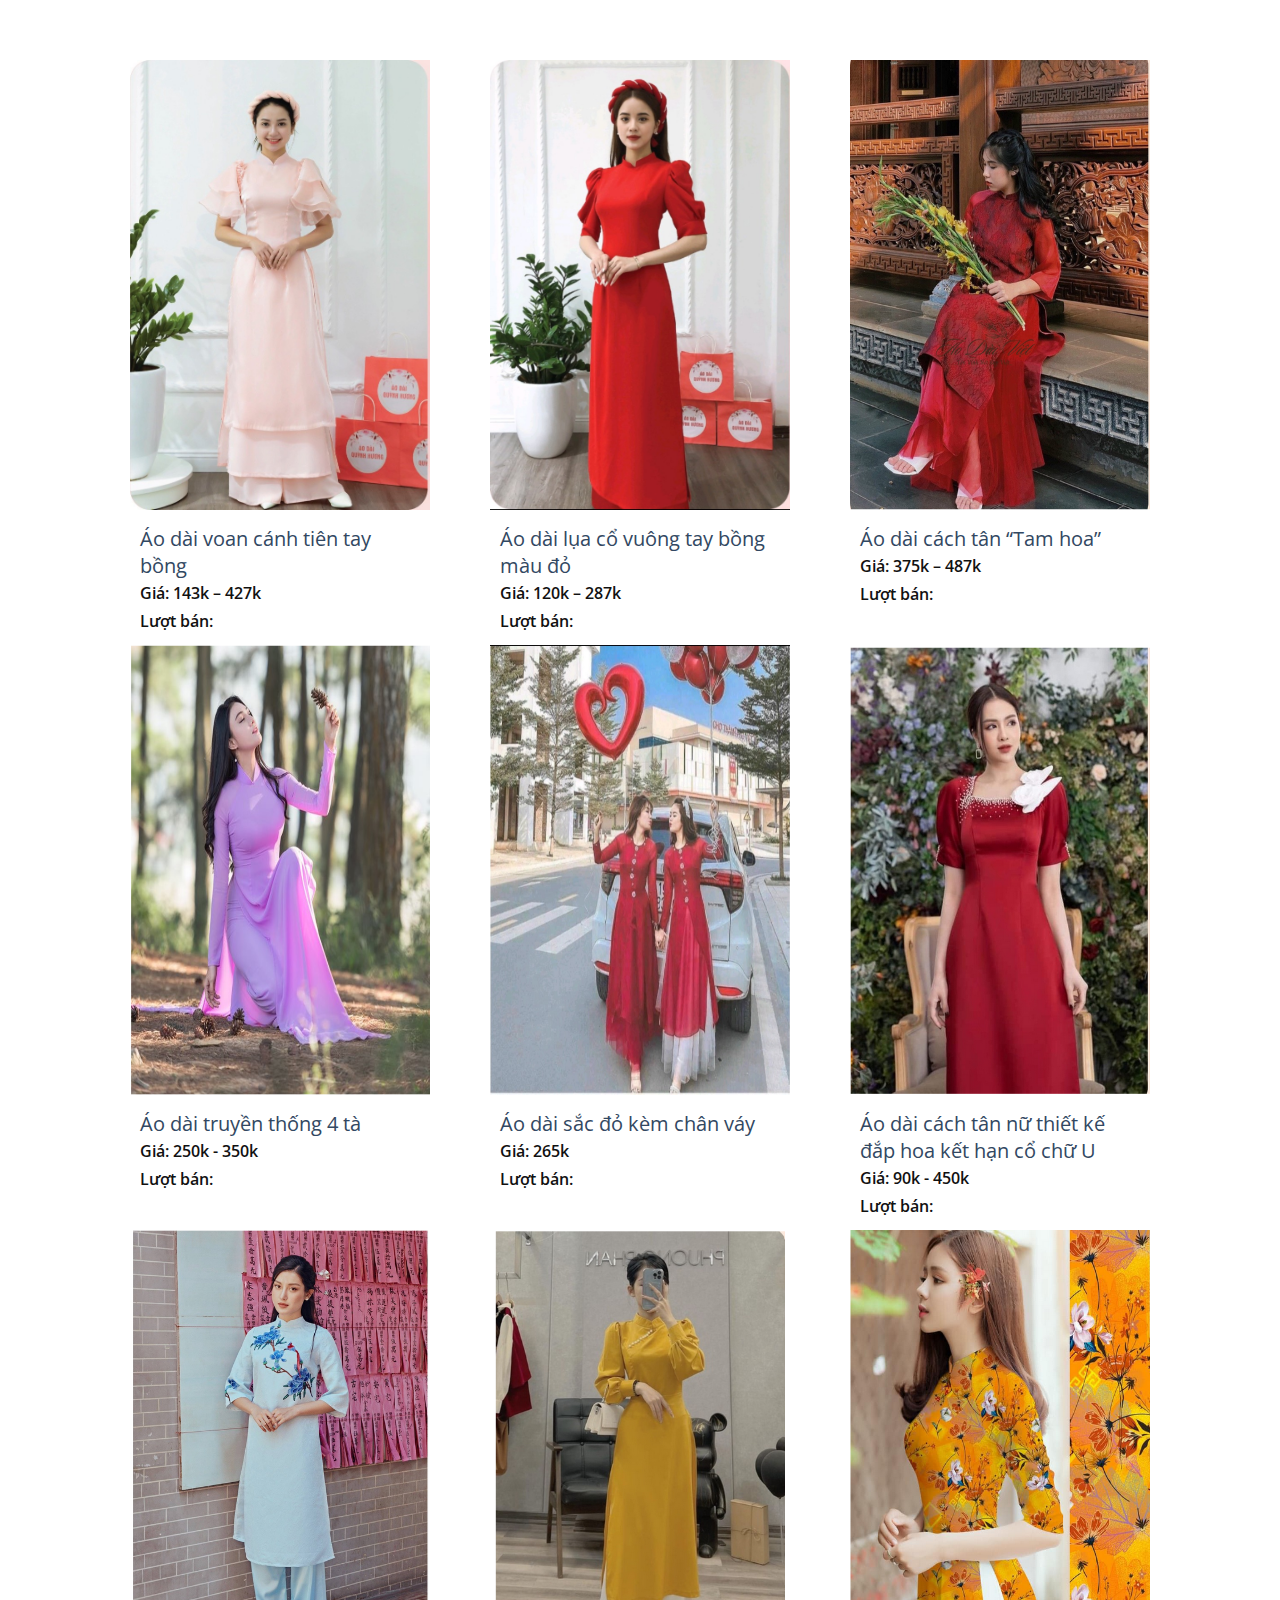
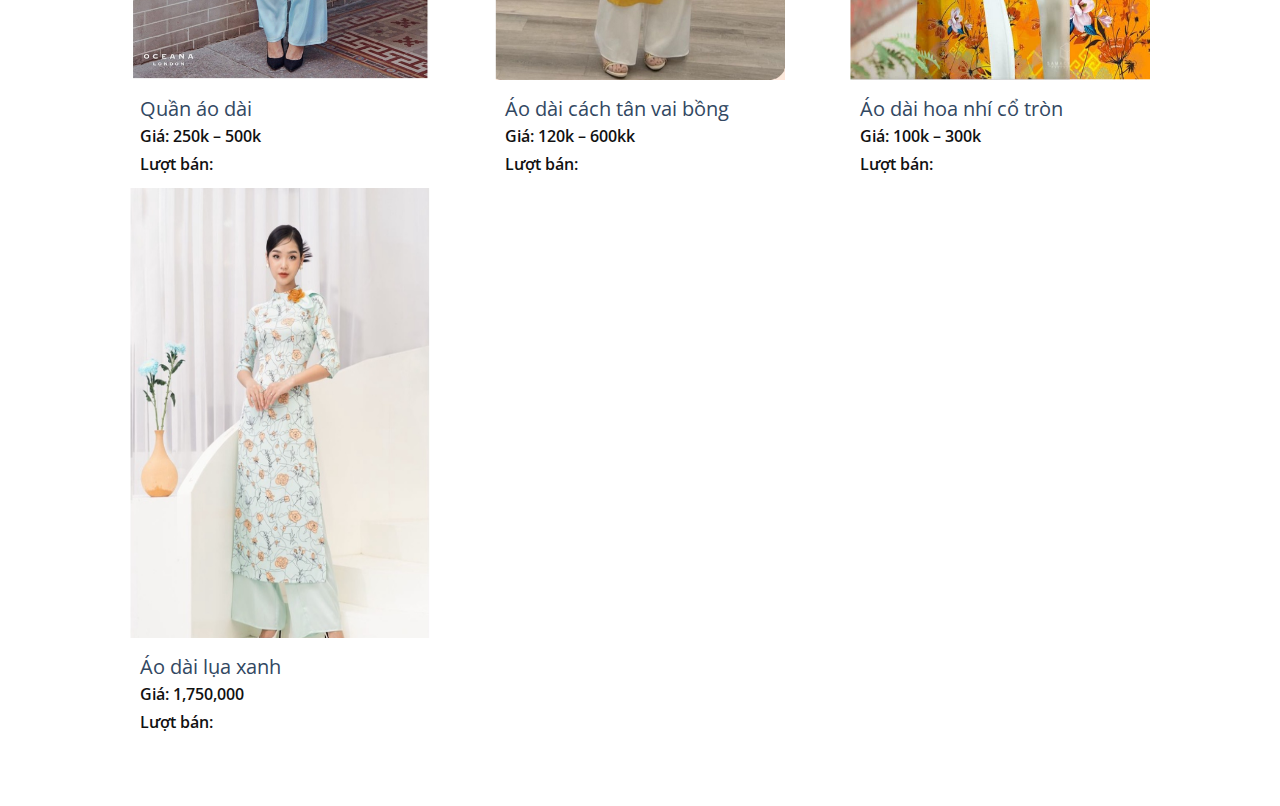
<file: index.html>
<!DOCTYPE html>
<html lang="en">
<head>
    <meta charset="UTF-8">
    <meta http-equiv="X-UA-Compatible" content="IE=edge">
    <meta name="viewport" content="width=device-width, initial-scale=1.0">
    <title>show-products</title>
    <link rel="stylesheet" href="style.css">
</head>
<body>
    <div id="wrapper">
      <ul class="products">
        <li>
            <div class="product-item">
                <div class="product-top">
                    <a href="" class="product-thumb">
                        <img src="images/hinh1.jpg" alt="">
                    </a>
                </div>
                <div class="product-info">
                    <a href="" class="product-name">Áo dài voan cánh tiên tay bồng</a>
                    <div class="product-price">Giá: 143k – 427k</div>
                    <div class="product-sales">Lượt bán: </div>
                </div>
            </div>
        </li>
        <li>
            <div class="product-item">
                <div class="product-top">
                    <a href="" class="product-thumb">
                        <img src="images/hinh2.jpg" alt="">
                    </a>
                </div>
                <div class="product-info">
                    <a href="" class="product-name">Áo dài lụa cổ vuông tay bồng màu đỏ</a>
                    <div class="product-price">Giá: 120k – 287k</div>
                    <div class="product-sales">Lượt bán: </div>
                </div>
            </div>
        </li>
        <li>
            <div class="product-item">
                <div class="product-top">
                    <a href="" class="product-thumb">
                        <img src="images/hinh3.png" alt="">
                    </a>
                </div>
                <div class="product-info">
                    <a href="" class="product-name">Áo dài cách tân “Tam hoa”</a>
                    <div class="product-price">Giá: 375k – 487k</div>
                    <div class="product-sales">Lượt bán: </div>
                </div>
            </div>
        </li>
        <li>
            <div class="product-item">
                <div class="product-top">
                    <a href="" class="product-thumb">
                        <img src="images/hinh4.png" alt="">
                    </a>
                </div>
                <div class="product-info">
                    <a href="" class="product-name">Áo dài truyền thống 4 tà</a>
                    <div class="product-price">Giá: 250k - 350k</div>
                    <div class="product-sales">Lượt bán: </div>
                </div>
            </div>
        </li>
        <li>
            <div class="product-item">
                <div class="product-top">
                    <a href="" class="product-thumb">
                        <img src="images/hinh5.jpg" alt="">
                    </a>
                </div>
<div class="product-info">
<a href="" class="product-name">Áo dài sắc đỏ kèm chân váy</a>
                    <div class="product-price">Giá: 265k</div>
                    <div class="product-sales">Lượt bán: </div>
                </div>
            </div>
        </li>
        <li>
            <div class="product-item">
                <div class="product-top">
                    <a href="" class="product-thumb">
                        <img src="images/hinh6.png" alt="">
                    </a>
                </div>
                <div class="product-info">
                    <a href="" class="product-name">Áo dài cách tân nữ thiết kế đắp hoa kết hạn cổ chữ U</a>
                    <div class="product-price">Giá: 90k - 450k</div>
                    <div class="product-sales">Lượt bán: </div>
                </div>
            </div>
        </li>
        <li>
            <div class="product-item">
                <div class="product-top">
                    <a href="" class="product-thumb">
                        <img src="images/hinh7.png" alt="">
                    </a>
                </div>
                <div class="product-info">
                    <a href="" class="product-name">Quần áo dài</a>
                    <div class="product-price">Giá: 250k – 500k </div>
                    <div class="product-sales">Lượt bán: </div>
                </div>
            </div>
        </li>
        <li>
            <div class="product-item">
                <div class="product-top">
                    <a href="" class="product-thumb">
                        <img src="images/hinh8.png" alt="">
                    </a>
                </div>
                <div class="product-info">
                    <a href="" class="product-name">Áo dài cách tân vai bồng</a>
                    <div class="product-price">Giá: 120k – 600kk</div>
                    <div class="product-sales">Lượt bán: </div>
                </div>
            </div>
        </li>
        <li>
            <div class="product-item">
                <div class="product-top">
                    <a href="" class="product-thumb">
                        <img src="images/hinh9.png" alt="">
                    </a>
                </div>
                <div class="product-info">
                    <a href="" class="product-name">Áo dài hoa nhí cổ tròn</a>
                    <div class="product-price">Giá: 100k – 300k</div>
                    <div class="product-sales">Lượt bán: </div>
                </div>
            </div>
        </li>
        <li>
            <div class="product-item">
                <div class="product-top">
                    <a href="" class="product-thumb">
                        <img src="images/hinh10.png" alt="">
                    </a>
                </div>
                <div class="product-info">
<a href="" class="product-name">Áo dài lụa xanh</a>
<div class="product-price">Giá: 1,750,000</div>
                    <div class="product-sales">Lượt bán: </div>
                </div>
            </div>
        </li>
      </ul>
    </div>
</body>
</html>
</file>
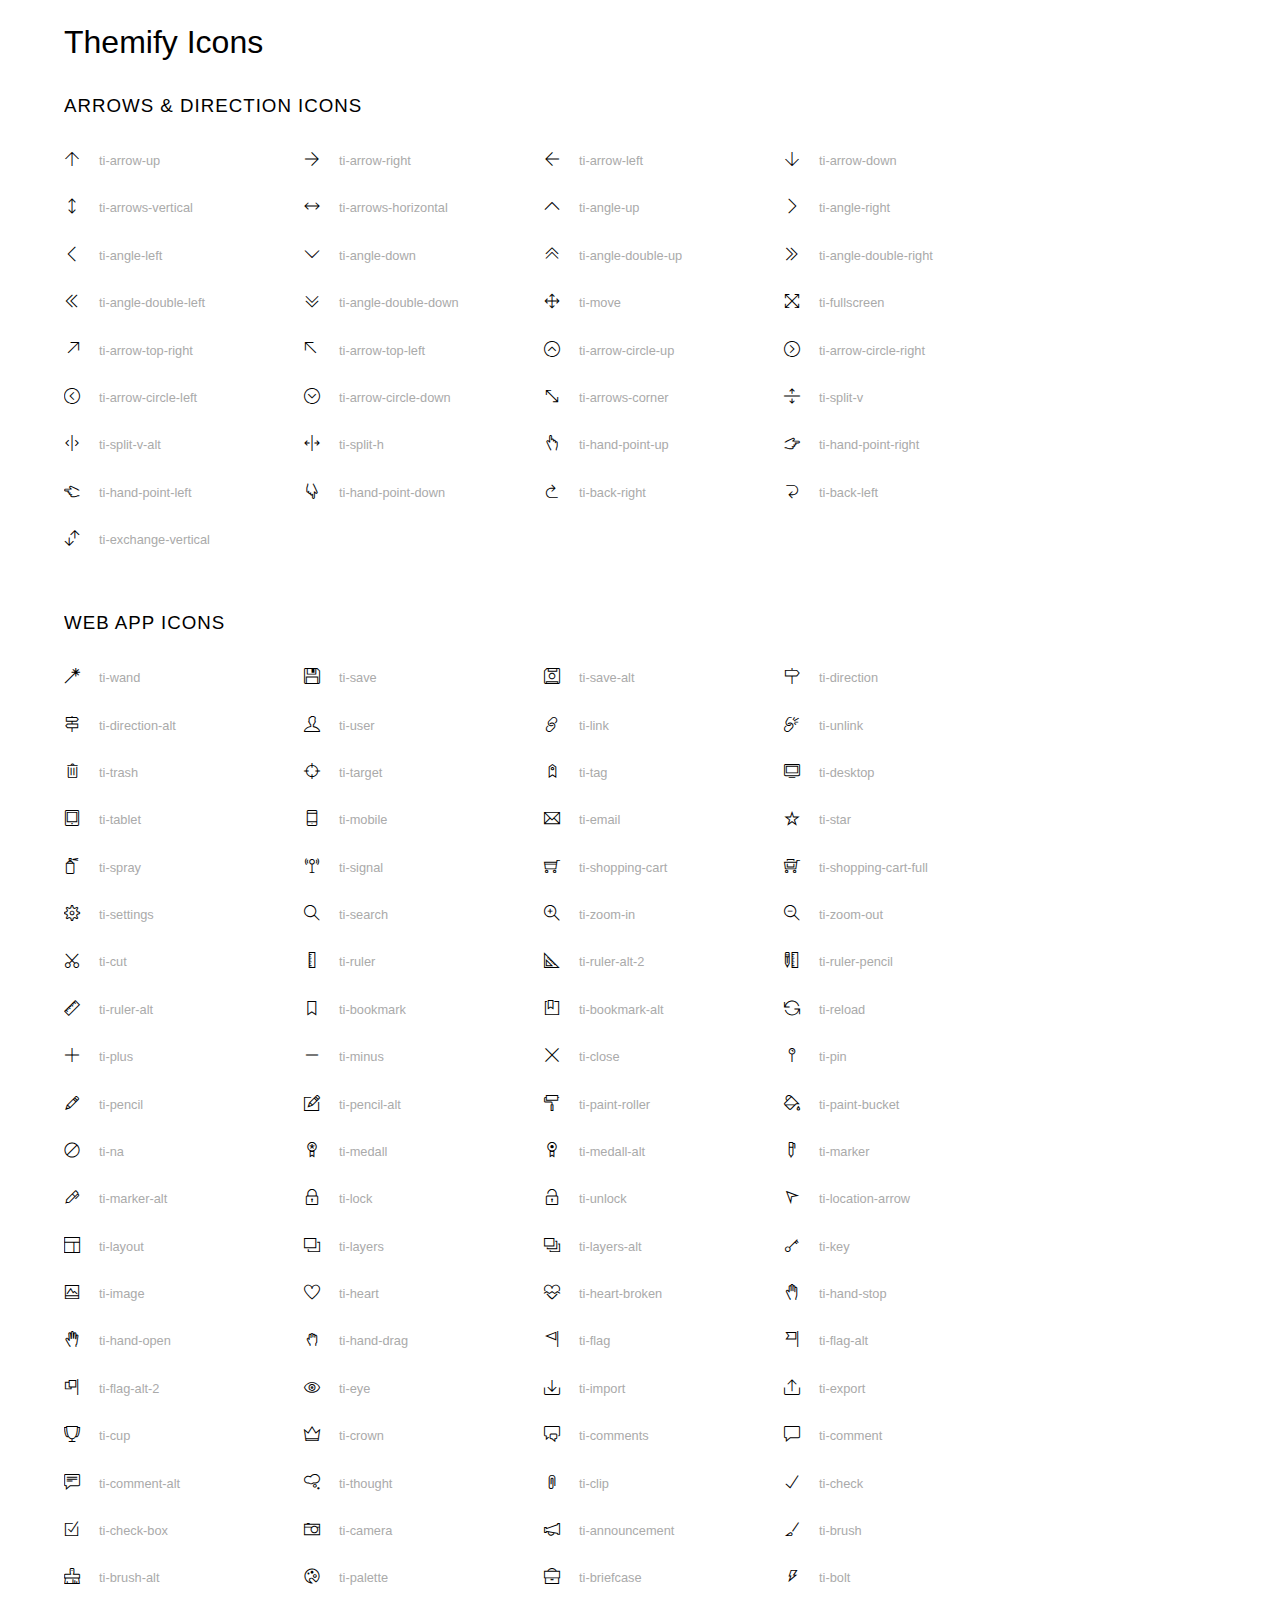
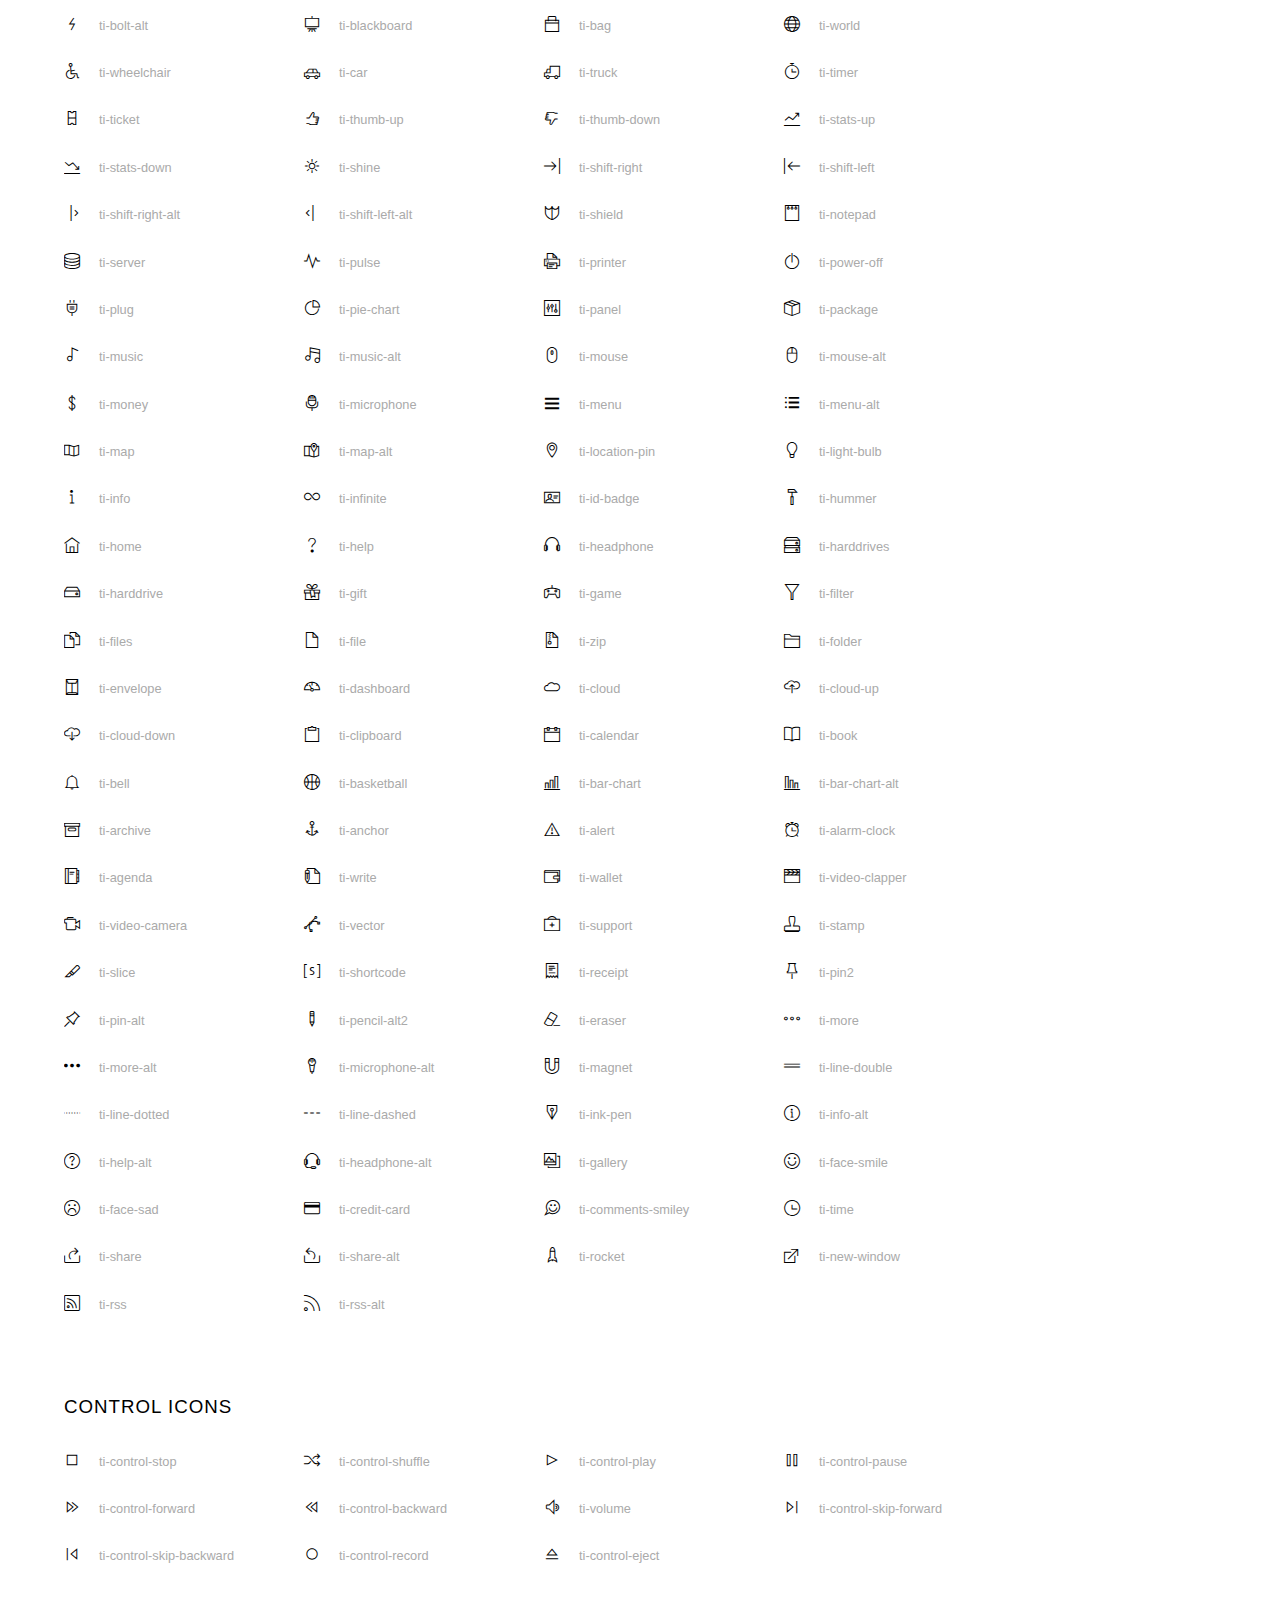
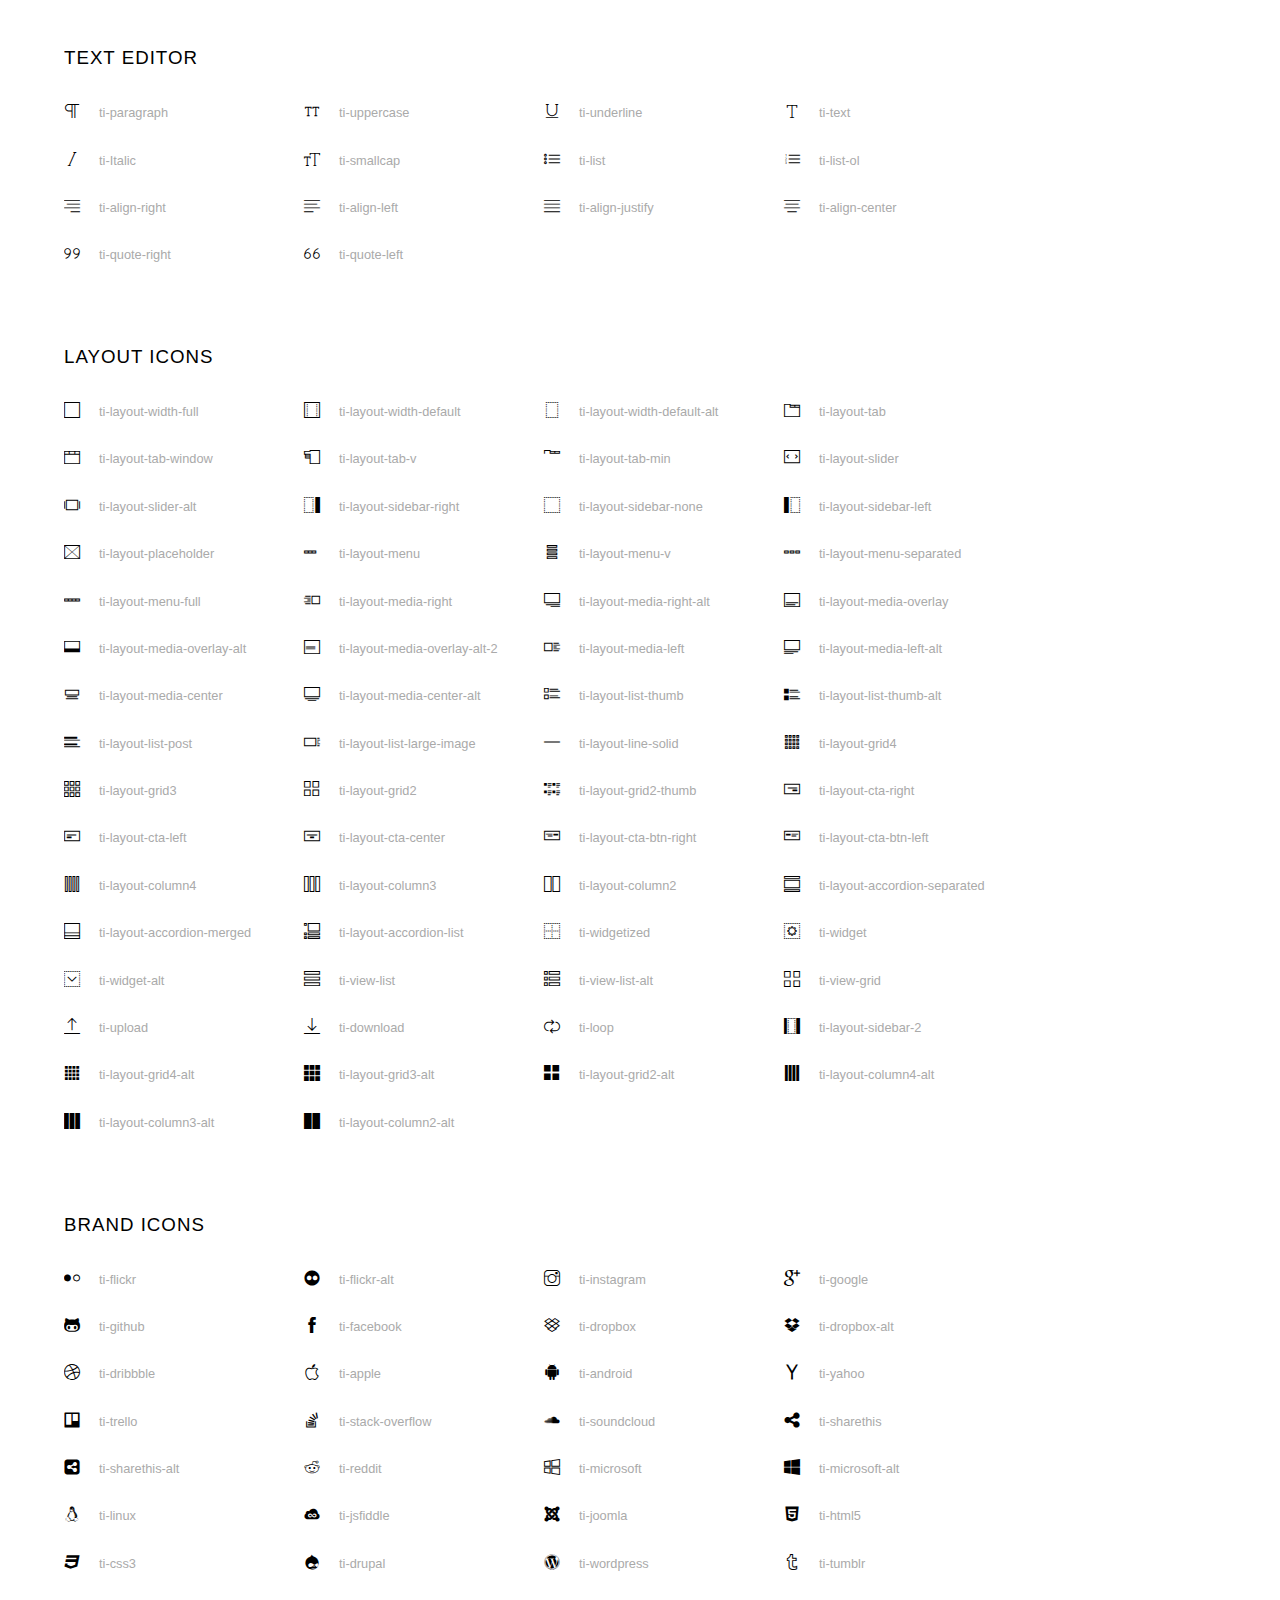
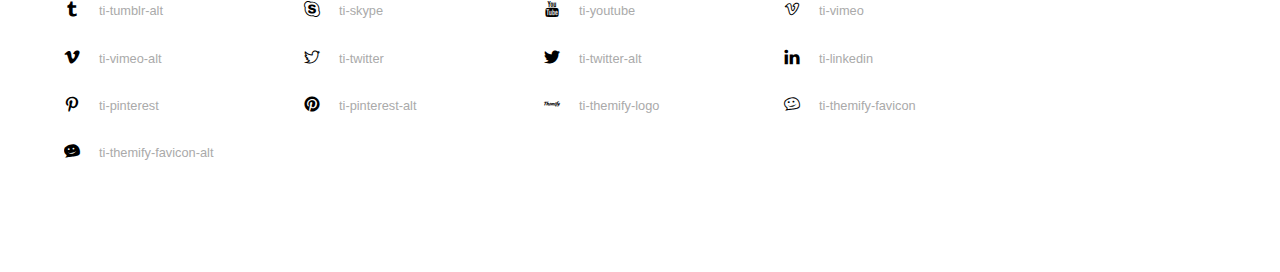
<file: icon/themify-icons/index.html>
<!doctype html>
<html>
<head>
	<meta charset="utf-8">
	<title>Themify Icon Font</title>
	<meta name="viewport" content="width=device-width">
	<link rel="stylesheet" href="demo-files/demo.css">
	<link rel="stylesheet" href="themify-icons.css">
	<!--[if lt IE 8]><!-->
	<link rel="stylesheet" href="ie7/ie7.css">
	<!--<![endif]-->
</head>
<body>
	<h1>Themify Icons</h1>

	<div class="icon-section">

		<div class="icon-section">
			<h3>Arrows &amp; Direction Icons </h3>

			<div class="icon-container">
				<span class="ti-arrow-up"></span><span class="icon-name"> ti-arrow-up</span>
			</div>
			<div class="icon-container">
				<span class="ti-arrow-right"></span><span class="icon-name"> ti-arrow-right</span>
			</div>
			<div class="icon-container">
				<span class="ti-arrow-left"></span><span class="icon-name"> ti-arrow-left</span>
			</div>
			<div class="icon-container">
				<span class="ti-arrow-down"></span><span class="icon-name"> ti-arrow-down</span>
			</div>
			<div class="icon-container">
				<span class="ti-arrows-vertical"></span><span class="icon-name"> ti-arrows-vertical</span>
			</div>
			<div class="icon-container">
				<span class="ti-arrows-horizontal"></span><span class="icon-name"> ti-arrows-horizontal</span>
			</div>
			<div class="icon-container">
				<span class="ti-angle-up"></span><span class="icon-name"> ti-angle-up</span>
			</div>
			<div class="icon-container">
				<span class="ti-angle-right"></span><span class="icon-name"> ti-angle-right</span>
			</div>
			<div class="icon-container">
				<span class="ti-angle-left"></span><span class="icon-name"> ti-angle-left</span>
			</div>
			<div class="icon-container">
				<span class="ti-angle-down"></span><span class="icon-name"> ti-angle-down</span>
			</div>	
			<div class="icon-container">
				<span class="ti-angle-double-up"></span><span class="icon-name"> ti-angle-double-up</span>
			</div>
			<div class="icon-container">
				<span class="ti-angle-double-right"></span><span class="icon-name"> ti-angle-double-right</span>
			</div>
			<div class="icon-container">
				<span class="ti-angle-double-left"></span><span class="icon-name"> ti-angle-double-left</span>
			</div>
			<div class="icon-container">
				<span class="ti-angle-double-down"></span><span class="icon-name"> ti-angle-double-down</span>
			</div>					
			<div class="icon-container">
				<span class="ti-move"></span><span class="icon-name"> ti-move</span>
			</div>
			<div class="icon-container">
				<span class="ti-fullscreen"></span><span class="icon-name"> ti-fullscreen</span>
			</div>
			<div class="icon-container">
				<span class="ti-arrow-top-right"></span><span class="icon-name"> ti-arrow-top-right</span>
			</div>
			<div class="icon-container">
				<span class="ti-arrow-top-left"></span><span class="icon-name"> ti-arrow-top-left</span>
			</div>
			<div class="icon-container">
				<span class="ti-arrow-circle-up"></span><span class="icon-name"> ti-arrow-circle-up</span>
			</div>
			<div class="icon-container">
				<span class="ti-arrow-circle-right"></span><span class="icon-name"> ti-arrow-circle-right</span>
			</div>
			<div class="icon-container">
				<span class="ti-arrow-circle-left"></span><span class="icon-name"> ti-arrow-circle-left</span>
			</div>
			<div class="icon-container">
				<span class="ti-arrow-circle-down"></span><span class="icon-name"> ti-arrow-circle-down</span>
			</div>
			<div class="icon-container">
				<span class="ti-arrows-corner"></span><span class="icon-name"> ti-arrows-corner</span>
			</div>
			<div class="icon-container">
				<span class="ti-split-v"></span><span class="icon-name"> ti-split-v</span>
			</div>

			<div class="icon-container">
				<span class="ti-split-v-alt"></span><span class="icon-name"> ti-split-v-alt</span>
			</div>
			<div class="icon-container">
				<span class="ti-split-h"></span><span class="icon-name"> ti-split-h</span>
			</div>
			<div class="icon-container">
				<span class="ti-hand-point-up"></span><span class="icon-name"> ti-hand-point-up</span>
			</div>
			<div class="icon-container">
				<span class="ti-hand-point-right"></span><span class="icon-name"> ti-hand-point-right</span>
			</div>
			<div class="icon-container">
				<span class="ti-hand-point-left"></span><span class="icon-name"> ti-hand-point-left</span>
			</div>
			<div class="icon-container">
				<span class="ti-hand-point-down"></span><span class="icon-name"> ti-hand-point-down</span>
			</div>
			<div class="icon-container">
				<span class="ti-back-right"></span><span class="icon-name"> ti-back-right</span>
			</div>
			<div class="icon-container">
				<span class="ti-back-left"></span><span class="icon-name"> ti-back-left</span>
			</div>
			<div class="icon-container">
				<span class="ti-exchange-vertical"></span><span class="icon-name"> ti-exchange-vertical</span>
			</div>

		</div> <!-- Arrows Icons -->



		<h3>Web App Icons</h3>
		
		<div class="icon-section">

			<div class="icon-container">
				<span class="ti-wand"></span><span class="icon-name"> ti-wand</span>
			</div>
			<div class="icon-container">
				<span class="ti-save"></span><span class="icon-name"> ti-save</span>
			</div>
			<div class="icon-container">
				<span class="ti-save-alt"></span><span class="icon-name"> ti-save-alt</span>
			</div>

			<div class="icon-container">
				<span class="ti-direction"></span><span class="icon-name"> ti-direction</span>
			</div>
			<div class="icon-container">
				<span class="ti-direction-alt"></span><span class="icon-name"> ti-direction-alt</span>
			</div>
			<div class="icon-container">
				<span class="ti-user"></span><span class="icon-name"> ti-user</span>
			</div>
			<div class="icon-container">
				<span class="ti-link"></span><span class="icon-name"> ti-link</span>
			</div>
			<div class="icon-container">
				<span class="ti-unlink"></span><span class="icon-name"> ti-unlink</span>
			</div>
			<div class="icon-container">
				<span class="ti-trash"></span><span class="icon-name"> ti-trash</span>
			</div>
			<div class="icon-container">
				<span class="ti-target"></span><span class="icon-name"> ti-target</span>
			</div>
			<div class="icon-container">
				<span class="ti-tag"></span><span class="icon-name"> ti-tag</span>
			</div>
			<div class="icon-container">
				<span class="ti-desktop"></span><span class="icon-name"> ti-desktop</span>
			</div>
			<div class="icon-container">
				<span class="ti-tablet"></span><span class="icon-name"> ti-tablet</span>
			</div>
			<div class="icon-container">
				<span class="ti-mobile"></span><span class="icon-name"> ti-mobile</span>
			</div>
			<div class="icon-container">
				<span class="ti-email"></span><span class="icon-name"> ti-email</span>
			</div>	
			<div class="icon-container">
				<span class="ti-star"></span><span class="icon-name"> ti-star</span>
			</div>
			<div class="icon-container">
				<span class="ti-spray"></span><span class="icon-name"> ti-spray</span>
			</div>
			<div class="icon-container">
				<span class="ti-signal"></span><span class="icon-name"> ti-signal</span>
			</div>
			<div class="icon-container">
				<span class="ti-shopping-cart"></span><span class="icon-name"> ti-shopping-cart</span>
			</div>
			<div class="icon-container">
				<span class="ti-shopping-cart-full"></span><span class="icon-name"> ti-shopping-cart-full</span>
			</div>
			<div class="icon-container">
				<span class="ti-settings"></span><span class="icon-name"> ti-settings</span>
			</div>
			<div class="icon-container">
				<span class="ti-search"></span><span class="icon-name"> ti-search</span>
			</div>
			<div class="icon-container">
				<span class="ti-zoom-in"></span><span class="icon-name"> ti-zoom-in</span>
			</div>
			<div class="icon-container">
				<span class="ti-zoom-out"></span><span class="icon-name"> ti-zoom-out</span>
			</div>
			<div class="icon-container">
				<span class="ti-cut"></span><span class="icon-name"> ti-cut</span>
			</div>
			<div class="icon-container">
				<span class="ti-ruler"></span><span class="icon-name"> ti-ruler</span>
			</div>
			<div class="icon-container">
				<span class="ti-ruler-alt-2"></span><span class="icon-name"> ti-ruler-alt-2</span>
			</div>			
			<div class="icon-container">
				<span class="ti-ruler-pencil"></span><span class="icon-name"> ti-ruler-pencil</span>
			</div>
			<div class="icon-container">
				<span class="ti-ruler-alt"></span><span class="icon-name"> ti-ruler-alt</span>
			</div>
			<div class="icon-container">
				<span class="ti-bookmark"></span><span class="icon-name"> ti-bookmark</span>
			</div>
			<div class="icon-container">
				<span class="ti-bookmark-alt"></span><span class="icon-name"> ti-bookmark-alt</span>
			</div>
			<div class="icon-container">
				<span class="ti-reload"></span><span class="icon-name"> ti-reload</span>
			</div>
			<div class="icon-container">
				<span class="ti-plus"></span><span class="icon-name"> ti-plus</span>
			</div>
			<div class="icon-container">
				<span class="ti-minus"></span><span class="icon-name"> ti-minus</span>
			</div>
			<div class="icon-container">
				<span class="ti-close"></span><span class="icon-name"> ti-close</span>
			</div>			
			<div class="icon-container">
				<span class="ti-pin"></span><span class="icon-name"> ti-pin</span>
			</div>
			<div class="icon-container">
				<span class="ti-pencil"></span><span class="icon-name"> ti-pencil</span>
			</div>
					
		  	<div class="icon-container">
				<span class="ti-pencil-alt"></span><span class="icon-name"> ti-pencil-alt</span>
			</div>
			<div class="icon-container">
				<span class="ti-paint-roller"></span><span class="icon-name"> ti-paint-roller</span>
			</div>
			<div class="icon-container">
				<span class="ti-paint-bucket"></span><span class="icon-name"> ti-paint-bucket</span>
			</div>
			<div class="icon-container">
				<span class="ti-na"></span><span class="icon-name"> ti-na</span>
			</div>
			<div class="icon-container">
				<span class="ti-medall"></span><span class="icon-name"> ti-medall</span>
			</div>
			<div class="icon-container">
				<span class="ti-medall-alt"></span><span class="icon-name"> ti-medall-alt</span>
			</div>
			<div class="icon-container">
				<span class="ti-marker"></span><span class="icon-name"> ti-marker</span>
			</div>
			<div class="icon-container">
				<span class="ti-marker-alt"></span><span class="icon-name"> ti-marker-alt</span>
			</div>

			<div class="icon-container">
				<span class="ti-lock"></span><span class="icon-name"> ti-lock</span>
			</div>
			<div class="icon-container">
				<span class="ti-unlock"></span><span class="icon-name"> ti-unlock</span>
			</div>
			<div class="icon-container">
				<span class="ti-location-arrow"></span><span class="icon-name"> ti-location-arrow</span>
			</div>
			<div class="icon-container">
				<span class="ti-layout"></span><span class="icon-name"> ti-layout</span>
			</div>
			<div class="icon-container">
				<span class="ti-layers"></span><span class="icon-name"> ti-layers</span>
			</div>
			<div class="icon-container">
				<span class="ti-layers-alt"></span><span class="icon-name"> ti-layers-alt</span>
			</div>
			<div class="icon-container">
				<span class="ti-key"></span><span class="icon-name"> ti-key</span>
			</div>
			<div class="icon-container">
				<span class="ti-image"></span><span class="icon-name"> ti-image</span>
			</div>
			<div class="icon-container">
				<span class="ti-heart"></span><span class="icon-name"> ti-heart</span>
			</div>
			<div class="icon-container">
				<span class="ti-heart-broken"></span><span class="icon-name"> ti-heart-broken</span>
			</div>
			<div class="icon-container">
				<span class="ti-hand-stop"></span><span class="icon-name"> ti-hand-stop</span>
			</div>
			<div class="icon-container">
				<span class="ti-hand-open"></span><span class="icon-name"> ti-hand-open</span>
			</div>
			<div class="icon-container">
				<span class="ti-hand-drag"></span><span class="icon-name"> ti-hand-drag</span>
			</div>
			<div class="icon-container">
				<span class="ti-flag"></span><span class="icon-name"> ti-flag</span>
			</div>
			<div class="icon-container">
				<span class="ti-flag-alt"></span><span class="icon-name"> ti-flag-alt</span>
			</div>
			<div class="icon-container">
				<span class="ti-flag-alt-2"></span><span class="icon-name"> ti-flag-alt-2</span>
			</div>
			<div class="icon-container">
				<span class="ti-eye"></span><span class="icon-name"> ti-eye</span>
			</div>
			<div class="icon-container">
				<span class="ti-import"></span><span class="icon-name"> ti-import</span>
			</div>			
			<div class="icon-container">
				<span class="ti-export"></span><span class="icon-name"> ti-export</span>
			</div>
			<div class="icon-container">
				<span class="ti-cup"></span><span class="icon-name"> ti-cup</span>
			</div>
			<div class="icon-container">
				<span class="ti-crown"></span><span class="icon-name"> ti-crown</span>
			</div>
			<div class="icon-container">
				<span class="ti-comments"></span><span class="icon-name"> ti-comments</span>
			</div>
			<div class="icon-container">
				<span class="ti-comment"></span><span class="icon-name"> ti-comment</span>
			</div>
			<div class="icon-container">
				<span class="ti-comment-alt"></span><span class="icon-name"> ti-comment-alt</span>
			</div>
			<div class="icon-container">
				<span class="ti-thought"></span><span class="icon-name"> ti-thought</span>
			</div>			
			<div class="icon-container">
				<span class="ti-clip"></span><span class="icon-name"> ti-clip</span>
			</div>

			<div class="icon-container">
				<span class="ti-check"></span><span class="icon-name"> ti-check</span>
			</div>
			<div class="icon-container">
				<span class="ti-check-box"></span><span class="icon-name"> ti-check-box</span>
			</div>
			<div class="icon-container">
				<span class="ti-camera"></span><span class="icon-name"> ti-camera</span>
			</div>
			<div class="icon-container">
				<span class="ti-announcement"></span><span class="icon-name"> ti-announcement</span>
			</div>
			<div class="icon-container">
				<span class="ti-brush"></span><span class="icon-name"> ti-brush</span>
			</div>
			<div class="icon-container">
				<span class="ti-brush-alt"></span><span class="icon-name"> ti-brush-alt</span>
			</div>
			<div class="icon-container">
				<span class="ti-palette"></span><span class="icon-name"> ti-palette</span>
			</div>			
			<div class="icon-container">
				<span class="ti-briefcase"></span><span class="icon-name"> ti-briefcase</span>
			</div>
			<div class="icon-container">
				<span class="ti-bolt"></span><span class="icon-name"> ti-bolt</span>
			</div>
			<div class="icon-container">
				<span class="ti-bolt-alt"></span><span class="icon-name"> ti-bolt-alt</span>
			</div>
			<div class="icon-container">
				<span class="ti-blackboard"></span><span class="icon-name"> ti-blackboard</span>
			</div>
			<div class="icon-container">
				<span class="ti-bag"></span><span class="icon-name"> ti-bag</span>
			</div>
			<div class="icon-container">
				<span class="ti-world"></span><span class="icon-name"> ti-world</span>
			</div>
			<div class="icon-container">
				<span class="ti-wheelchair"></span><span class="icon-name"> ti-wheelchair</span>
			</div>
			<div class="icon-container">
				<span class="ti-car"></span><span class="icon-name"> ti-car</span>
			</div>
			<div class="icon-container">
				<span class="ti-truck"></span><span class="icon-name"> ti-truck</span>
			</div>
			<div class="icon-container">
				<span class="ti-timer"></span><span class="icon-name"> ti-timer</span>
			</div>
			<div class="icon-container">
				<span class="ti-ticket"></span><span class="icon-name"> ti-ticket</span>
			</div>
			<div class="icon-container">
				<span class="ti-thumb-up"></span><span class="icon-name"> ti-thumb-up</span>
			</div>
			<div class="icon-container">
				<span class="ti-thumb-down"></span><span class="icon-name"> ti-thumb-down</span>
			</div>

			<div class="icon-container">
				<span class="ti-stats-up"></span><span class="icon-name"> ti-stats-up</span>
			</div>
			<div class="icon-container">
				<span class="ti-stats-down"></span><span class="icon-name"> ti-stats-down</span>
			</div>
			<div class="icon-container">
				<span class="ti-shine"></span><span class="icon-name"> ti-shine</span>
			</div>
			<div class="icon-container">
				<span class="ti-shift-right"></span><span class="icon-name"> ti-shift-right</span>
			</div>
			<div class="icon-container">
				<span class="ti-shift-left"></span><span class="icon-name"> ti-shift-left</span>
			</div>

			<div class="icon-container">
				<span class="ti-shift-right-alt"></span><span class="icon-name"> ti-shift-right-alt</span>
			</div>
			<div class="icon-container">
				<span class="ti-shift-left-alt"></span><span class="icon-name"> ti-shift-left-alt</span>
			</div>
			<div class="icon-container">
				<span class="ti-shield"></span><span class="icon-name"> ti-shield</span>
			</div>
			<div class="icon-container">
				<span class="ti-notepad"></span><span class="icon-name"> ti-notepad</span>
			</div>
			<div class="icon-container">
				<span class="ti-server"></span><span class="icon-name"> ti-server</span>
			</div>

			<div class="icon-container">
				<span class="ti-pulse"></span><span class="icon-name"> ti-pulse</span>
			</div>
			<div class="icon-container">
				<span class="ti-printer"></span><span class="icon-name"> ti-printer</span>
			</div>
			<div class="icon-container">
				<span class="ti-power-off"></span><span class="icon-name"> ti-power-off</span>
			</div>
			<div class="icon-container">
				<span class="ti-plug"></span><span class="icon-name"> ti-plug</span>
			</div>
			<div class="icon-container">
				<span class="ti-pie-chart"></span><span class="icon-name"> ti-pie-chart</span>
			</div>

			<div class="icon-container">
				<span class="ti-panel"></span><span class="icon-name"> ti-panel</span>
			</div>
			<div class="icon-container">
				<span class="ti-package"></span><span class="icon-name"> ti-package</span>
			</div>
			<div class="icon-container">
				<span class="ti-music"></span><span class="icon-name"> ti-music</span>
			</div>
			<div class="icon-container">
				<span class="ti-music-alt"></span><span class="icon-name"> ti-music-alt</span>
			</div>
			<div class="icon-container">
				<span class="ti-mouse"></span><span class="icon-name"> ti-mouse</span>
			</div>
			<div class="icon-container">
				<span class="ti-mouse-alt"></span><span class="icon-name"> ti-mouse-alt</span>
			</div>
			<div class="icon-container">
				<span class="ti-money"></span><span class="icon-name"> ti-money</span>
			</div>
			<div class="icon-container">
				<span class="ti-microphone"></span><span class="icon-name"> ti-microphone</span>
			</div>
			<div class="icon-container">
				<span class="ti-menu"></span><span class="icon-name"> ti-menu</span>
			</div>
			<div class="icon-container">
				<span class="ti-menu-alt"></span><span class="icon-name"> ti-menu-alt</span>
			</div>
			<div class="icon-container">
				<span class="ti-map"></span><span class="icon-name"> ti-map</span>
			</div>
			<div class="icon-container">
				<span class="ti-map-alt"></span><span class="icon-name"> ti-map-alt</span>
			</div>

			<div class="icon-container">
				<span class="ti-location-pin"></span><span class="icon-name"> ti-location-pin</span>
			</div>

			<div class="icon-container">
				<span class="ti-light-bulb"></span><span class="icon-name"> ti-light-bulb</span>
			</div>
			<div class="icon-container">
				<span class="ti-info"></span><span class="icon-name"> ti-info</span>
			</div>
			<div class="icon-container">
				<span class="ti-infinite"></span><span class="icon-name"> ti-infinite</span>
			</div>
			<div class="icon-container">
				<span class="ti-id-badge"></span><span class="icon-name"> ti-id-badge</span>
			</div>
			<div class="icon-container">
				<span class="ti-hummer"></span><span class="icon-name"> ti-hummer</span>
			</div>
			<div class="icon-container">
				<span class="ti-home"></span><span class="icon-name"> ti-home</span>
			</div>
			<div class="icon-container">
				<span class="ti-help"></span><span class="icon-name"> ti-help</span>
			</div>
			<div class="icon-container">
				<span class="ti-headphone"></span><span class="icon-name"> ti-headphone</span>
			</div>
			<div class="icon-container">
				<span class="ti-harddrives"></span><span class="icon-name"> ti-harddrives</span>
			</div>
			<div class="icon-container">
				<span class="ti-harddrive"></span><span class="icon-name"> ti-harddrive</span>
			</div>
			<div class="icon-container">
				<span class="ti-gift"></span><span class="icon-name"> ti-gift</span>
			</div>
			<div class="icon-container">
				<span class="ti-game"></span><span class="icon-name"> ti-game</span>
			</div>
			<div class="icon-container">
				<span class="ti-filter"></span><span class="icon-name"> ti-filter</span>
			</div>
			<div class="icon-container">
				<span class="ti-files"></span><span class="icon-name"> ti-files</span>
			</div>
			<div class="icon-container">
				<span class="ti-file"></span><span class="icon-name"> ti-file</span>
			</div>
			<div class="icon-container">
				<span class="ti-zip"></span><span class="icon-name"> ti-zip</span>
			</div>
			<div class="icon-container">
				<span class="ti-folder"></span><span class="icon-name"> ti-folder</span>
			</div>			
			<div class="icon-container">
				<span class="ti-envelope"></span><span class="icon-name"> ti-envelope</span>
			</div>


			<div class="icon-container">
				<span class="ti-dashboard"></span><span class="icon-name"> ti-dashboard</span>
			</div>
			<div class="icon-container">
				<span class="ti-cloud"></span><span class="icon-name"> ti-cloud</span>
			</div>
			<div class="icon-container">
				<span class="ti-cloud-up"></span><span class="icon-name"> ti-cloud-up</span>
			</div>
			<div class="icon-container">
				<span class="ti-cloud-down"></span><span class="icon-name"> ti-cloud-down</span>
			</div>
			<div class="icon-container">
				<span class="ti-clipboard"></span><span class="icon-name"> ti-clipboard</span>
			</div>
			<div class="icon-container">
				<span class="ti-calendar"></span><span class="icon-name"> ti-calendar</span>
			</div>
			<div class="icon-container">
				<span class="ti-book"></span><span class="icon-name"> ti-book</span>
			</div>
			<div class="icon-container">
				<span class="ti-bell"></span><span class="icon-name"> ti-bell</span>
			</div>
			<div class="icon-container">
				<span class="ti-basketball"></span><span class="icon-name"> ti-basketball</span>
			</div>
			<div class="icon-container">
				<span class="ti-bar-chart"></span><span class="icon-name"> ti-bar-chart</span>
			</div>
			<div class="icon-container">
				<span class="ti-bar-chart-alt"></span><span class="icon-name"> ti-bar-chart-alt</span>
			</div>


			<div class="icon-container">
				<span class="ti-archive"></span><span class="icon-name"> ti-archive</span>
			</div>
			<div class="icon-container">
				<span class="ti-anchor"></span><span class="icon-name"> ti-anchor</span>
			</div>

			<div class="icon-container">
				<span class="ti-alert"></span><span class="icon-name"> ti-alert</span>
			</div>
			<div class="icon-container">
				<span class="ti-alarm-clock"></span><span class="icon-name"> ti-alarm-clock</span>
			</div>
			<div class="icon-container">
				<span class="ti-agenda"></span><span class="icon-name"> ti-agenda</span>
			</div>
			<div class="icon-container">
				<span class="ti-write"></span><span class="icon-name"> ti-write</span>
			</div>

			<div class="icon-container">
				<span class="ti-wallet"></span><span class="icon-name"> ti-wallet</span>
			</div>
			<div class="icon-container">
				<span class="ti-video-clapper"></span><span class="icon-name"> ti-video-clapper</span>
			</div>
			<div class="icon-container">
				<span class="ti-video-camera"></span><span class="icon-name"> ti-video-camera</span>
			</div>
			<div class="icon-container">
				<span class="ti-vector"></span><span class="icon-name"> ti-vector</span>
			</div>

			<div class="icon-container">
				<span class="ti-support"></span><span class="icon-name"> ti-support</span>
			</div>
			<div class="icon-container">
				<span class="ti-stamp"></span><span class="icon-name"> ti-stamp</span>
			</div>
			<div class="icon-container">
				<span class="ti-slice"></span><span class="icon-name"> ti-slice</span>
			</div>
			<div class="icon-container">
				<span class="ti-shortcode"></span><span class="icon-name"> ti-shortcode</span>
			</div>
			<div class="icon-container">
				<span class="ti-receipt"></span><span class="icon-name"> ti-receipt</span>
			</div>
			<div class="icon-container">
				<span class="ti-pin2"></span><span class="icon-name"> ti-pin2</span>
			</div>
			<div class="icon-container">
				<span class="ti-pin-alt"></span><span class="icon-name"> ti-pin-alt</span>
			</div>
			<div class="icon-container">
				<span class="ti-pencil-alt2"></span><span class="icon-name"> ti-pencil-alt2</span>
			</div>
			<div class="icon-container">
				<span class="ti-eraser"></span><span class="icon-name"> ti-eraser</span>
			</div>			
			<div class="icon-container">
				<span class="ti-more"></span><span class="icon-name"> ti-more</span>
			</div>
			<div class="icon-container">
				<span class="ti-more-alt"></span><span class="icon-name"> ti-more-alt</span>
			</div>
			<div class="icon-container">
				<span class="ti-microphone-alt"></span><span class="icon-name"> ti-microphone-alt</span>
			</div>
			<div class="icon-container">
				<span class="ti-magnet"></span><span class="icon-name"> ti-magnet</span>
			</div>
			<div class="icon-container">
				<span class="ti-line-double"></span><span class="icon-name"> ti-line-double</span>
			</div>
			<div class="icon-container">
				<span class="ti-line-dotted"></span><span class="icon-name"> ti-line-dotted</span>
			</div>
			<div class="icon-container">
				<span class="ti-line-dashed"></span><span class="icon-name"> ti-line-dashed</span>
			</div>

			<div class="icon-container">
				<span class="ti-ink-pen"></span><span class="icon-name"> ti-ink-pen</span>
			</div>
			<div class="icon-container">
				<span class="ti-info-alt"></span><span class="icon-name"> ti-info-alt</span>
			</div>
			<div class="icon-container">
				<span class="ti-help-alt"></span><span class="icon-name"> ti-help-alt</span>
			</div>
			<div class="icon-container">
				<span class="ti-headphone-alt"></span><span class="icon-name"> ti-headphone-alt</span>
			</div>

			<div class="icon-container">
				<span class="ti-gallery"></span><span class="icon-name"> ti-gallery</span>
			</div>
			<div class="icon-container">
				<span class="ti-face-smile"></span><span class="icon-name"> ti-face-smile</span>
			</div>
			<div class="icon-container">
				<span class="ti-face-sad"></span><span class="icon-name"> ti-face-sad</span>
			</div>
			<div class="icon-container">
				<span class="ti-credit-card"></span><span class="icon-name"> ti-credit-card</span>
			</div>
			<div class="icon-container">
				<span class="ti-comments-smiley"></span><span class="icon-name"> ti-comments-smiley</span>
			</div>
			<div class="icon-container">
				<span class="ti-time"></span><span class="icon-name"> ti-time</span>
			</div>
			<div class="icon-container">
				<span class="ti-share"></span><span class="icon-name"> ti-share</span>
			</div>
			<div class="icon-container">
				<span class="ti-share-alt"></span><span class="icon-name"> ti-share-alt</span>
			</div>
			<div class="icon-container">
				<span class="ti-rocket"></span><span class="icon-name"> ti-rocket</span>
			</div>

			<div class="icon-container">
				<span class="ti-new-window"></span><span class="icon-name"> ti-new-window</span>
			</div>

			<div class="icon-container">
				<span class="ti-rss"></span><span class="icon-name"> ti-rss</span>
			</div>

			<div class="icon-container">
				<span class="ti-rss-alt"></span><span class="icon-name"> ti-rss-alt</span>
			</div>
			
		</div><!-- Web App Icons -->


		<div class="icon-section">
			<h3>Control Icons</h3>
			<div class="icon-container">
				<span class="ti-control-stop"></span><span class="icon-name"> ti-control-stop</span>
			</div>
			<div class="icon-container">
				<span class="ti-control-shuffle"></span><span class="icon-name"> ti-control-shuffle</span>
			</div>
			<div class="icon-container">
				<span class="ti-control-play"></span><span class="icon-name"> ti-control-play</span>
			</div>
			<div class="icon-container">
				<span class="ti-control-pause"></span><span class="icon-name"> ti-control-pause</span>
			</div>
			<div class="icon-container">
				<span class="ti-control-forward"></span><span class="icon-name"> ti-control-forward</span>
			</div>
			<div class="icon-container">
				<span class="ti-control-backward"></span><span class="icon-name"> ti-control-backward</span>
			</div>	
			<div class="icon-container">
				<span class="ti-volume"></span><span class="icon-name"> ti-volume</span>
			</div>
			<div class="icon-container">
				<span class="ti-control-skip-forward"></span><span class="icon-name"> ti-control-skip-forward</span>
			</div>
			<div class="icon-container">
				<span class="ti-control-skip-backward"></span><span class="icon-name"> ti-control-skip-backward</span>
			</div>
			<div class="icon-container">
				<span class="ti-control-record"></span><span class="icon-name"> ti-control-record</span>
			</div>
			<div class="icon-container">
				<span class="ti-control-eject"></span><span class="icon-name"> ti-control-eject</span>
			</div>			
		</div> <!-- Control Icons -->


		<div class="icon-section">
			<h3>Text Editor</h3>

			<div class="icon-container">
				<span class="ti-paragraph"></span><span class="icon-name"> ti-paragraph</span>
			</div>
			<div class="icon-container">
				<span class="ti-uppercase"></span><span class="icon-name"> ti-uppercase</span>
			</div>

			<div class="icon-container">
				<span class="ti-underline"></span><span class="icon-name"> ti-underline</span>
			</div>
			<div class="icon-container">
				<span class="ti-text"></span><span class="icon-name"> ti-text</span>
			</div>
			<div class="icon-container">
				<span class="ti-Italic"></span><span class="icon-name"> ti-Italic</span>
			</div>
			<div class="icon-container">
				<span class="ti-smallcap"></span><span class="icon-name"> ti-smallcap</span>
			</div>
			<div class="icon-container">
				<span class="ti-list"></span><span class="icon-name"> ti-list</span>
			</div>
			<div class="icon-container">
				<span class="ti-list-ol"></span><span class="icon-name"> ti-list-ol</span>
			</div>
			<div class="icon-container">
				<span class="ti-align-right"></span><span class="icon-name"> ti-align-right</span>
			</div>
			<div class="icon-container">
				<span class="ti-align-left"></span><span class="icon-name"> ti-align-left</span>
			</div>
			<div class="icon-container">
				<span class="ti-align-justify"></span><span class="icon-name"> ti-align-justify</span>
			</div>
			<div class="icon-container">
				<span class="ti-align-center"></span><span class="icon-name"> ti-align-center</span>
			</div>
			<div class="icon-container">
				<span class="ti-quote-right"></span><span class="icon-name"> ti-quote-right</span>
			</div>
			<div class="icon-container">
				<span class="ti-quote-left"></span><span class="icon-name"> ti-quote-left</span>
			</div>

		</div> <!-- Text Editor -->



		<div class="icon-section">
			<h3>Layout Icons</h3>
			<div class="icon-container">
				<span class="ti-layout-width-full"></span><span class="icon-name"> ti-layout-width-full</span>
			</div>
			<div class="icon-container">
				<span class="ti-layout-width-default"></span><span class="icon-name"> ti-layout-width-default</span>
			</div>
			<div class="icon-container">
				<span class="ti-layout-width-default-alt"></span><span class="icon-name"> ti-layout-width-default-alt</span>
			</div>
			<div class="icon-container">
				<span class="ti-layout-tab"></span><span class="icon-name"> ti-layout-tab</span>
			</div>
			<div class="icon-container">
				<span class="ti-layout-tab-window"></span><span class="icon-name"> ti-layout-tab-window</span>
			</div>
			<div class="icon-container">
				<span class="ti-layout-tab-v"></span><span class="icon-name"> ti-layout-tab-v</span>
			</div>
			<div class="icon-container">
				<span class="ti-layout-tab-min"></span><span class="icon-name"> ti-layout-tab-min</span>
			</div>
			<div class="icon-container">
				<span class="ti-layout-slider"></span><span class="icon-name"> ti-layout-slider</span>
			</div>
			<div class="icon-container">
				<span class="ti-layout-slider-alt"></span><span class="icon-name"> ti-layout-slider-alt</span>
			</div>
			<div class="icon-container">
				<span class="ti-layout-sidebar-right"></span><span class="icon-name"> ti-layout-sidebar-right</span>
			</div>
			<div class="icon-container">
				<span class="ti-layout-sidebar-none"></span><span class="icon-name"> ti-layout-sidebar-none</span>
			</div>
			<div class="icon-container">
				<span class="ti-layout-sidebar-left"></span><span class="icon-name"> ti-layout-sidebar-left</span>
			</div>
			<div class="icon-container">
				<span class="ti-layout-placeholder"></span><span class="icon-name"> ti-layout-placeholder</span>
			</div>
			<div class="icon-container">
				<span class="ti-layout-menu"></span><span class="icon-name"> ti-layout-menu</span>
			</div>
			<div class="icon-container">
				<span class="ti-layout-menu-v"></span><span class="icon-name"> ti-layout-menu-v</span>
			</div>
			<div class="icon-container">
				<span class="ti-layout-menu-separated"></span><span class="icon-name"> ti-layout-menu-separated</span>
			</div>
			<div class="icon-container">
				<span class="ti-layout-menu-full"></span><span class="icon-name"> ti-layout-menu-full</span>
			</div>
			<div class="icon-container">
				<span class="ti-layout-media-right"></span><span class="icon-name"> ti-layout-media-right</span>
			</div>
			<div class="icon-container">
				<span class="ti-layout-media-right-alt"></span><span class="icon-name"> ti-layout-media-right-alt</span>
			</div>
			<div class="icon-container">
				<span class="ti-layout-media-overlay"></span><span class="icon-name"> ti-layout-media-overlay</span>
			</div>
			<div class="icon-container">
				<span class="ti-layout-media-overlay-alt"></span><span class="icon-name"> ti-layout-media-overlay-alt</span>
			</div>
			<div class="icon-container">
				<span class="ti-layout-media-overlay-alt-2"></span><span class="icon-name"> ti-layout-media-overlay-alt-2</span>
			</div>
			<div class="icon-container">
				<span class="ti-layout-media-left"></span><span class="icon-name"> ti-layout-media-left</span>
			</div>
			<div class="icon-container">
				<span class="ti-layout-media-left-alt"></span><span class="icon-name"> ti-layout-media-left-alt</span>
			</div>
			<div class="icon-container">
				<span class="ti-layout-media-center"></span><span class="icon-name"> ti-layout-media-center</span>
			</div>
			<div class="icon-container">
				<span class="ti-layout-media-center-alt"></span><span class="icon-name"> ti-layout-media-center-alt</span>
			</div>
			<div class="icon-container">
				<span class="ti-layout-list-thumb"></span><span class="icon-name"> ti-layout-list-thumb</span>
			</div>
			<div class="icon-container">
				<span class="ti-layout-list-thumb-alt"></span><span class="icon-name"> ti-layout-list-thumb-alt</span>
			</div>
			<div class="icon-container">
				<span class="ti-layout-list-post"></span><span class="icon-name"> ti-layout-list-post</span>
			</div>
			<div class="icon-container">
				<span class="ti-layout-list-large-image"></span><span class="icon-name"> ti-layout-list-large-image</span>
			</div>
			<div class="icon-container">
				<span class="ti-layout-line-solid"></span><span class="icon-name"> ti-layout-line-solid</span>
			</div>
			<div class="icon-container">
				<span class="ti-layout-grid4"></span><span class="icon-name"> ti-layout-grid4</span>
			</div>
			<div class="icon-container">
				<span class="ti-layout-grid3"></span><span class="icon-name"> ti-layout-grid3</span>
			</div>
			<div class="icon-container">
				<span class="ti-layout-grid2"></span><span class="icon-name"> ti-layout-grid2</span>
			</div>
			<div class="icon-container">
				<span class="ti-layout-grid2-thumb"></span><span class="icon-name"> ti-layout-grid2-thumb</span>
			</div>
			<div class="icon-container">
				<span class="ti-layout-cta-right"></span><span class="icon-name"> ti-layout-cta-right</span>
			</div>
			<div class="icon-container">
				<span class="ti-layout-cta-left"></span><span class="icon-name"> ti-layout-cta-left</span>
			</div>
			<div class="icon-container">
				<span class="ti-layout-cta-center"></span><span class="icon-name"> ti-layout-cta-center</span>
			</div>
			<div class="icon-container">
				<span class="ti-layout-cta-btn-right"></span><span class="icon-name"> ti-layout-cta-btn-right</span>
			</div>
			<div class="icon-container">
				<span class="ti-layout-cta-btn-left"></span><span class="icon-name"> ti-layout-cta-btn-left</span>
			</div>
			<div class="icon-container">
				<span class="ti-layout-column4"></span><span class="icon-name"> ti-layout-column4</span>
			</div>
			<div class="icon-container">
				<span class="ti-layout-column3"></span><span class="icon-name"> ti-layout-column3</span>
			</div>
			<div class="icon-container">
				<span class="ti-layout-column2"></span><span class="icon-name"> ti-layout-column2</span>
			</div>
			<div class="icon-container">
				<span class="ti-layout-accordion-separated"></span><span class="icon-name"> ti-layout-accordion-separated</span>
			</div>
			<div class="icon-container">
				<span class="ti-layout-accordion-merged"></span><span class="icon-name"> ti-layout-accordion-merged</span>
			</div>
			<div class="icon-container">
				<span class="ti-layout-accordion-list"></span><span class="icon-name"> ti-layout-accordion-list</span>
			</div>
			<div class="icon-container">
				<span class="ti-widgetized"></span><span class="icon-name"> ti-widgetized</span>
			</div>
			<div class="icon-container">
				<span class="ti-widget"></span><span class="icon-name"> ti-widget</span>
			</div>
			<div class="icon-container">
				<span class="ti-widget-alt"></span><span class="icon-name"> ti-widget-alt</span>
			</div>
			<div class="icon-container">
				<span class="ti-view-list"></span><span class="icon-name"> ti-view-list</span>
			</div>
			<div class="icon-container">
				<span class="ti-view-list-alt"></span><span class="icon-name"> ti-view-list-alt</span>
			</div>
			<div class="icon-container">
				<span class="ti-view-grid"></span><span class="icon-name"> ti-view-grid</span>
			</div>
			<div class="icon-container">
				<span class="ti-upload"></span><span class="icon-name"> ti-upload</span>
			</div>
			<div class="icon-container">
				<span class="ti-download"></span><span class="icon-name"> ti-download</span>
			</div>	
			<div class="icon-container">
				<span class="ti-loop"></span><span class="icon-name"> ti-loop</span>
			</div>
			<div class="icon-container">
				<span class="ti-layout-sidebar-2"></span><span class="icon-name"> ti-layout-sidebar-2</span>
			</div>
			<div class="icon-container">
				<span class="ti-layout-grid4-alt"></span><span class="icon-name"> ti-layout-grid4-alt</span>
			</div>
			<div class="icon-container">
				<span class="ti-layout-grid3-alt"></span><span class="icon-name"> ti-layout-grid3-alt</span>
			</div>
			<div class="icon-container">
				<span class="ti-layout-grid2-alt"></span><span class="icon-name"> ti-layout-grid2-alt</span>
			</div>
			<div class="icon-container">
				<span class="ti-layout-column4-alt"></span><span class="icon-name"> ti-layout-column4-alt</span>
			</div>
			<div class="icon-container">
				<span class="ti-layout-column3-alt"></span><span class="icon-name"> ti-layout-column3-alt</span>
			</div>
			<div class="icon-container">
				<span class="ti-layout-column2-alt"></span><span class="icon-name"> ti-layout-column2-alt</span>
			</div>		


		</div> <!-- Layout Icons -->


		<div class="icon-section">
			<h3>Brand Icons</h3>

			<div class="icon-container">
				<span class="ti-flickr"></span><span class="icon-name"> ti-flickr</span>
			</div>
			<div class="icon-container">
				<span class="ti-flickr-alt"></span><span class="icon-name"> ti-flickr-alt</span>
			</div>			
			<div class="icon-container">
				<span class="ti-instagram"></span><span class="icon-name"> ti-instagram</span>
			</div>
			<div class="icon-container">
				<span class="ti-google"></span><span class="icon-name"> ti-google</span>
			</div>
			<div class="icon-container">
				<span class="ti-github"></span><span class="icon-name"> ti-github</span>
			</div>

			<div class="icon-container">
				<span class="ti-facebook"></span><span class="icon-name"> ti-facebook</span>
			</div>
			<div class="icon-container">
				<span class="ti-dropbox"></span><span class="icon-name"> ti-dropbox</span>
			</div>
			<div class="icon-container">
				<span class="ti-dropbox-alt"></span><span class="icon-name"> ti-dropbox-alt</span>
			</div>
			<div class="icon-container">
				<span class="ti-dribbble"></span><span class="icon-name"> ti-dribbble</span>
			</div>
			<div class="icon-container">
				<span class="ti-apple"></span><span class="icon-name"> ti-apple</span>
			</div>
			<div class="icon-container">
				<span class="ti-android"></span><span class="icon-name"> ti-android</span>
			</div>
			<div class="icon-container">
				<span class="ti-yahoo"></span><span class="icon-name"> ti-yahoo</span>
			</div>
			<div class="icon-container">
				<span class="ti-trello"></span><span class="icon-name"> ti-trello</span>
			</div>
			<div class="icon-container">
				<span class="ti-stack-overflow"></span><span class="icon-name"> ti-stack-overflow</span>
			</div>
			<div class="icon-container">
				<span class="ti-soundcloud"></span><span class="icon-name"> ti-soundcloud</span>
			</div>
			<div class="icon-container">
				<span class="ti-sharethis"></span><span class="icon-name"> ti-sharethis</span>
			</div>
			<div class="icon-container">
				<span class="ti-sharethis-alt"></span><span class="icon-name"> ti-sharethis-alt</span>
			</div>
			<div class="icon-container">
				<span class="ti-reddit"></span><span class="icon-name"> ti-reddit</span>
			</div>

			<div class="icon-container">
				<span class="ti-microsoft"></span><span class="icon-name"> ti-microsoft</span>
			</div>
			<div class="icon-container">
				<span class="ti-microsoft-alt"></span><span class="icon-name"> ti-microsoft-alt</span>
			</div>
			<div class="icon-container">
				<span class="ti-linux"></span><span class="icon-name"> ti-linux</span>
			</div>
			<div class="icon-container">
				<span class="ti-jsfiddle"></span><span class="icon-name"> ti-jsfiddle</span>
			</div>
			<div class="icon-container">
				<span class="ti-joomla"></span><span class="icon-name"> ti-joomla</span>
			</div>
			<div class="icon-container">
				<span class="ti-html5"></span><span class="icon-name"> ti-html5</span>
			</div>
			<div class="icon-container">
				<span class="ti-css3"></span><span class="icon-name"> ti-css3</span>
			</div>	
			<div class="icon-container">
				<span class="ti-drupal"></span><span class="icon-name"> ti-drupal</span>
			</div>
			<div class="icon-container">
				<span class="ti-wordpress"></span><span class="icon-name"> ti-wordpress</span>
			</div>		
			<div class="icon-container">
				<span class="ti-tumblr"></span><span class="icon-name"> ti-tumblr</span>
			</div>
			<div class="icon-container">
				<span class="ti-tumblr-alt"></span><span class="icon-name"> ti-tumblr-alt</span>
			</div>
			<div class="icon-container">
				<span class="ti-skype"></span><span class="icon-name"> ti-skype</span>
			</div>
			<div class="icon-container">
				<span class="ti-youtube"></span><span class="icon-name"> ti-youtube</span>
			</div>
			<div class="icon-container">
				<span class="ti-vimeo"></span><span class="icon-name"> ti-vimeo</span>
			</div>
			<div class="icon-container">
				<span class="ti-vimeo-alt"></span><span class="icon-name"> ti-vimeo-alt</span>
			</div>			
			<div class="icon-container">
				<span class="ti-twitter"></span><span class="icon-name"> ti-twitter</span>
			</div>
			<div class="icon-container">
				<span class="ti-twitter-alt"></span><span class="icon-name"> ti-twitter-alt</span>
			</div>
			<div class="icon-container">
				<span class="ti-linkedin"></span><span class="icon-name"> ti-linkedin</span>
			</div>
			<div class="icon-container">
				<span class="ti-pinterest"></span><span class="icon-name"> ti-pinterest</span>
			</div>

			<div class="icon-container">
				<span class="ti-pinterest-alt"></span><span class="icon-name"> ti-pinterest-alt</span>
			</div>
			<div class="icon-container">
				<span class="ti-themify-logo"></span><span class="icon-name"> ti-themify-logo</span>
			</div>
			<div class="icon-container">
				<span class="ti-themify-favicon"></span><span class="icon-name"> ti-themify-favicon</span>
			</div>
			<div class="icon-container">
				<span class="ti-themify-favicon-alt"></span><span class="icon-name"> ti-themify-favicon-alt</span>
			</div>

		</div> <!-- brand Icons -->

	</div>

</body>
</html>
</file>
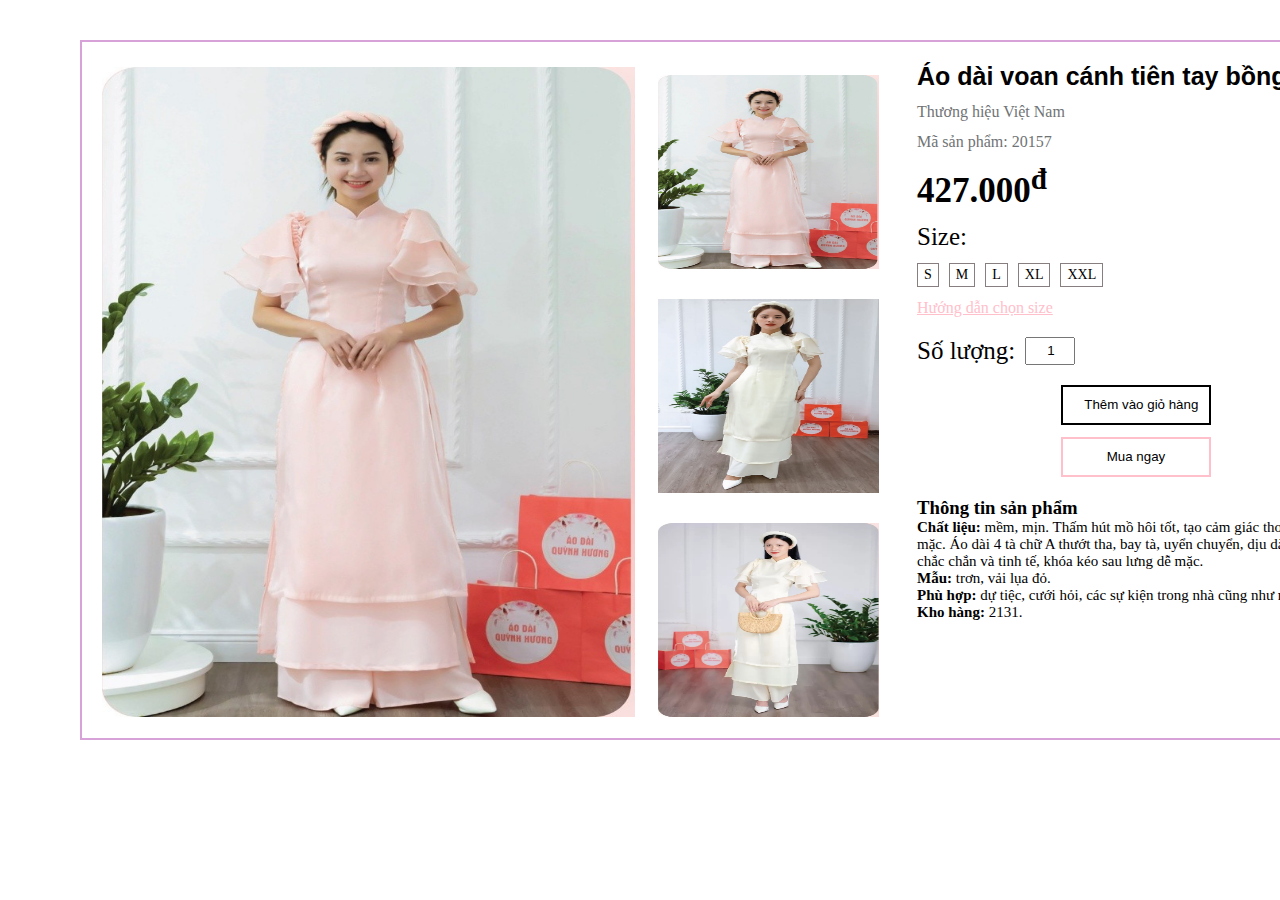
<file: Sanpham1.html>
<!DOCTYPE html>
<html lang="en">
<head>
    <meta charset="UTF-8">
    <meta http-equiv="X-UA-Compatible" content="IE=edge">
    <meta name="viewport" content="width=device-width, initial-scale=1.0">
    <title>Chi tiết sản phẩm</title>
    <link rel="stylesheet" href="./css/style.css">
</head>
<body>
    <style>
        body
        {
            margin: 0 auto; 
            padding: 0;
            width: 100%;
        }
    </style>
</head>
<body>
   <div class="container">

    <div class="img1" >
       <div class="content-left-img">
        <img src="./img/1.1.Ao_dai_voan_tay_bong (1).jpg" alt="">
       </div>

       <div class="content-left-img-small">
        <img src="./img/1.1.Ao_dai_voan_tay_bong (1).jpg" alt="">
        <img src="./img/Ao_dai_voan_tay_bong.jpg" alt="">
        <img src="./img/1.3.Ao_dai_voan_tay_bong.jpg" alt="">
       </div>

       </div>

    <div class="content">
        <div class="Namsp">
            <h1>Áo dài voan cánh tiên tay bồng </h1>
            <p>Thương hiệu Việt Nam</p>
            <p>Mã sản phẩm: 20157</p>
        </div>

        <div class="money">
            <p>427.000<sup>đ</sup></p>
        </div>

        <div class="Size">
            <p class="Sz">Size:</p>
            <div class="div">
                <span>S</span>
                <span>M</span>
                <span>L</span>
                <span>XL</span>
                <span>XXL</span>
            </div>
        <a href="../Sanpham/img/bang_quy_doi.png">Hướng dẫn chọn size</a>
        
        <div class="quanlity">
            <p>Số lượng:</p>
            <input type="number" min="0" value="1">
        </div>

        <div class="buttoner">
            <button><i class="ti-shopping-cart"></i><p>Thêm vào giỏ hàng</p></button>
            <button>Mua ngay</button>
        </div>

        <div class="read">
            <h3>Thông tin sản phẩm</h3>
            <p><b>Chất liệu:</b> mềm, mịn. Thấm hút mồ hôi tốt, tạo cảm giác thoải mái cho người mặc. 
                Áo dài 4 tà chữ A thướt tha, bay tà, uyển chuyển, dịu dàng. Đường may chắc chắn và tinh tế, khóa kéo sau lưng dễ mặc.
                
            </p>

            <p><b>Mẫu:</b> trơn, vải lụa đỏ.</p>
            <p><b>Phù hợp:</b> dự tiệc, cưới hỏi, các sự kiện trong nhà cũng như ngoài trời,...</p>
            <p><b>Kho hàng:</b> 2131.</p>

        </div>

        </div>

    </div>

    </div>

   </div>
    
</body>
</html>
</body>
</html>
</file>
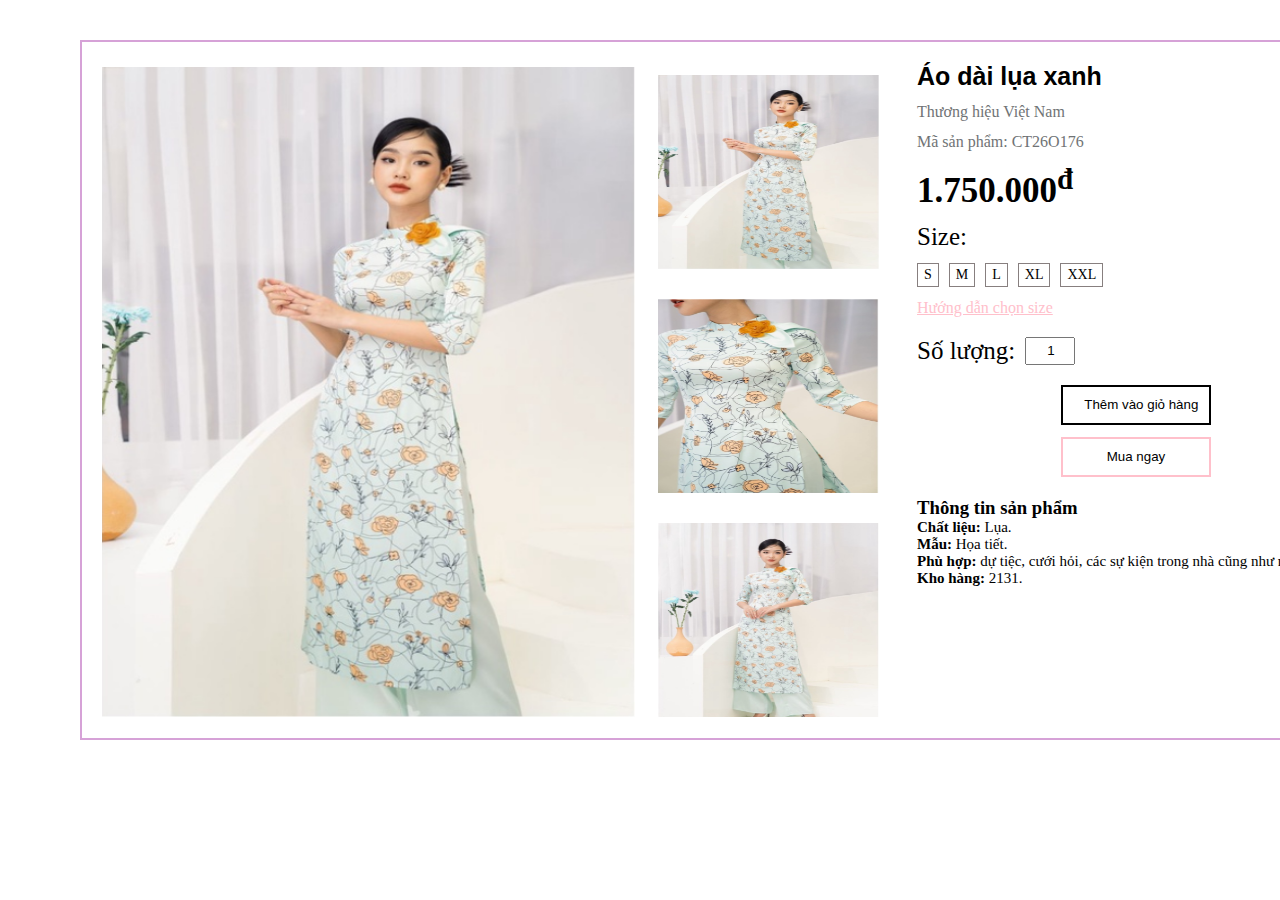
<file: sanpham10.html>
<!DOCTYPE html>
<html lang="en">
<head>
    <meta charset="UTF-8">
    <meta http-equiv="X-UA-Compatible" content="IE=edge">
    <meta name="viewport" content="width=device-width, initial-scale=1.0">
    <title>Chi tiết sản phẩm</title>
    <link rel="stylesheet" href="./css/style.css">
</head>
<body>
    <style>
        body
        {
            margin: 0 auto; 
            padding: 0;
            width: 100%;
        }
    </style>
</head>
<body>
   <div class="container">

    <div class="img1" >
       <div class="content-left-img">
        <img src="./img/10.1.Ao_dai_lua_xanh.png" alt="">
       </div>

       <div class="content-left-img-small">
        <img src="./img/10.1.Ao_dai_lua_xanh.png" alt="">
        <img src="./img/10.2.Ao_dai_lua_xanh.png" alt="">
        <img src="./img/10.Ao_dai_lua_xanh.png" alt="">
       </div>

       </div>

    <div class="content">
        <div class="Namsp">
            <h1>Áo dài lụa xanh </h1>
            <p>Thương hiệu Việt Nam</p>
            <p>Mã sản phẩm: CT26O176</p>
        </div>

        <div class="money">
            <p>1.750.000<sup>đ</sup></p>
        </div>

        <div class="Size">
            <p class="Sz">Size:</p>
            <div class="div">
                <span>S</span>
                <span>M</span>
                <span>L</span>
                <span>XL</span>
                <span>XXL</span>
            </div>
        <a href="../Sanpham/img/bang_quy_doi.png">Hướng dẫn chọn size</a>
        
        <div class="quanlity">
            <p>Số lượng:</p>
            <input type="number" min="0" value="1">
        </div>

        <div class="buttoner">
            <button><i class="ti-shopping-cart"></i><p>Thêm vào giỏ hàng</p></button>
            <button>Mua ngay</button>
        </div>

        <div class="read">
            <h3>Thông tin sản phẩm</h3>
            <p><b>Chất liệu:</b> Lụa. </p>

            <p><b>Mẫu:</b> Họa tiết.</p>
            <p><b>Phù hợp:</b> dự tiệc, cưới hỏi, các sự kiện trong nhà cũng như ngoài trời,...</p>
            <p><b>Kho hàng:</b> 2131.</p>

        </div>

        </div>

    </div>

    </div>

   </div>
    
</body>
</html>
</body>
</html>
</file>
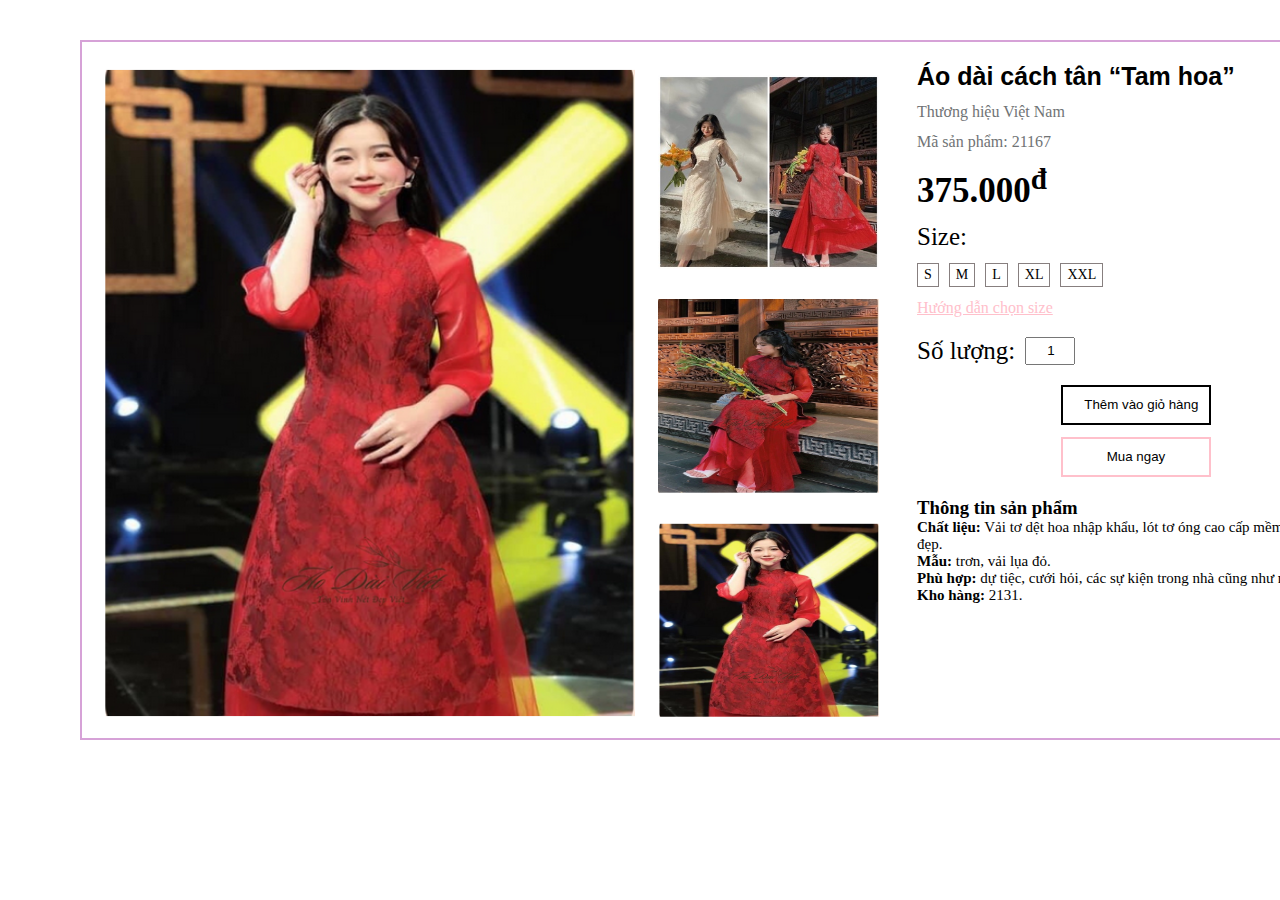
<file: sanpham3.html>
<!DOCTYPE html>
<html lang="en">
<head>
    <meta charset="UTF-8">
    <meta http-equiv="X-UA-Compatible" content="IE=edge">
    <meta name="viewport" content="width=device-width, initial-scale=1.0">
    <title>Chi tiết sản phẩm</title>
    <link rel="stylesheet" href="./css/style.css">
</head>
<body>
    <style>
        body
        {
            margin: 0 auto; 
            padding: 0;
            width: 100%;
        }
    </style>
</head>
<body>
   <div class="container">

    <div class="img1" >
       <div class="content-left-img">
        <img src="./img/3.1.Ao_dai_cach_tan_TH.jpg.png" alt="">
       </div>

       <div class="content-left-img-small">
        <img src="./img/3.Ao_dai_cach_tan_TH.jpg" alt="">
        <img src="./img/3.2.Ao_dai_cach_tan_TH.jpg.png" alt="">
        <img src="./img/3.1.Ao_dai_cach_tan_TH.jpg.png" alt="">
       </div>

       </div>

    <div class="content">
        <div class="Namsp">
            <h1>Áo dài cách tân “Tam hoa”</h1>
            <p>Thương hiệu Việt Nam</p>
            <p>Mã sản phẩm: 21167</p>
        </div>

        <div class="money">
            <p>375.000<sup>đ</sup></p>
        </div>

        <div class="Size">
            <p class="Sz">Size:</p>
            <div class="div">
                <span>S</span>
                <span>M</span>
                <span>L</span>
                <span>XL</span>
                <span>XXL</span>
            </div>
        <a href="../Sanpham/img/bang_quy_doi.png">Hướng dẫn chọn size</a>
        
        <div class="quanlity">
            <p>Số lượng:</p>
            <input type="number" min="0" value="1">
        </div>

        <div class="buttoner">
            <button><i class="ti-shopping-cart"></i><p>Thêm vào giỏ hàng</p></button>
            <button>Mua ngay</button>
        </div>

        <div class="read">
            <h3>Thông tin sản phẩm</h3>
            <p><b>Chất liệu:</b> Vải tơ dệt hoa nhập khẩu, lót tơ óng cao cấp mềm mịn suôn, ánh vải đẹp. 
                
            </p>

            <p><b>Mẫu:</b> trơn, vải lụa đỏ.</p>
            <p><b>Phù hợp:</b> dự tiệc, cưới hỏi, các sự kiện trong nhà cũng như ngoài trời,...</p>
            <p><b>Kho hàng:</b> 2131.</p>

        </div>

        </div>

    </div>

    </div>

   </div>
    
</body>
</html>
</body>
</html>
</file>
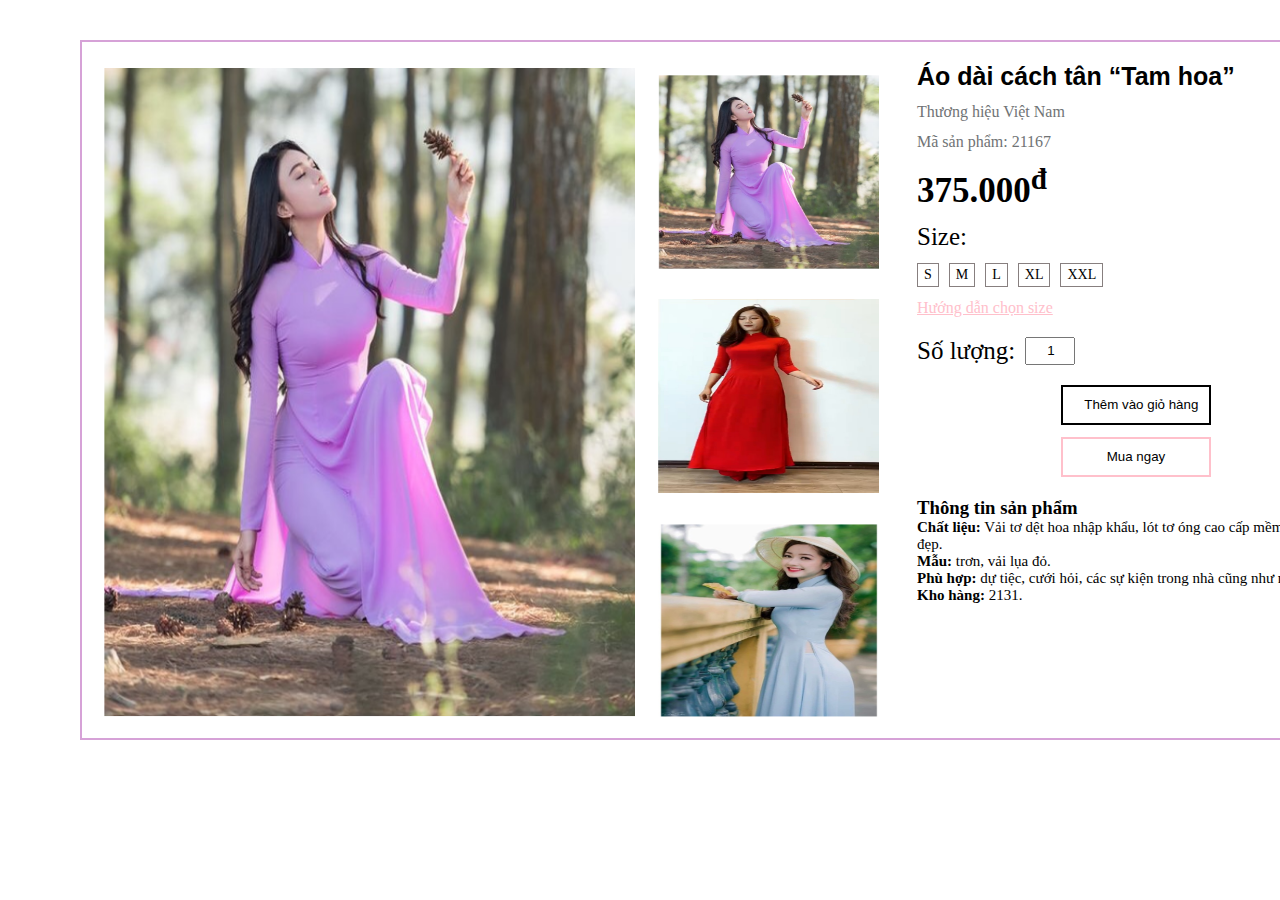
<file: sanpham4.html>
<!DOCTYPE html>
<html lang="en">
<head>
    <meta charset="UTF-8">
    <meta http-equiv="X-UA-Compatible" content="IE=edge">
    <meta name="viewport" content="width=device-width, initial-scale=1.0">
    <title>Chi tiết sản phẩm</title>
    <link rel="stylesheet" href="./css/style.css">
</head>
<body>
    <style>
        body
        {
            margin: 0 auto; 
            padding: 0;
            width: 100%;
        }
    </style>
</head>
<body>
   <div class="container">

    <div class="img1" >
       <div class="content-left-img">
        <img src="./img/4.1.Ao_dai_truyen_thong.jpg.png" alt="">
       </div>

       <div class="content-left-img-small">
        <img src="./img/4.1.Ao_dai_truyen_thong.jpg.png" alt="">
        <img src="./img/4.2.Ao_dai_truyen_thong.jpg" alt="">
        <img src="./img/4.3.Ao_dai_truyen_thong.jpg.png" alt="">
       </div>

       </div>

    <div class="content">
        <div class="Namsp">
            <h1>Áo dài cách tân “Tam hoa”</h1>
            <p>Thương hiệu Việt Nam</p>
            <p>Mã sản phẩm: 21167</p>
        </div>

        <div class="money">
            <p>375.000<sup>đ</sup></p>
        </div>

        <div class="Size">
            <p class="Sz">Size:</p>
            <div class="div">
                <span>S</span>
                <span>M</span>
                <span>L</span>
                <span>XL</span>
                <span>XXL</span>
            </div>
        <a href="../Sanpham/img/bang_quy_doi.png">Hướng dẫn chọn size</a>
        
        <div class="quanlity">
            <p>Số lượng:</p>
            <input type="number" min="0" value="1">
        </div>

        <div class="buttoner">
            <button><i class="ti-shopping-cart"></i><p>Thêm vào giỏ hàng</p></button>
            <button>Mua ngay</button>
        </div>

        <div class="read">
            <h3>Thông tin sản phẩm</h3>
            <p><b>Chất liệu:</b> Vải tơ dệt hoa nhập khẩu, lót tơ óng cao cấp mềm mịn suôn, ánh vải đẹp. 
                
            </p>

            <p><b>Mẫu:</b> trơn, vải lụa đỏ.</p>
            <p><b>Phù hợp:</b> dự tiệc, cưới hỏi, các sự kiện trong nhà cũng như ngoài trời,...</p>
            <p><b>Kho hàng:</b> 2131.</p>

        </div>

        </div>

    </div>

    </div>

   </div>
    
</body>
</html>
</body>
</html>
</file>
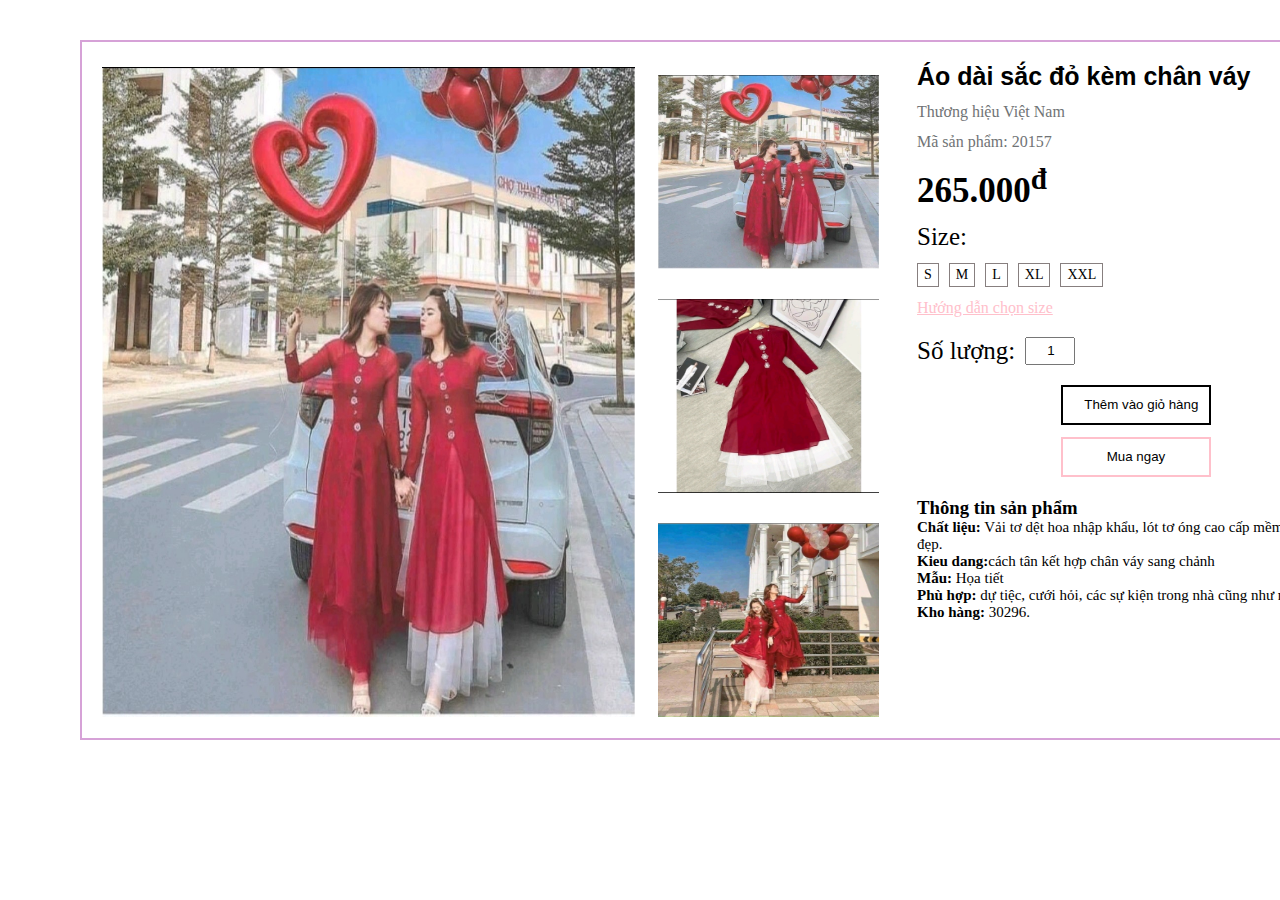
<file: sanpham5.html>
<!DOCTYPE html>
<html lang="en">
<head>
    <meta charset="UTF-8">
    <meta http-equiv="X-UA-Compatible" content="IE=edge">
    <meta name="viewport" content="width=device-width, initial-scale=1.0">
    <title>Chi tiết sản phẩm</title>
    <link rel="stylesheet" href="./css/style.css">
</head>
<body>
    <style>
        body
        {
            margin: 0 auto; 
            padding: 0;
            width: 100%;
        }
    </style>
</head>
<body>
   <div class="container">

    <div class="img1" >
       <div class="content-left-img">
        <img src="./img/5.1.Ao_dai_sac_do.jpg" alt="">
       </div>

       <div class="content-left-img-small">
        <img src="./img/5.1.Ao_dai_sac_do.jpg" alt="">
        <img src="./img/5.2.Ao_dai_sac_do.jpg" alt="">
        <img src="./img/5.Ao_dai_sac_do.jpg" alt="">
       </div>

       </div>

    <div class="content">
        <div class="Namsp">
            <h1>Áo dài sắc đỏ kèm chân váy</h1>
            <p>Thương hiệu Việt Nam</p>
            <p>Mã sản phẩm: 20157</p>
        </div>

        <div class="money">
            <p>265.000<sup>đ</sup></p>
        </div>

        <div class="Size">
            <p class="Sz">Size:</p>
            <div class="div">
                <span>S</span>
                <span>M</span>
                <span>L</span>
                <span>XL</span>
                <span>XXL</span>
            </div>
        <a href="../Sanpham/img/bang_quy_doi.png">Hướng dẫn chọn size</a>
        
        <div class="quanlity">
            <p>Số lượng:</p>
            <input type="number" min="0" value="1">
        </div>

        <div class="buttoner">
            <button><i class="ti-shopping-cart"></i><p>Thêm vào giỏ hàng</p></button>
            <button>Mua ngay</button>
        </div>

        <div class="read">
            <h3>Thông tin sản phẩm</h3>
            <p><b>Chất liệu:</b> Vải tơ dệt hoa nhập khẩu, lót tơ óng cao cấp mềm mịn suôn, ánh vải đẹp. 
                
            </p>
            <p><b>Kieu dang:</b>cách tân kết hợp chân váy sang chảnh</p>

            <p><b>Mẫu:</b> Họa tiết</p>
            <p><b>Phù hợp:</b> dự tiệc, cưới hỏi, các sự kiện trong nhà cũng như ngoài trời,...</p>
            <p><b>Kho hàng:</b> 30296.</p>

        </div>

        </div>

    </div>

    </div>

   </div>
    
</body>
</html>
</body>
</html>
</file>
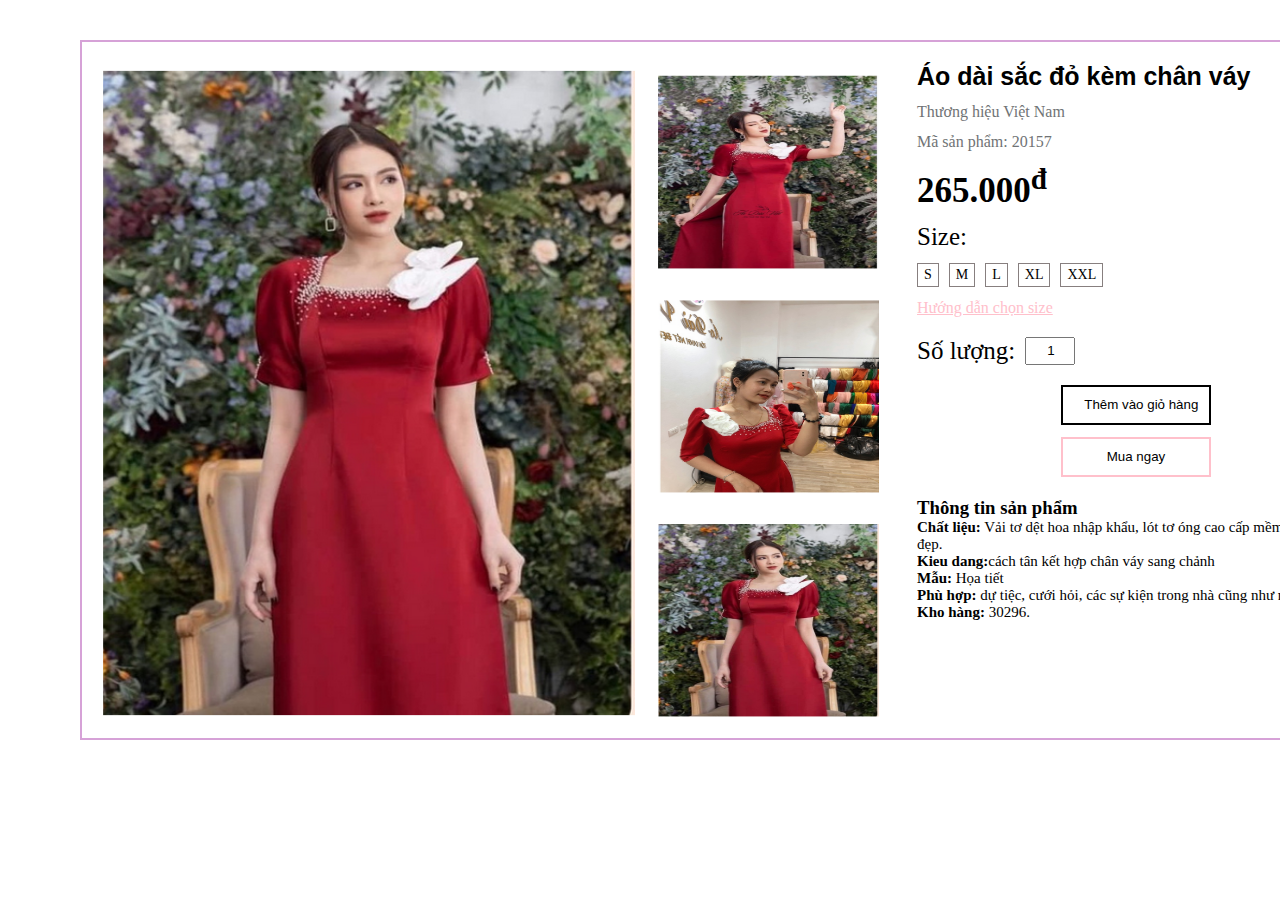
<file: sanpham6.html>
<!DOCTYPE html>
<html lang="en">
<head>
    <meta charset="UTF-8">
    <meta http-equiv="X-UA-Compatible" content="IE=edge">
    <meta name="viewport" content="width=device-width, initial-scale=1.0">
    <title>Chi tiết sản phẩm</title>
    <link rel="stylesheet" href="./css/style.css">
</head>
<body>
    <style>
        body
        {
            margin: 0 auto; 
            padding: 0;
            width: 100%;
        }
    </style>
</head>
<body>
   <div class="container">

    <div class="img1" >
       <div class="content-left-img">
        <img src="./img/6.Ao_dai_cach_tan_chu_U.png" alt="">
       </div>

       <div class="content-left-img-small">
        <img src="./img/6.1.Ao_dai_cach_tan_chu_U.png" alt="">
        <img src="./img/6.2.Ao_dai_cach_tan_chu_U.png" alt="">
        <img src="./img/6.Ao_dai_cach_tan_chu_U.png" alt="">
       </div>

       </div>

    <div class="content">
        <div class="Namsp">
            <h1>Áo dài sắc đỏ kèm chân váy</h1>
            <p>Thương hiệu Việt Nam</p>
            <p>Mã sản phẩm: 20157</p>
        </div>

        <div class="money">
            <p>265.000<sup>đ</sup></p>
        </div>

        <div class="Size">
            <p class="Sz">Size:</p>
            <div class="div">
                <span>S</span>
                <span>M</span>
                <span>L</span>
                <span>XL</span>
                <span>XXL</span>
            </div>
        <a href="../Sanpham/img/bang_quy_doi.png">Hướng dẫn chọn size</a>
        
        <div class="quanlity">
            <p>Số lượng:</p>
            <input type="number" min="0" value="1">
        </div>

        <div class="buttoner">
            <button><i class="ti-shopping-cart"></i><p>Thêm vào giỏ hàng</p></button>
            <button>Mua ngay</button>
        </div>

        <div class="read">
            <h3>Thông tin sản phẩm</h3>
            <p><b>Chất liệu:</b> Vải tơ dệt hoa nhập khẩu, lót tơ óng cao cấp mềm mịn suôn, ánh vải đẹp. 
                
            </p>
            <p><b>Kieu dang:</b>cách tân kết hợp chân váy sang chảnh</p>

            <p><b>Mẫu:</b> Họa tiết</p>
            <p><b>Phù hợp:</b> dự tiệc, cưới hỏi, các sự kiện trong nhà cũng như ngoài trời,...</p>
            <p><b>Kho hàng:</b> 30296.</p>

        </div>

        </div>

    </div>

    </div>

   </div>
    
</body>
</html>
</body>
</html>
</file>
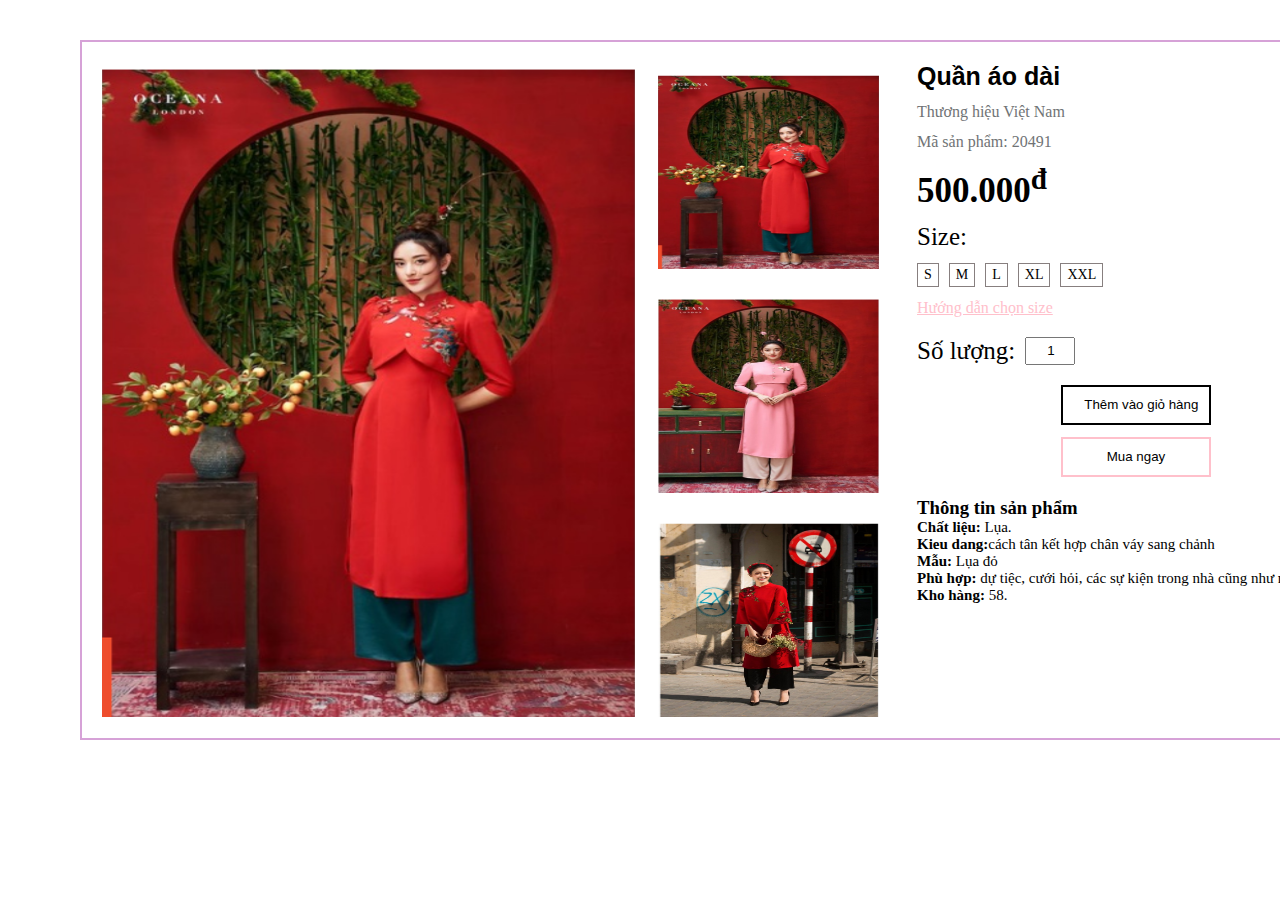
<file: sanpham7.html>
<!DOCTYPE html>
<html lang="en">
<head>
    <meta charset="UTF-8">
    <meta http-equiv="X-UA-Compatible" content="IE=edge">
    <meta name="viewport" content="width=device-width, initial-scale=1.0">
    <title>Chi tiết sản phẩm</title>
    <link rel="stylesheet" href="./css/style.css">
</head>
<body>
    <style>
        body
        {
            margin: 0 auto; 
            padding: 0;
            width: 100%;
        }
    </style>
</head>
<body>
   <div class="container">

    <div class="img1" >
       <div class="content-left-img">
        <img src="./img/7.Quan_ao_dai.png" alt="">
       </div>

       <div class="content-left-img-small">
        <img src="./img/7.Quan_ao_dai.png" alt="">
        <img src="./img/7.1.Quan_ao_dai.png" alt="">
        <img src="./img/7.3.Quan_ao_dai.png" alt="">
       </div>

       </div>

    <div class="content">
        <div class="Namsp">
            <h1>Quần áo dài</h1>
            <p>Thương hiệu Việt Nam</p>
            <p>Mã sản phẩm: 20491</p>
        </div>

        <div class="money">
            <p>500.000<sup>đ</sup></p>
        </div>

        <div class="Size">
            <p class="Sz">Size:</p>
            <div class="div">
                <span>S</span>
                <span>M</span>
                <span>L</span>
                <span>XL</span>
                <span>XXL</span>
            </div>
        <a href="../Sanpham/img/bang_quy_doi.png">Hướng dẫn chọn size</a>
        
        <div class="quanlity">
            <p>Số lượng:</p>
            <input type="number" min="0" value="1">
        </div>

        <div class="buttoner">
            <button><i class="ti-shopping-cart"></i><p>Thêm vào giỏ hàng</p></button>
            <button>Mua ngay</button>
        </div>

        <div class="read">
            <h3>Thông tin sản phẩm</h3>
            <p><b>Chất liệu:</b> Lụa. 
                
            </p>
            <p><b>Kieu dang:</b>cách tân kết hợp chân váy sang chảnh</p>

            <p><b>Mẫu:</b> Lụa đỏ</p>
            <p><b>Phù hợp:</b> dự tiệc, cưới hỏi, các sự kiện trong nhà cũng như ngoài trời,...</p>
            <p><b>Kho hàng:</b> 58.</p>

        </div>

        </div>

    </div>

    </div>

   </div>
    
</body>
</html>
</body>
</html>
</file>
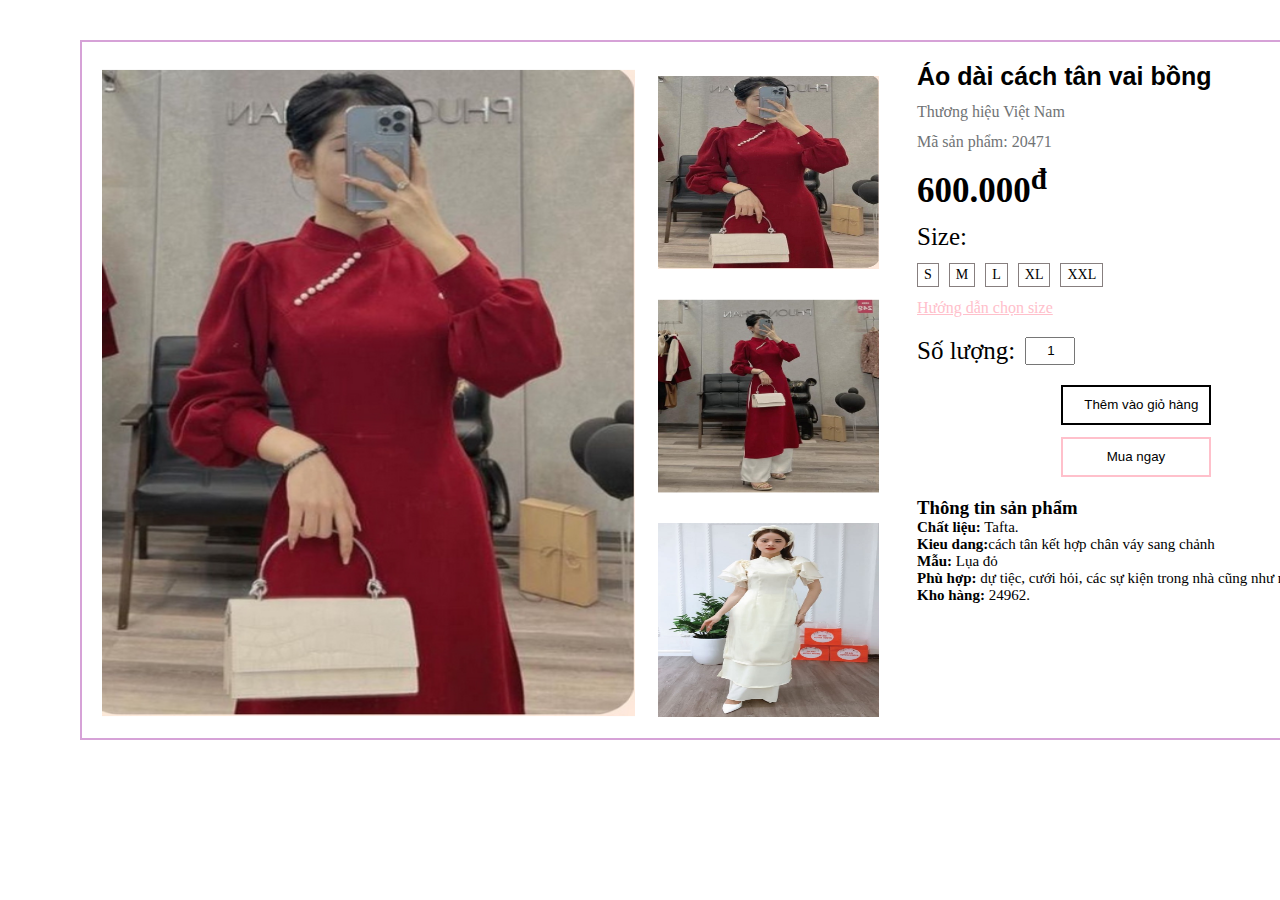
<file: sanpham8.html>
<!DOCTYPE html>
<html lang="en">
<head>
    <meta charset="UTF-8">
    <meta http-equiv="X-UA-Compatible" content="IE=edge">
    <meta name="viewport" content="width=device-width, initial-scale=1.0">
    <title>Chi tiết sản phẩm</title>
    <link rel="stylesheet" href="./css/style.css">
</head>
<body>
    <style>
        body
        {
            margin: 0 auto; 
            padding: 0;
            width: 100%;
        }
    </style>
</head>
<body>
   <div class="container">

    <div class="img1" >
       <div class="content-left-img">
        <img src="./img/8.1.Ao_dai_cach_tan_vai_bong.png" alt="">
       </div>

       <div class="content-left-img-small">
        <img src="./img/8.1.Ao_dai_cach_tan_vai_bong.png" alt="">
        <img src="./img/8.3.Ao_dai_cach_tan_vai_bong.png" alt="">
        <img src="./img/Ao_dai_voan_tay_bong.jpg" alt="">
       </div>

       </div>

    <div class="content">
        <div class="Namsp">
            <h1>Áo dài cách tân vai bồng</h1>
            <p>Thương hiệu Việt Nam</p>
            <p>Mã sản phẩm: 20471</p>
        </div>

        <div class="money">
            <p>600.000<sup>đ</sup></p>
        </div>

        <div class="Size">
            <p class="Sz">Size:</p>
            <div class="div">
                <span>S</span>
                <span>M</span>
                <span>L</span>
                <span>XL</span>
                <span>XXL</span>
            </div>
        <a href="../Sanpham/img/bang_quy_doi.png">Hướng dẫn chọn size</a>
        
        <div class="quanlity">
            <p>Số lượng:</p>
            <input type="number" min="0" value="1">
        </div>

        <div class="buttoner">
            <button><i class="ti-shopping-cart"></i><p>Thêm vào giỏ hàng</p></button>
            <button>Mua ngay</button>
        </div>

        <div class="read">
            <h3>Thông tin sản phẩm</h3>
            <p><b>Chất liệu:</b> Tafta. 
                
            </p>
            <p><b>Kieu dang:</b>cách tân kết hợp chân váy sang chảnh</p>

            <p><b>Mẫu:</b> Lụa đỏ</p>
            <p><b>Phù hợp:</b> dự tiệc, cưới hỏi, các sự kiện trong nhà cũng như ngoài trời,...</p>
            <p><b>Kho hàng:</b> 24962.</p>

        </div>

        </div>

    </div>

    </div>

   </div>
    
</body>
</html>
</body>
</html>
</file>
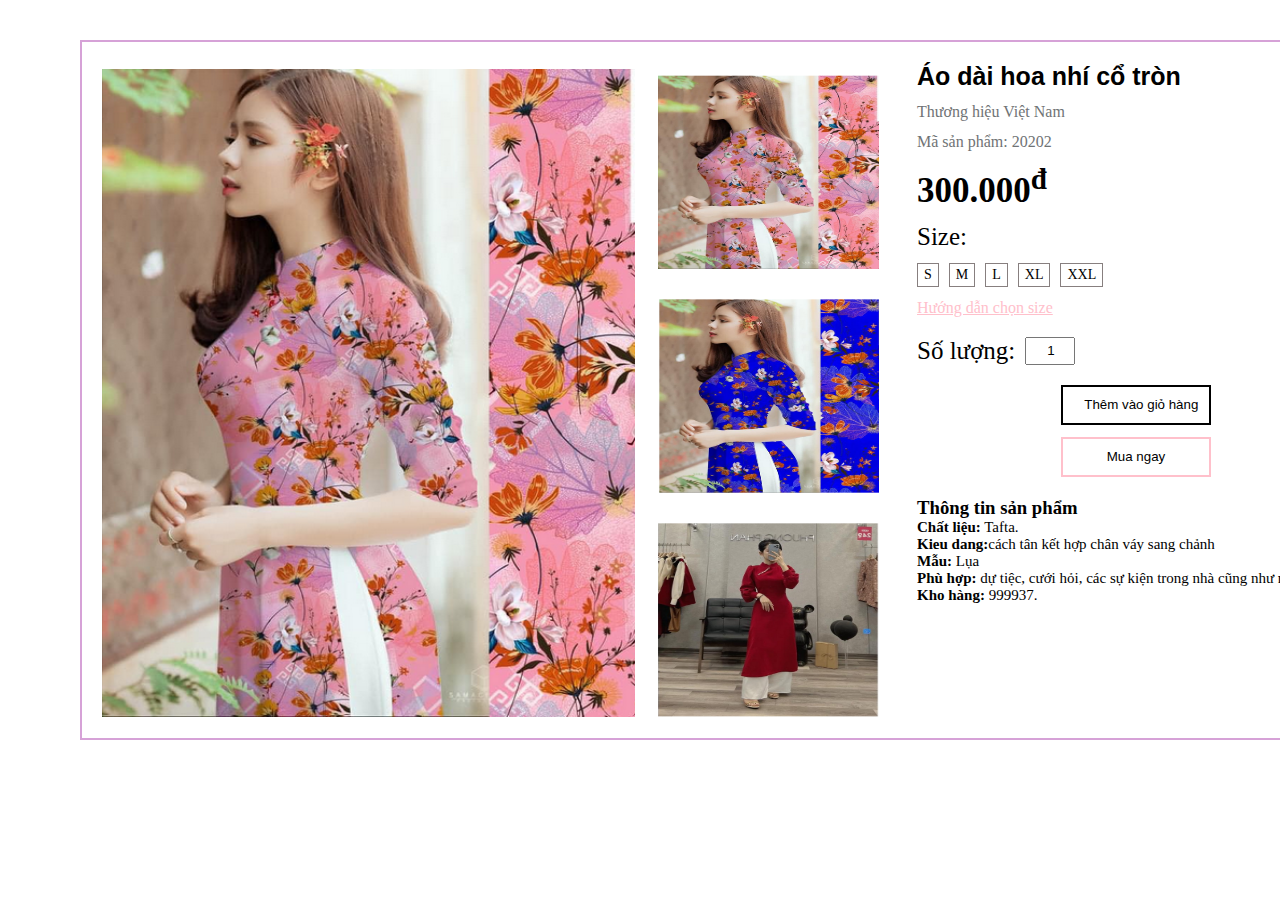
<file: sanpham9.html>
<!DOCTYPE html>
<html lang="en">
<head>
    <meta charset="UTF-8">
    <meta http-equiv="X-UA-Compatible" content="IE=edge">
    <meta name="viewport" content="width=device-width, initial-scale=1.0">
    <title>Chi tiết sản phẩm</title>
    <link rel="stylesheet" href="./css/style.css">
</head>
<body>
    <style>
        body
        {
            margin: 0 auto; 
            padding: 0;
            width: 100%;
        }
    </style>
</head>
<body>
   <div class="container">

    <div class="img1" >
       <div class="content-left-img">
        <img src="./img/9.Ao_dai_hoa_nhi.png" alt="">
       </div>

       <div class="content-left-img-small">
        <img src="./img/9.Ao_dai_hoa_nhi.png" alt="">
        <img src="./img/9.3.Ao_dai_hoa_nhi.png" alt="">
        <img src="./img/8.4.Ao_dai_cach_tan_vai_bong.png" alt="">
       </div>

       </div>

    <div class="content">
        <div class="Namsp">
            <h1>Áo dài hoa nhí cổ tròn</h1>
            <p>Thương hiệu Việt Nam</p>
            <p>Mã sản phẩm: 20202</p>
        </div>

        <div class="money">
            <p>300.000<sup>đ</sup></p>
        </div>

        <div class="Size">
            <p class="Sz">Size:</p>
            <div class="div">
                <span>S</span>
                <span>M</span>
                <span>L</span>
                <span>XL</span>
                <span>XXL</span>
            </div>
        <a href="../Sanpham/img/bang_quy_doi.png">Hướng dẫn chọn size</a>
        
        <div class="quanlity">
            <p>Số lượng:</p>
            <input type="number" min="0" value="1">
        </div>

        <div class="buttoner">
            <button><i class="ti-shopping-cart"></i><p>Thêm vào giỏ hàng</p></button>
            <button>Mua ngay</button>
        </div>

        <div class="read">
            <h3>Thông tin sản phẩm</h3>
            <p><b>Chất liệu:</b> Tafta. 
                
            </p>
            <p><b>Kieu dang:</b>cách tân kết hợp chân váy sang chảnh</p>

            <p><b>Mẫu:</b> Lụa</p>
            <p><b>Phù hợp:</b> dự tiệc, cưới hỏi, các sự kiện trong nhà cũng như ngoài trời,...</p>
            <p><b>Kho hàng:</b> 999937.</p>

        </div>

        </div>

    </div>

    </div>

   </div>
    
</body>
</html>
</body>
</html>
</file>
<file: style.css>
@import url('https://fonts.googleapis.com/css2?family=Open+Sans&display=swap');
*{
        padding: 0;
        margin: 0;
        font-family: 'Open Sans', sans-serif;
}
#wrapper{
        max-width: 1020px;
        max-height: 2350px;
        padding: 60px;
        margin: 0 auto;
}
ul.products {
        list-style: none;
        display: flex;
        flex-wrap: wrap;
        justify-content: space-between;
}
ul.products li {
        flex-basis: 25%;
}
ul.products li .product-info {
    padding: 10px;
}
ul.products li img {
        max-width:300px ;
        height: 450px;
}
ul.products li .product-info a{
    text-decoration: none;
}
ul.products li .product-info a.product-name {
    color:#324862;
    font-size: 20px;
    padding: 3px 0;
   
   
}
ul.products li .product-info .product-price {
    color: #111;
    font-weight: 600;
    font-size: 16px;
    padding: 3px 0;
}
ul.products li .product-info .product-sales {
    color: #111;
    font-weight: 600;
    font-size: 16px;
    padding: 3px 0;
} 
ul.products li:hover .product-top .product-thumb img {
    filter: opacity(60%);
}
</file>
<file: icon/themify-icons/demo-files/demo.css>
body {
	font: normal 1em/1.5em Arial, Helvetica, sans-serif;
	max-width: 90%;
	margin: 30px auto 0;
}
h1, h3 {
	font-weight: normal;
}
h3 {
	font-size: 1.4;
	text-transform: uppercase;
	letter-spacing: 1px;
}

.icon-section {
	margin: 0 0 3em;
	clear: both;
	overflow: hidden;
}
.icon-container {
	width: 240px; 
	padding: .7em 0;
	float: left; 
	position: relative;
	text-align: left;
}
.icon-container [class^="ti-"], 
.icon-container [class*=" ti-"] {
	color: #000;
	position: absolute;
	margin-top: 3px;
	transition: .3s;
}
.icon-container:hover [class^="ti-"],
.icon-container:hover [class*=" ti-"] {
	font-size: 2.2em;
	margin-top: -5px;
}
.icon-container:hover .icon-name {
	color: #000;
}
.icon-name {
	color: #aaa;
	margin-left: 35px;
	font-size: .8em;
	transition: .3s;
}
.icon-container:hover .icon-name {
	margin-left: 45px;
}
</file>
<file: icon/themify-icons/themify-icons.css>
@font-face {
	font-family: 'themify';
	src:url('fonts/themify.eot?-fvbane');
	src:url('fonts/themify.eot?#iefix-fvbane') format('embedded-opentype'),
		url('fonts/themify.woff?-fvbane') format('woff'),
		url('fonts/themify.ttf?-fvbane') format('truetype'),
		url('fonts/themify.svg?-fvbane#themify') format('svg');
	font-weight: normal;
	font-style: normal;
}

[class^="ti-"], [class*=" ti-"] {
	font-family: 'themify';
	speak: none;
	font-style: normal;
	font-weight: normal;
	font-variant: normal;
	text-transform: none;
	line-height: 1;

	/* Better Font Rendering =========== */
	-webkit-font-smoothing: antialiased;
	-moz-osx-font-smoothing: grayscale;
}

.ti-wand:before {
	content: "\e600";
}
.ti-volume:before {
	content: "\e601";
}
.ti-user:before {
	content: "\e602";
}
.ti-unlock:before {
	content: "\e603";
}
.ti-unlink:before {
	content: "\e604";
}
.ti-trash:before {
	content: "\e605";
}
.ti-thought:before {
	content: "\e606";
}
.ti-target:before {
	content: "\e607";
}
.ti-tag:before {
	content: "\e608";
}
.ti-tablet:before {
	content: "\e609";
}
.ti-star:before {
	content: "\e60a";
}
.ti-spray:before {
	content: "\e60b";
}
.ti-signal:before {
	content: "\e60c";
}
.ti-shopping-cart:before {
	content: "\e60d";
}
.ti-shopping-cart-full:before {
	content: "\e60e";
}
.ti-settings:before {
	content: "\e60f";
}
.ti-search:before {
	content: "\e610";
}
.ti-zoom-in:before {
	content: "\e611";
}
.ti-zoom-out:before {
	content: "\e612";
}
.ti-cut:before {
	content: "\e613";
}
.ti-ruler:before {
	content: "\e614";
}
.ti-ruler-pencil:before {
	content: "\e615";
}
.ti-ruler-alt:before {
	content: "\e616";
}
.ti-bookmark:before {
	content: "\e617";
}
.ti-bookmark-alt:before {
	content: "\e618";
}
.ti-reload:before {
	content: "\e619";
}
.ti-plus:before {
	content: "\e61a";
}
.ti-pin:before {
	content: "\e61b";
}
.ti-pencil:before {
	content: "\e61c";
}
.ti-pencil-alt:before {
	content: "\e61d";
}
.ti-paint-roller:before {
	content: "\e61e";
}
.ti-paint-bucket:before {
	content: "\e61f";
}
.ti-na:before {
	content: "\e620";
}
.ti-mobile:before {
	content: "\e621";
}
.ti-minus:before {
	content: "\e622";
}
.ti-medall:before {
	content: "\e623";
}
.ti-medall-alt:before {
	content: "\e624";
}
.ti-marker:before {
	content: "\e625";
}
.ti-marker-alt:before {
	content: "\e626";
}
.ti-arrow-up:before {
	content: "\e627";
}
.ti-arrow-right:before {
	content: "\e628";
}
.ti-arrow-left:before {
	content: "\e629";
}
.ti-arrow-down:before {
	content: "\e62a";
}
.ti-lock:before {
	content: "\e62b";
}
.ti-location-arrow:before {
	content: "\e62c";
}
.ti-link:before {
	content: "\e62d";
}
.ti-layout:before {
	content: "\e62e";
}
.ti-layers:before {
	content: "\e62f";
}
.ti-layers-alt:before {
	content: "\e630";
}
.ti-key:before {
	content: "\e631";
}
.ti-import:before {
	content: "\e632";
}
.ti-image:before {
	content: "\e633";
}
.ti-heart:before {
	content: "\e634";
}
.ti-heart-broken:before {
	content: "\e635";
}
.ti-hand-stop:before {
	content: "\e636";
}
.ti-hand-open:before {
	content: "\e637";
}
.ti-hand-drag:before {
	content: "\e638";
}
.ti-folder:before {
	content: "\e639";
}
.ti-flag:before {
	content: "\e63a";
}
.ti-flag-alt:before {
	content: "\e63b";
}
.ti-flag-alt-2:before {
	content: "\e63c";
}
.ti-eye:before {
	content: "\e63d";
}
.ti-export:before {
	content: "\e63e";
}
.ti-exchange-vertical:before {
	content: "\e63f";
}
.ti-desktop:before {
	content: "\e640";
}
.ti-cup:before {
	content: "\e641";
}
.ti-crown:before {
	content: "\e642";
}
.ti-comments:before {
	content: "\e643";
}
.ti-comment:before {
	content: "\e644";
}
.ti-comment-alt:before {
	content: "\e645";
}
.ti-close:before {
	content: "\e646";
}
.ti-clip:before {
	content: "\e647";
}
.ti-angle-up:before {
	content: "\e648";
}
.ti-angle-right:before {
	content: "\e649";
}
.ti-angle-left:before {
	content: "\e64a";
}
.ti-angle-down:before {
	content: "\e64b";
}
.ti-check:before {
	content: "\e64c";
}
.ti-check-box:before {
	content: "\e64d";
}
.ti-camera:before {
	content: "\e64e";
}
.ti-announcement:before {
	content: "\e64f";
}
.ti-brush:before {
	content: "\e650";
}
.ti-briefcase:before {
	content: "\e651";
}
.ti-bolt:before {
	content: "\e652";
}
.ti-bolt-alt:before {
	content: "\e653";
}
.ti-blackboard:before {
	content: "\e654";
}
.ti-bag:before {
	content: "\e655";
}
.ti-move:before {
	content: "\e656";
}
.ti-arrows-vertical:before {
	content: "\e657";
}
.ti-arrows-horizontal:before {
	content: "\e658";
}
.ti-fullscreen:before {
	content: "\e659";
}
.ti-arrow-top-right:before {
	content: "\e65a";
}
.ti-arrow-top-left:before {
	content: "\e65b";
}
.ti-arrow-circle-up:before {
	content: "\e65c";
}
.ti-arrow-circle-right:before {
	content: "\e65d";
}
.ti-arrow-circle-left:before {
	content: "\e65e";
}
.ti-arrow-circle-down:before {
	content: "\e65f";
}
.ti-angle-double-up:before {
	content: "\e660";
}
.ti-angle-double-right:before {
	content: "\e661";
}
.ti-angle-double-left:before {
	content: "\e662";
}
.ti-angle-double-down:before {
	content: "\e663";
}
.ti-zip:before {
	content: "\e664";
}
.ti-world:before {
	content: "\e665";
}
.ti-wheelchair:before {
	content: "\e666";
}
.ti-view-list:before {
	content: "\e667";
}
.ti-view-list-alt:before {
	content: "\e668";
}
.ti-view-grid:before {
	content: "\e669";
}
.ti-uppercase:before {
	content: "\e66a";
}
.ti-upload:before {
	content: "\e66b";
}
.ti-underline:before {
	content: "\e66c";
}
.ti-truck:before {
	content: "\e66d";
}
.ti-timer:before {
	content: "\e66e";
}
.ti-ticket:before {
	content: "\e66f";
}
.ti-thumb-up:before {
	content: "\e670";
}
.ti-thumb-down:before {
	content: "\e671";
}
.ti-text:before {
	content: "\e672";
}
.ti-stats-up:before {
	content: "\e673";
}
.ti-stats-down:before {
	content: "\e674";
}
.ti-split-v:before {
	content: "\e675";
}
.ti-split-h:before {
	content: "\e676";
}
.ti-smallcap:before {
	content: "\e677";
}
.ti-shine:before {
	content: "\e678";
}
.ti-shift-right:before {
	content: "\e679";
}
.ti-shift-left:before {
	content: "\e67a";
}
.ti-shield:before {
	content: "\e67b";
}
.ti-notepad:before {
	content: "\e67c";
}
.ti-server:before {
	content: "\e67d";
}
.ti-quote-right:before {
	content: "\e67e";
}
.ti-quote-left:before {
	content: "\e67f";
}
.ti-pulse:before {
	content: "\e680";
}
.ti-printer:before {
	content: "\e681";
}
.ti-power-off:before {
	content: "\e682";
}
.ti-plug:before {
	content: "\e683";
}
.ti-pie-chart:before {
	content: "\e684";
}
.ti-paragraph:before {
	content: "\e685";
}
.ti-panel:before {
	content: "\e686";
}
.ti-package:before {
	content: "\e687";
}
.ti-music:before {
	content: "\e688";
}
.ti-music-alt:before {
	content: "\e689";
}
.ti-mouse:before {
	content: "\e68a";
}
.ti-mouse-alt:before {
	content: "\e68b";
}
.ti-money:before {
	content: "\e68c";
}
.ti-microphone:before {
	content: "\e68d";
}
.ti-menu:before {
	content: "\e68e";
}
.ti-menu-alt:before {
	content: "\e68f";
}
.ti-map:before {
	content: "\e690";
}
.ti-map-alt:before {
	content: "\e691";
}
.ti-loop:before {
	content: "\e692";
}
.ti-location-pin:before {
	content: "\e693";
}
.ti-list:before {
	content: "\e694";
}
.ti-light-bulb:before {
	content: "\e695";
}
.ti-Italic:before {
	content: "\e696";
}
.ti-info:before {
	content: "\e697";
}
.ti-infinite:before {
	content: "\e698";
}
.ti-id-badge:before {
	content: "\e699";
}
.ti-hummer:before {
	content: "\e69a";
}
.ti-home:before {
	content: "\e69b";
}
.ti-help:before {
	content: "\e69c";
}
.ti-headphone:before {
	content: "\e69d";
}
.ti-harddrives:before {
	content: "\e69e";
}
.ti-harddrive:before {
	content: "\e69f";
}
.ti-gift:before {
	content: "\e6a0";
}
.ti-game:before {
	content: "\e6a1";
}
.ti-filter:before {
	content: "\e6a2";
}
.ti-files:before {
	content: "\e6a3";
}
.ti-file:before {
	content: "\e6a4";
}
.ti-eraser:before {
	content: "\e6a5";
}
.ti-envelope:before {
	content: "\e6a6";
}
.ti-download:before {
	content: "\e6a7";
}
.ti-direction:before {
	content: "\e6a8";
}
.ti-direction-alt:before {
	content: "\e6a9";
}
.ti-dashboard:before {
	content: "\e6aa";
}
.ti-control-stop:before {
	content: "\e6ab";
}
.ti-control-shuffle:before {
	content: "\e6ac";
}
.ti-control-play:before {
	content: "\e6ad";
}
.ti-control-pause:before {
	content: "\e6ae";
}
.ti-control-forward:before {
	content: "\e6af";
}
.ti-control-backward:before {
	content: "\e6b0";
}
.ti-cloud:before {
	content: "\e6b1";
}
.ti-cloud-up:before {
	content: "\e6b2";
}
.ti-cloud-down:before {
	content: "\e6b3";
}
.ti-clipboard:before {
	content: "\e6b4";
}
.ti-car:before {
	content: "\e6b5";
}
.ti-calendar:before {
	content: "\e6b6";
}
.ti-book:before {
	content: "\e6b7";
}
.ti-bell:before {
	content: "\e6b8";
}
.ti-basketball:before {
	content: "\e6b9";
}
.ti-bar-chart:before {
	content: "\e6ba";
}
.ti-bar-chart-alt:before {
	content: "\e6bb";
}
.ti-back-right:before {
	content: "\e6bc";
}
.ti-back-left:before {
	content: "\e6bd";
}
.ti-arrows-corner:before {
	content: "\e6be";
}
.ti-archive:before {
	content: "\e6bf";
}
.ti-anchor:before {
	content: "\e6c0";
}
.ti-align-right:before {
	content: "\e6c1";
}
.ti-align-left:before {
	content: "\e6c2";
}
.ti-align-justify:before {
	content: "\e6c3";
}
.ti-align-center:before {
	content: "\e6c4";
}
.ti-alert:before {
	content: "\e6c5";
}
.ti-alarm-clock:before {
	content: "\e6c6";
}
.ti-agenda:before {
	content: "\e6c7";
}
.ti-write:before {
	content: "\e6c8";
}
.ti-window:before {
	content: "\e6c9";
}
.ti-widgetized:before {
	content: "\e6ca";
}
.ti-widget:before {
	content: "\e6cb";
}
.ti-widget-alt:before {
	content: "\e6cc";
}
.ti-wallet:before {
	content: "\e6cd";
}
.ti-video-clapper:before {
	content: "\e6ce";
}
.ti-video-camera:before {
	content: "\e6cf";
}
.ti-vector:before {
	content: "\e6d0";
}
.ti-themify-logo:before {
	content: "\e6d1";
}
.ti-themify-favicon:before {
	content: "\e6d2";
}
.ti-themify-favicon-alt:before {
	content: "\e6d3";
}
.ti-support:before {
	content: "\e6d4";
}
.ti-stamp:before {
	content: "\e6d5";
}
.ti-split-v-alt:before {
	content: "\e6d6";
}
.ti-slice:before {
	content: "\e6d7";
}
.ti-shortcode:before {
	content: "\e6d8";
}
.ti-shift-right-alt:before {
	content: "\e6d9";
}
.ti-shift-left-alt:before {
	content: "\e6da";
}
.ti-ruler-alt-2:before {
	content: "\e6db";
}
.ti-receipt:before {
	content: "\e6dc";
}
.ti-pin2:before {
	content: "\e6dd";
}
.ti-pin-alt:before {
	content: "\e6de";
}
.ti-pencil-alt2:before {
	content: "\e6df";
}
.ti-palette:before {
	content: "\e6e0";
}
.ti-more:before {
	content: "\e6e1";
}
.ti-more-alt:before {
	content: "\e6e2";
}
.ti-microphone-alt:before {
	content: "\e6e3";
}
.ti-magnet:before {
	content: "\e6e4";
}
.ti-line-double:before {
	content: "\e6e5";
}
.ti-line-dotted:before {
	content: "\e6e6";
}
.ti-line-dashed:before {
	content: "\e6e7";
}
.ti-layout-width-full:before {
	content: "\e6e8";
}
.ti-layout-width-default:before {
	content: "\e6e9";
}
.ti-layout-width-default-alt:before {
	content: "\e6ea";
}
.ti-layout-tab:before {
	content: "\e6eb";
}
.ti-layout-tab-window:before {
	content: "\e6ec";
}
.ti-layout-tab-v:before {
	content: "\e6ed";
}
.ti-layout-tab-min:before {
	content: "\e6ee";
}
.ti-layout-slider:before {
	content: "\e6ef";
}
.ti-layout-slider-alt:before {
	content: "\e6f0";
}
.ti-layout-sidebar-right:before {
	content: "\e6f1";
}
.ti-layout-sidebar-none:before {
	content: "\e6f2";
}
.ti-layout-sidebar-left:before {
	content: "\e6f3";
}
.ti-layout-placeholder:before {
	content: "\e6f4";
}
.ti-layout-menu:before {
	content: "\e6f5";
}
.ti-layout-menu-v:before {
	content: "\e6f6";
}
.ti-layout-menu-separated:before {
	content: "\e6f7";
}
.ti-layout-menu-full:before {
	content: "\e6f8";
}
.ti-layout-media-right-alt:before {
	content: "\e6f9";
}
.ti-layout-media-right:before {
	content: "\e6fa";
}
.ti-layout-media-overlay:before {
	content: "\e6fb";
}
.ti-layout-media-overlay-alt:before {
	content: "\e6fc";
}
.ti-layout-media-overlay-alt-2:before {
	content: "\e6fd";
}
.ti-layout-media-left-alt:before {
	content: "\e6fe";
}
.ti-layout-media-left:before {
	content: "\e6ff";
}
.ti-layout-media-center-alt:before {
	content: "\e700";
}
.ti-layout-media-center:before {
	content: "\e701";
}
.ti-layout-list-thumb:before {
	content: "\e702";
}
.ti-layout-list-thumb-alt:before {
	content: "\e703";
}
.ti-layout-list-post:before {
	content: "\e704";
}
.ti-layout-list-large-image:before {
	content: "\e705";
}
.ti-layout-line-solid:before {
	content: "\e706";
}
.ti-layout-grid4:before {
	content: "\e707";
}
.ti-layout-grid3:before {
	content: "\e708";
}
.ti-layout-grid2:before {
	content: "\e709";
}
.ti-layout-grid2-thumb:before {
	content: "\e70a";
}
.ti-layout-cta-right:before {
	content: "\e70b";
}
.ti-layout-cta-left:before {
	content: "\e70c";
}
.ti-layout-cta-center:before {
	content: "\e70d";
}
.ti-layout-cta-btn-right:before {
	content: "\e70e";
}
.ti-layout-cta-btn-left:before {
	content: "\e70f";
}
.ti-layout-column4:before {
	content: "\e710";
}
.ti-layout-column3:before {
	content: "\e711";
}
.ti-layout-column2:before {
	content: "\e712";
}
.ti-layout-accordion-separated:before {
	content: "\e713";
}
.ti-layout-accordion-merged:before {
	content: "\e714";
}
.ti-layout-accordion-list:before {
	content: "\e715";
}
.ti-ink-pen:before {
	content: "\e716";
}
.ti-info-alt:before {
	content: "\e717";
}
.ti-help-alt:before {
	content: "\e718";
}
.ti-headphone-alt:before {
	content: "\e719";
}
.ti-hand-point-up:before {
	content: "\e71a";
}
.ti-hand-point-right:before {
	content: "\e71b";
}
.ti-hand-point-left:before {
	content: "\e71c";
}
.ti-hand-point-down:before {
	content: "\e71d";
}
.ti-gallery:before {
	content: "\e71e";
}
.ti-face-smile:before {
	content: "\e71f";
}
.ti-face-sad:before {
	content: "\e720";
}
.ti-credit-card:before {
	content: "\e721";
}
.ti-control-skip-forward:before {
	content: "\e722";
}
.ti-control-skip-backward:before {
	content: "\e723";
}
.ti-control-record:before {
	content: "\e724";
}
.ti-control-eject:before {
	content: "\e725";
}
.ti-comments-smiley:before {
	content: "\e726";
}
.ti-brush-alt:before {
	content: "\e727";
}
.ti-youtube:before {
	content: "\e728";
}
.ti-vimeo:before {
	content: "\e729";
}
.ti-twitter:before {
	content: "\e72a";
}
.ti-time:before {
	content: "\e72b";
}
.ti-tumblr:before {
	content: "\e72c";
}
.ti-skype:before {
	content: "\e72d";
}
.ti-share:before {
	content: "\e72e";
}
.ti-share-alt:before {
	content: "\e72f";
}
.ti-rocket:before {
	content: "\e730";
}
.ti-pinterest:before {
	content: "\e731";
}
.ti-new-window:before {
	content: "\e732";
}
.ti-microsoft:before {
	content: "\e733";
}
.ti-list-ol:before {
	content: "\e734";
}
.ti-linkedin:before {
	content: "\e735";
}
.ti-layout-sidebar-2:before {
	content: "\e736";
}
.ti-layout-grid4-alt:before {
	content: "\e737";
}
.ti-layout-grid3-alt:before {
	content: "\e738";
}
.ti-layout-grid2-alt:before {
	content: "\e739";
}
.ti-layout-column4-alt:before {
	content: "\e73a";
}
.ti-layout-column3-alt:before {
	content: "\e73b";
}
.ti-layout-column2-alt:before {
	content: "\e73c";
}
.ti-instagram:before {
	content: "\e73d";
}
.ti-google:before {
	content: "\e73e";
}
.ti-github:before {
	content: "\e73f";
}
.ti-flickr:before {
	content: "\e740";
}
.ti-facebook:before {
	content: "\e741";
}
.ti-dropbox:before {
	content: "\e742";
}
.ti-dribbble:before {
	content: "\e743";
}
.ti-apple:before {
	content: "\e744";
}
.ti-android:before {
	content: "\e745";
}
.ti-save:before {
	content: "\e746";
}
.ti-save-alt:before {
	content: "\e747";
}
.ti-yahoo:before {
	content: "\e748";
}
.ti-wordpress:before {
	content: "\e749";
}
.ti-vimeo-alt:before {
	content: "\e74a";
}
.ti-twitter-alt:before {
	content: "\e74b";
}
.ti-tumblr-alt:before {
	content: "\e74c";
}
.ti-trello:before {
	content: "\e74d";
}
.ti-stack-overflow:before {
	content: "\e74e";
}
.ti-soundcloud:before {
	content: "\e74f";
}
.ti-sharethis:before {
	content: "\e750";
}
.ti-sharethis-alt:before {
	content: "\e751";
}
.ti-reddit:before {
	content: "\e752";
}
.ti-pinterest-alt:before {
	content: "\e753";
}
.ti-microsoft-alt:before {
	content: "\e754";
}
.ti-linux:before {
	content: "\e755";
}
.ti-jsfiddle:before {
	content: "\e756";
}
.ti-joomla:before {
	content: "\e757";
}
.ti-html5:before {
	content: "\e758";
}
.ti-flickr-alt:before {
	content: "\e759";
}
.ti-email:before {
	content: "\e75a";
}
.ti-drupal:before {
	content: "\e75b";
}
.ti-dropbox-alt:before {
	content: "\e75c";
}
.ti-css3:before {
	content: "\e75d";
}
.ti-rss:before {
	content: "\e75e";
}
.ti-rss-alt:before {
	content: "\e75f";
}
</file>
<file: icon/themify-icons/ie7/ie7.css>
.ti-wand {
	*zoom: expression(this.runtimeStyle['zoom'] = '1', this.innerHTML = '&#xe600;');
}
.ti-volume {
	*zoom: expression(this.runtimeStyle['zoom'] = '1', this.innerHTML = '&#xe601;');
}
.ti-user {
	*zoom: expression(this.runtimeStyle['zoom'] = '1', this.innerHTML = '&#xe602;');
}
.ti-unlock {
	*zoom: expression(this.runtimeStyle['zoom'] = '1', this.innerHTML = '&#xe603;');
}
.ti-unlink {
	*zoom: expression(this.runtimeStyle['zoom'] = '1', this.innerHTML = '&#xe604;');
}
.ti-trash {
	*zoom: expression(this.runtimeStyle['zoom'] = '1', this.innerHTML = '&#xe605;');
}
.ti-thought {
	*zoom: expression(this.runtimeStyle['zoom'] = '1', this.innerHTML = '&#xe606;');
}
.ti-target {
	*zoom: expression(this.runtimeStyle['zoom'] = '1', this.innerHTML = '&#xe607;');
}
.ti-tag {
	*zoom: expression(this.runtimeStyle['zoom'] = '1', this.innerHTML = '&#xe608;');
}
.ti-tablet {
	*zoom: expression(this.runtimeStyle['zoom'] = '1', this.innerHTML = '&#xe609;');
}
.ti-star {
	*zoom: expression(this.runtimeStyle['zoom'] = '1', this.innerHTML = '&#xe60a;');
}
.ti-spray {
	*zoom: expression(this.runtimeStyle['zoom'] = '1', this.innerHTML = '&#xe60b;');
}
.ti-signal {
	*zoom: expression(this.runtimeStyle['zoom'] = '1', this.innerHTML = '&#xe60c;');
}
.ti-shopping-cart {
	*zoom: expression(this.runtimeStyle['zoom'] = '1', this.innerHTML = '&#xe60d;');
}
.ti-shopping-cart-full {
	*zoom: expression(this.runtimeStyle['zoom'] = '1', this.innerHTML = '&#xe60e;');
}
.ti-settings {
	*zoom: expression(this.runtimeStyle['zoom'] = '1', this.innerHTML = '&#xe60f;');
}
.ti-search {
	*zoom: expression(this.runtimeStyle['zoom'] = '1', this.innerHTML = '&#xe610;');
}
.ti-zoom-in {
	*zoom: expression(this.runtimeStyle['zoom'] = '1', this.innerHTML = '&#xe611;');
}
.ti-zoom-out {
	*zoom: expression(this.runtimeStyle['zoom'] = '1', this.innerHTML = '&#xe612;');
}
.ti-cut {
	*zoom: expression(this.runtimeStyle['zoom'] = '1', this.innerHTML = '&#xe613;');
}
.ti-ruler {
	*zoom: expression(this.runtimeStyle['zoom'] = '1', this.innerHTML = '&#xe614;');
}
.ti-ruler-pencil {
	*zoom: expression(this.runtimeStyle['zoom'] = '1', this.innerHTML = '&#xe615;');
}
.ti-ruler-alt {
	*zoom: expression(this.runtimeStyle['zoom'] = '1', this.innerHTML = '&#xe616;');
}
.ti-bookmark {
	*zoom: expression(this.runtimeStyle['zoom'] = '1', this.innerHTML = '&#xe617;');
}
.ti-bookmark-alt {
	*zoom: expression(this.runtimeStyle['zoom'] = '1', this.innerHTML = '&#xe618;');
}
.ti-reload {
	*zoom: expression(this.runtimeStyle['zoom'] = '1', this.innerHTML = '&#xe619;');
}
.ti-plus {
	*zoom: expression(this.runtimeStyle['zoom'] = '1', this.innerHTML = '&#xe61a;');
}
.ti-pin {
	*zoom: expression(this.runtimeStyle['zoom'] = '1', this.innerHTML = '&#xe61b;');
}
.ti-pencil {
	*zoom: expression(this.runtimeStyle['zoom'] = '1', this.innerHTML = '&#xe61c;');
}
.ti-pencil-alt {
	*zoom: expression(this.runtimeStyle['zoom'] = '1', this.innerHTML = '&#xe61d;');
}
.ti-paint-roller {
	*zoom: expression(this.runtimeStyle['zoom'] = '1', this.innerHTML = '&#xe61e;');
}
.ti-paint-bucket {
	*zoom: expression(this.runtimeStyle['zoom'] = '1', this.innerHTML = '&#xe61f;');
}
.ti-na {
	*zoom: expression(this.runtimeStyle['zoom'] = '1', this.innerHTML = '&#xe620;');
}
.ti-mobile {
	*zoom: expression(this.runtimeStyle['zoom'] = '1', this.innerHTML = '&#xe621;');
}
.ti-minus {
	*zoom: expression(this.runtimeStyle['zoom'] = '1', this.innerHTML = '&#xe622;');
}
.ti-medall {
	*zoom: expression(this.runtimeStyle['zoom'] = '1', this.innerHTML = '&#xe623;');
}
.ti-medall-alt {
	*zoom: expression(this.runtimeStyle['zoom'] = '1', this.innerHTML = '&#xe624;');
}
.ti-marker {
	*zoom: expression(this.runtimeStyle['zoom'] = '1', this.innerHTML = '&#xe625;');
}
.ti-marker-alt {
	*zoom: expression(this.runtimeStyle['zoom'] = '1', this.innerHTML = '&#xe626;');
}
.ti-arrow-up {
	*zoom: expression(this.runtimeStyle['zoom'] = '1', this.innerHTML = '&#xe627;');
}
.ti-arrow-right {
	*zoom: expression(this.runtimeStyle['zoom'] = '1', this.innerHTML = '&#xe628;');
}
.ti-arrow-left {
	*zoom: expression(this.runtimeStyle['zoom'] = '1', this.innerHTML = '&#xe629;');
}
.ti-arrow-down {
	*zoom: expression(this.runtimeStyle['zoom'] = '1', this.innerHTML = '&#xe62a;');
}
.ti-lock {
	*zoom: expression(this.runtimeStyle['zoom'] = '1', this.innerHTML = '&#xe62b;');
}
.ti-location-arrow {
	*zoom: expression(this.runtimeStyle['zoom'] = '1', this.innerHTML = '&#xe62c;');
}
.ti-link {
	*zoom: expression(this.runtimeStyle['zoom'] = '1', this.innerHTML = '&#xe62d;');
}
.ti-layout {
	*zoom: expression(this.runtimeStyle['zoom'] = '1', this.innerHTML = '&#xe62e;');
}
.ti-layers {
	*zoom: expression(this.runtimeStyle['zoom'] = '1', this.innerHTML = '&#xe62f;');
}
.ti-layers-alt {
	*zoom: expression(this.runtimeStyle['zoom'] = '1', this.innerHTML = '&#xe630;');
}
.ti-key {
	*zoom: expression(this.runtimeStyle['zoom'] = '1', this.innerHTML = '&#xe631;');
}
.ti-import {
	*zoom: expression(this.runtimeStyle['zoom'] = '1', this.innerHTML = '&#xe632;');
}
.ti-image {
	*zoom: expression(this.runtimeStyle['zoom'] = '1', this.innerHTML = '&#xe633;');
}
.ti-heart {
	*zoom: expression(this.runtimeStyle['zoom'] = '1', this.innerHTML = '&#xe634;');
}
.ti-heart-broken {
	*zoom: expression(this.runtimeStyle['zoom'] = '1', this.innerHTML = '&#xe635;');
}
.ti-hand-stop {
	*zoom: expression(this.runtimeStyle['zoom'] = '1', this.innerHTML = '&#xe636;');
}
.ti-hand-open {
	*zoom: expression(this.runtimeStyle['zoom'] = '1', this.innerHTML = '&#xe637;');
}
.ti-hand-drag {
	*zoom: expression(this.runtimeStyle['zoom'] = '1', this.innerHTML = '&#xe638;');
}
.ti-folder {
	*zoom: expression(this.runtimeStyle['zoom'] = '1', this.innerHTML = '&#xe639;');
}
.ti-flag {
	*zoom: expression(this.runtimeStyle['zoom'] = '1', this.innerHTML = '&#xe63a;');
}
.ti-flag-alt {
	*zoom: expression(this.runtimeStyle['zoom'] = '1', this.innerHTML = '&#xe63b;');
}
.ti-flag-alt-2 {
	*zoom: expression(this.runtimeStyle['zoom'] = '1', this.innerHTML = '&#xe63c;');
}
.ti-eye {
	*zoom: expression(this.runtimeStyle['zoom'] = '1', this.innerHTML = '&#xe63d;');
}
.ti-export {
	*zoom: expression(this.runtimeStyle['zoom'] = '1', this.innerHTML = '&#xe63e;');
}
.ti-exchange-vertical {
	*zoom: expression(this.runtimeStyle['zoom'] = '1', this.innerHTML = '&#xe63f;');
}
.ti-desktop {
	*zoom: expression(this.runtimeStyle['zoom'] = '1', this.innerHTML = '&#xe640;');
}
.ti-cup {
	*zoom: expression(this.runtimeStyle['zoom'] = '1', this.innerHTML = '&#xe641;');
}
.ti-crown {
	*zoom: expression(this.runtimeStyle['zoom'] = '1', this.innerHTML = '&#xe642;');
}
.ti-comments {
	*zoom: expression(this.runtimeStyle['zoom'] = '1', this.innerHTML = '&#xe643;');
}
.ti-comment {
	*zoom: expression(this.runtimeStyle['zoom'] = '1', this.innerHTML = '&#xe644;');
}
.ti-comment-alt {
	*zoom: expression(this.runtimeStyle['zoom'] = '1', this.innerHTML = '&#xe645;');
}
.ti-close {
	*zoom: expression(this.runtimeStyle['zoom'] = '1', this.innerHTML = '&#xe646;');
}
.ti-clip {
	*zoom: expression(this.runtimeStyle['zoom'] = '1', this.innerHTML = '&#xe647;');
}
.ti-angle-up {
	*zoom: expression(this.runtimeStyle['zoom'] = '1', this.innerHTML = '&#xe648;');
}
.ti-angle-right {
	*zoom: expression(this.runtimeStyle['zoom'] = '1', this.innerHTML = '&#xe649;');
}
.ti-angle-left {
	*zoom: expression(this.runtimeStyle['zoom'] = '1', this.innerHTML = '&#xe64a;');
}
.ti-angle-down {
	*zoom: expression(this.runtimeStyle['zoom'] = '1', this.innerHTML = '&#xe64b;');
}
.ti-check {
	*zoom: expression(this.runtimeStyle['zoom'] = '1', this.innerHTML = '&#xe64c;');
}
.ti-check-box {
	*zoom: expression(this.runtimeStyle['zoom'] = '1', this.innerHTML = '&#xe64d;');
}
.ti-camera {
	*zoom: expression(this.runtimeStyle['zoom'] = '1', this.innerHTML = '&#xe64e;');
}
.ti-announcement {
	*zoom: expression(this.runtimeStyle['zoom'] = '1', this.innerHTML = '&#xe64f;');
}
.ti-brush {
	*zoom: expression(this.runtimeStyle['zoom'] = '1', this.innerHTML = '&#xe650;');
}
.ti-briefcase {
	*zoom: expression(this.runtimeStyle['zoom'] = '1', this.innerHTML = '&#xe651;');
}
.ti-bolt {
	*zoom: expression(this.runtimeStyle['zoom'] = '1', this.innerHTML = '&#xe652;');
}
.ti-bolt-alt {
	*zoom: expression(this.runtimeStyle['zoom'] = '1', this.innerHTML = '&#xe653;');
}
.ti-blackboard {
	*zoom: expression(this.runtimeStyle['zoom'] = '1', this.innerHTML = '&#xe654;');
}
.ti-bag {
	*zoom: expression(this.runtimeStyle['zoom'] = '1', this.innerHTML = '&#xe655;');
}
.ti-move {
	*zoom: expression(this.runtimeStyle['zoom'] = '1', this.innerHTML = '&#xe656;');
}
.ti-arrows-vertical {
	*zoom: expression(this.runtimeStyle['zoom'] = '1', this.innerHTML = '&#xe657;');
}
.ti-arrows-horizontal {
	*zoom: expression(this.runtimeStyle['zoom'] = '1', this.innerHTML = '&#xe658;');
}
.ti-fullscreen {
	*zoom: expression(this.runtimeStyle['zoom'] = '1', this.innerHTML = '&#xe659;');
}
.ti-arrow-top-right {
	*zoom: expression(this.runtimeStyle['zoom'] = '1', this.innerHTML = '&#xe65a;');
}
.ti-arrow-top-left {
	*zoom: expression(this.runtimeStyle['zoom'] = '1', this.innerHTML = '&#xe65b;');
}
.ti-arrow-circle-up {
	*zoom: expression(this.runtimeStyle['zoom'] = '1', this.innerHTML = '&#xe65c;');
}
.ti-arrow-circle-right {
	*zoom: expression(this.runtimeStyle['zoom'] = '1', this.innerHTML = '&#xe65d;');
}
.ti-arrow-circle-left {
	*zoom: expression(this.runtimeStyle['zoom'] = '1', this.innerHTML = '&#xe65e;');
}
.ti-arrow-circle-down {
	*zoom: expression(this.runtimeStyle['zoom'] = '1', this.innerHTML = '&#xe65f;');
}
.ti-angle-double-up {
	*zoom: expression(this.runtimeStyle['zoom'] = '1', this.innerHTML = '&#xe660;');
}
.ti-angle-double-right {
	*zoom: expression(this.runtimeStyle['zoom'] = '1', this.innerHTML = '&#xe661;');
}
.ti-angle-double-left {
	*zoom: expression(this.runtimeStyle['zoom'] = '1', this.innerHTML = '&#xe662;');
}
.ti-angle-double-down {
	*zoom: expression(this.runtimeStyle['zoom'] = '1', this.innerHTML = '&#xe663;');
}
.ti-zip {
	*zoom: expression(this.runtimeStyle['zoom'] = '1', this.innerHTML = '&#xe664;');
}
.ti-world {
	*zoom: expression(this.runtimeStyle['zoom'] = '1', this.innerHTML = '&#xe665;');
}
.ti-wheelchair {
	*zoom: expression(this.runtimeStyle['zoom'] = '1', this.innerHTML = '&#xe666;');
}
.ti-view-list {
	*zoom: expression(this.runtimeStyle['zoom'] = '1', this.innerHTML = '&#xe667;');
}
.ti-view-list-alt {
	*zoom: expression(this.runtimeStyle['zoom'] = '1', this.innerHTML = '&#xe668;');
}
.ti-view-grid {
	*zoom: expression(this.runtimeStyle['zoom'] = '1', this.innerHTML = '&#xe669;');
}
.ti-uppercase {
	*zoom: expression(this.runtimeStyle['zoom'] = '1', this.innerHTML = '&#xe66a;');
}
.ti-upload {
	*zoom: expression(this.runtimeStyle['zoom'] = '1', this.innerHTML = '&#xe66b;');
}
.ti-underline {
	*zoom: expression(this.runtimeStyle['zoom'] = '1', this.innerHTML = '&#xe66c;');
}
.ti-truck {
	*zoom: expression(this.runtimeStyle['zoom'] = '1', this.innerHTML = '&#xe66d;');
}
.ti-timer {
	*zoom: expression(this.runtimeStyle['zoom'] = '1', this.innerHTML = '&#xe66e;');
}
.ti-ticket {
	*zoom: expression(this.runtimeStyle['zoom'] = '1', this.innerHTML = '&#xe66f;');
}
.ti-thumb-up {
	*zoom: expression(this.runtimeStyle['zoom'] = '1', this.innerHTML = '&#xe670;');
}
.ti-thumb-down {
	*zoom: expression(this.runtimeStyle['zoom'] = '1', this.innerHTML = '&#xe671;');
}
.ti-text {
	*zoom: expression(this.runtimeStyle['zoom'] = '1', this.innerHTML = '&#xe672;');
}
.ti-stats-up {
	*zoom: expression(this.runtimeStyle['zoom'] = '1', this.innerHTML = '&#xe673;');
}
.ti-stats-down {
	*zoom: expression(this.runtimeStyle['zoom'] = '1', this.innerHTML = '&#xe674;');
}
.ti-split-v {
	*zoom: expression(this.runtimeStyle['zoom'] = '1', this.innerHTML = '&#xe675;');
}
.ti-split-h {
	*zoom: expression(this.runtimeStyle['zoom'] = '1', this.innerHTML = '&#xe676;');
}
.ti-smallcap {
	*zoom: expression(this.runtimeStyle['zoom'] = '1', this.innerHTML = '&#xe677;');
}
.ti-shine {
	*zoom: expression(this.runtimeStyle['zoom'] = '1', this.innerHTML = '&#xe678;');
}
.ti-shift-right {
	*zoom: expression(this.runtimeStyle['zoom'] = '1', this.innerHTML = '&#xe679;');
}
.ti-shift-left {
	*zoom: expression(this.runtimeStyle['zoom'] = '1', this.innerHTML = '&#xe67a;');
}
.ti-shield {
	*zoom: expression(this.runtimeStyle['zoom'] = '1', this.innerHTML = '&#xe67b;');
}
.ti-notepad {
	*zoom: expression(this.runtimeStyle['zoom'] = '1', this.innerHTML = '&#xe67c;');
}
.ti-server {
	*zoom: expression(this.runtimeStyle['zoom'] = '1', this.innerHTML = '&#xe67d;');
}
.ti-quote-right {
	*zoom: expression(this.runtimeStyle['zoom'] = '1', this.innerHTML = '&#xe67e;');
}
.ti-quote-left {
	*zoom: expression(this.runtimeStyle['zoom'] = '1', this.innerHTML = '&#xe67f;');
}
.ti-pulse {
	*zoom: expression(this.runtimeStyle['zoom'] = '1', this.innerHTML = '&#xe680;');
}
.ti-printer {
	*zoom: expression(this.runtimeStyle['zoom'] = '1', this.innerHTML = '&#xe681;');
}
.ti-power-off {
	*zoom: expression(this.runtimeStyle['zoom'] = '1', this.innerHTML = '&#xe682;');
}
.ti-plug {
	*zoom: expression(this.runtimeStyle['zoom'] = '1', this.innerHTML = '&#xe683;');
}
.ti-pie-chart {
	*zoom: expression(this.runtimeStyle['zoom'] = '1', this.innerHTML = '&#xe684;');
}
.ti-paragraph {
	*zoom: expression(this.runtimeStyle['zoom'] = '1', this.innerHTML = '&#xe685;');
}
.ti-panel {
	*zoom: expression(this.runtimeStyle['zoom'] = '1', this.innerHTML = '&#xe686;');
}
.ti-package {
	*zoom: expression(this.runtimeStyle['zoom'] = '1', this.innerHTML = '&#xe687;');
}
.ti-music {
	*zoom: expression(this.runtimeStyle['zoom'] = '1', this.innerHTML = '&#xe688;');
}
.ti-music-alt {
	*zoom: expression(this.runtimeStyle['zoom'] = '1', this.innerHTML = '&#xe689;');
}
.ti-mouse {
	*zoom: expression(this.runtimeStyle['zoom'] = '1', this.innerHTML = '&#xe68a;');
}
.ti-mouse-alt {
	*zoom: expression(this.runtimeStyle['zoom'] = '1', this.innerHTML = '&#xe68b;');
}
.ti-money {
	*zoom: expression(this.runtimeStyle['zoom'] = '1', this.innerHTML = '&#xe68c;');
}
.ti-microphone {
	*zoom: expression(this.runtimeStyle['zoom'] = '1', this.innerHTML = '&#xe68d;');
}
.ti-menu {
	*zoom: expression(this.runtimeStyle['zoom'] = '1', this.innerHTML = '&#xe68e;');
}
.ti-menu-alt {
	*zoom: expression(this.runtimeStyle['zoom'] = '1', this.innerHTML = '&#xe68f;');
}
.ti-map {
	*zoom: expression(this.runtimeStyle['zoom'] = '1', this.innerHTML = '&#xe690;');
}
.ti-map-alt {
	*zoom: expression(this.runtimeStyle['zoom'] = '1', this.innerHTML = '&#xe691;');
}
.ti-loop {
	*zoom: expression(this.runtimeStyle['zoom'] = '1', this.innerHTML = '&#xe692;');
}
.ti-location-pin {
	*zoom: expression(this.runtimeStyle['zoom'] = '1', this.innerHTML = '&#xe693;');
}
.ti-list {
	*zoom: expression(this.runtimeStyle['zoom'] = '1', this.innerHTML = '&#xe694;');
}
.ti-light-bulb {
	*zoom: expression(this.runtimeStyle['zoom'] = '1', this.innerHTML = '&#xe695;');
}
.ti-Italic {
	*zoom: expression(this.runtimeStyle['zoom'] = '1', this.innerHTML = '&#xe696;');
}
.ti-info {
	*zoom: expression(this.runtimeStyle['zoom'] = '1', this.innerHTML = '&#xe697;');
}
.ti-infinite {
	*zoom: expression(this.runtimeStyle['zoom'] = '1', this.innerHTML = '&#xe698;');
}
.ti-id-badge {
	*zoom: expression(this.runtimeStyle['zoom'] = '1', this.innerHTML = '&#xe699;');
}
.ti-hummer {
	*zoom: expression(this.runtimeStyle['zoom'] = '1', this.innerHTML = '&#xe69a;');
}
.ti-home {
	*zoom: expression(this.runtimeStyle['zoom'] = '1', this.innerHTML = '&#xe69b;');
}
.ti-help {
	*zoom: expression(this.runtimeStyle['zoom'] = '1', this.innerHTML = '&#xe69c;');
}
.ti-headphone {
	*zoom: expression(this.runtimeStyle['zoom'] = '1', this.innerHTML = '&#xe69d;');
}
.ti-harddrives {
	*zoom: expression(this.runtimeStyle['zoom'] = '1', this.innerHTML = '&#xe69e;');
}
.ti-harddrive {
	*zoom: expression(this.runtimeStyle['zoom'] = '1', this.innerHTML = '&#xe69f;');
}
.ti-gift {
	*zoom: expression(this.runtimeStyle['zoom'] = '1', this.innerHTML = '&#xe6a0;');
}
.ti-game {
	*zoom: expression(this.runtimeStyle['zoom'] = '1', this.innerHTML = '&#xe6a1;');
}
.ti-filter {
	*zoom: expression(this.runtimeStyle['zoom'] = '1', this.innerHTML = '&#xe6a2;');
}
.ti-files {
	*zoom: expression(this.runtimeStyle['zoom'] = '1', this.innerHTML = '&#xe6a3;');
}
.ti-file {
	*zoom: expression(this.runtimeStyle['zoom'] = '1', this.innerHTML = '&#xe6a4;');
}
.ti-eraser {
	*zoom: expression(this.runtimeStyle['zoom'] = '1', this.innerHTML = '&#xe6a5;');
}
.ti-envelope {
	*zoom: expression(this.runtimeStyle['zoom'] = '1', this.innerHTML = '&#xe6a6;');
}
.ti-download {
	*zoom: expression(this.runtimeStyle['zoom'] = '1', this.innerHTML = '&#xe6a7;');
}
.ti-direction {
	*zoom: expression(this.runtimeStyle['zoom'] = '1', this.innerHTML = '&#xe6a8;');
}
.ti-direction-alt {
	*zoom: expression(this.runtimeStyle['zoom'] = '1', this.innerHTML = '&#xe6a9;');
}
.ti-dashboard {
	*zoom: expression(this.runtimeStyle['zoom'] = '1', this.innerHTML = '&#xe6aa;');
}
.ti-control-stop {
	*zoom: expression(this.runtimeStyle['zoom'] = '1', this.innerHTML = '&#xe6ab;');
}
.ti-control-shuffle {
	*zoom: expression(this.runtimeStyle['zoom'] = '1', this.innerHTML = '&#xe6ac;');
}
.ti-control-play {
	*zoom: expression(this.runtimeStyle['zoom'] = '1', this.innerHTML = '&#xe6ad;');
}
.ti-control-pause {
	*zoom: expression(this.runtimeStyle['zoom'] = '1', this.innerHTML = '&#xe6ae;');
}
.ti-control-forward {
	*zoom: expression(this.runtimeStyle['zoom'] = '1', this.innerHTML = '&#xe6af;');
}
.ti-control-backward {
	*zoom: expression(this.runtimeStyle['zoom'] = '1', this.innerHTML = '&#xe6b0;');
}
.ti-cloud {
	*zoom: expression(this.runtimeStyle['zoom'] = '1', this.innerHTML = '&#xe6b1;');
}
.ti-cloud-up {
	*zoom: expression(this.runtimeStyle['zoom'] = '1', this.innerHTML = '&#xe6b2;');
}
.ti-cloud-down {
	*zoom: expression(this.runtimeStyle['zoom'] = '1', this.innerHTML = '&#xe6b3;');
}
.ti-clipboard {
	*zoom: expression(this.runtimeStyle['zoom'] = '1', this.innerHTML = '&#xe6b4;');
}
.ti-car {
	*zoom: expression(this.runtimeStyle['zoom'] = '1', this.innerHTML = '&#xe6b5;');
}
.ti-calendar {
	*zoom: expression(this.runtimeStyle['zoom'] = '1', this.innerHTML = '&#xe6b6;');
}
.ti-book {
	*zoom: expression(this.runtimeStyle['zoom'] = '1', this.innerHTML = '&#xe6b7;');
}
.ti-bell {
	*zoom: expression(this.runtimeStyle['zoom'] = '1', this.innerHTML = '&#xe6b8;');
}
.ti-basketball {
	*zoom: expression(this.runtimeStyle['zoom'] = '1', this.innerHTML = '&#xe6b9;');
}
.ti-bar-chart {
	*zoom: expression(this.runtimeStyle['zoom'] = '1', this.innerHTML = '&#xe6ba;');
}
.ti-bar-chart-alt {
	*zoom: expression(this.runtimeStyle['zoom'] = '1', this.innerHTML = '&#xe6bb;');
}
.ti-back-right {
	*zoom: expression(this.runtimeStyle['zoom'] = '1', this.innerHTML = '&#xe6bc;');
}
.ti-back-left {
	*zoom: expression(this.runtimeStyle['zoom'] = '1', this.innerHTML = '&#xe6bd;');
}
.ti-arrows-corner {
	*zoom: expression(this.runtimeStyle['zoom'] = '1', this.innerHTML = '&#xe6be;');
}
.ti-archive {
	*zoom: expression(this.runtimeStyle['zoom'] = '1', this.innerHTML = '&#xe6bf;');
}
.ti-anchor {
	*zoom: expression(this.runtimeStyle['zoom'] = '1', this.innerHTML = '&#xe6c0;');
}
.ti-align-right {
	*zoom: expression(this.runtimeStyle['zoom'] = '1', this.innerHTML = '&#xe6c1;');
}
.ti-align-left {
	*zoom: expression(this.runtimeStyle['zoom'] = '1', this.innerHTML = '&#xe6c2;');
}
.ti-align-justify {
	*zoom: expression(this.runtimeStyle['zoom'] = '1', this.innerHTML = '&#xe6c3;');
}
.ti-align-center {
	*zoom: expression(this.runtimeStyle['zoom'] = '1', this.innerHTML = '&#xe6c4;');
}
.ti-alert {
	*zoom: expression(this.runtimeStyle['zoom'] = '1', this.innerHTML = '&#xe6c5;');
}
.ti-alarm-clock {
	*zoom: expression(this.runtimeStyle['zoom'] = '1', this.innerHTML = '&#xe6c6;');
}
.ti-agenda {
	*zoom: expression(this.runtimeStyle['zoom'] = '1', this.innerHTML = '&#xe6c7;');
}
.ti-write {
	*zoom: expression(this.runtimeStyle['zoom'] = '1', this.innerHTML = '&#xe6c8;');
}
.ti-window {
	*zoom: expression(this.runtimeStyle['zoom'] = '1', this.innerHTML = '&#xe6c9;');
}
.ti-widgetized {
	*zoom: expression(this.runtimeStyle['zoom'] = '1', this.innerHTML = '&#xe6ca;');
}
.ti-widget {
	*zoom: expression(this.runtimeStyle['zoom'] = '1', this.innerHTML = '&#xe6cb;');
}
.ti-widget-alt {
	*zoom: expression(this.runtimeStyle['zoom'] = '1', this.innerHTML = '&#xe6cc;');
}
.ti-wallet {
	*zoom: expression(this.runtimeStyle['zoom'] = '1', this.innerHTML = '&#xe6cd;');
}
.ti-video-clapper {
	*zoom: expression(this.runtimeStyle['zoom'] = '1', this.innerHTML = '&#xe6ce;');
}
.ti-video-camera {
	*zoom: expression(this.runtimeStyle['zoom'] = '1', this.innerHTML = '&#xe6cf;');
}
.ti-vector {
	*zoom: expression(this.runtimeStyle['zoom'] = '1', this.innerHTML = '&#xe6d0;');
}
.ti-themify-logo {
	*zoom: expression(this.runtimeStyle['zoom'] = '1', this.innerHTML = '&#xe6d1;');
}
.ti-themify-favicon {
	*zoom: expression(this.runtimeStyle['zoom'] = '1', this.innerHTML = '&#xe6d2;');
}
.ti-themify-favicon-alt {
	*zoom: expression(this.runtimeStyle['zoom'] = '1', this.innerHTML = '&#xe6d3;');
}
.ti-support {
	*zoom: expression(this.runtimeStyle['zoom'] = '1', this.innerHTML = '&#xe6d4;');
}
.ti-stamp {
	*zoom: expression(this.runtimeStyle['zoom'] = '1', this.innerHTML = '&#xe6d5;');
}
.ti-split-v-alt {
	*zoom: expression(this.runtimeStyle['zoom'] = '1', this.innerHTML = '&#xe6d6;');
}
.ti-slice {
	*zoom: expression(this.runtimeStyle['zoom'] = '1', this.innerHTML = '&#xe6d7;');
}
.ti-shortcode {
	*zoom: expression(this.runtimeStyle['zoom'] = '1', this.innerHTML = '&#xe6d8;');
}
.ti-shift-right-alt {
	*zoom: expression(this.runtimeStyle['zoom'] = '1', this.innerHTML = '&#xe6d9;');
}
.ti-shift-left-alt {
	*zoom: expression(this.runtimeStyle['zoom'] = '1', this.innerHTML = '&#xe6da;');
}
.ti-ruler-alt-2 {
	*zoom: expression(this.runtimeStyle['zoom'] = '1', this.innerHTML = '&#xe6db;');
}
.ti-receipt {
	*zoom: expression(this.runtimeStyle['zoom'] = '1', this.innerHTML = '&#xe6dc;');
}
.ti-pin2 {
	*zoom: expression(this.runtimeStyle['zoom'] = '1', this.innerHTML = '&#xe6dd;');
}
.ti-pin-alt {
	*zoom: expression(this.runtimeStyle['zoom'] = '1', this.innerHTML = '&#xe6de;');
}
.ti-pencil-alt2 {
	*zoom: expression(this.runtimeStyle['zoom'] = '1', this.innerHTML = '&#xe6df;');
}
.ti-palette {
	*zoom: expression(this.runtimeStyle['zoom'] = '1', this.innerHTML = '&#xe6e0;');
}
.ti-more {
	*zoom: expression(this.runtimeStyle['zoom'] = '1', this.innerHTML = '&#xe6e1;');
}
.ti-more-alt {
	*zoom: expression(this.runtimeStyle['zoom'] = '1', this.innerHTML = '&#xe6e2;');
}
.ti-microphone-alt {
	*zoom: expression(this.runtimeStyle['zoom'] = '1', this.innerHTML = '&#xe6e3;');
}
.ti-magnet {
	*zoom: expression(this.runtimeStyle['zoom'] = '1', this.innerHTML = '&#xe6e4;');
}
.ti-line-double {
	*zoom: expression(this.runtimeStyle['zoom'] = '1', this.innerHTML = '&#xe6e5;');
}
.ti-line-dotted {
	*zoom: expression(this.runtimeStyle['zoom'] = '1', this.innerHTML = '&#xe6e6;');
}
.ti-line-dashed {
	*zoom: expression(this.runtimeStyle['zoom'] = '1', this.innerHTML = '&#xe6e7;');
}
.ti-layout-width-full {
	*zoom: expression(this.runtimeStyle['zoom'] = '1', this.innerHTML = '&#xe6e8;');
}
.ti-layout-width-default {
	*zoom: expression(this.runtimeStyle['zoom'] = '1', this.innerHTML = '&#xe6e9;');
}
.ti-layout-width-default-alt {
	*zoom: expression(this.runtimeStyle['zoom'] = '1', this.innerHTML = '&#xe6ea;');
}
.ti-layout-tab {
	*zoom: expression(this.runtimeStyle['zoom'] = '1', this.innerHTML = '&#xe6eb;');
}
.ti-layout-tab-window {
	*zoom: expression(this.runtimeStyle['zoom'] = '1', this.innerHTML = '&#xe6ec;');
}
.ti-layout-tab-v {
	*zoom: expression(this.runtimeStyle['zoom'] = '1', this.innerHTML = '&#xe6ed;');
}
.ti-layout-tab-min {
	*zoom: expression(this.runtimeStyle['zoom'] = '1', this.innerHTML = '&#xe6ee;');
}
.ti-layout-slider {
	*zoom: expression(this.runtimeStyle['zoom'] = '1', this.innerHTML = '&#xe6ef;');
}
.ti-layout-slider-alt {
	*zoom: expression(this.runtimeStyle['zoom'] = '1', this.innerHTML = '&#xe6f0;');
}
.ti-layout-sidebar-right {
	*zoom: expression(this.runtimeStyle['zoom'] = '1', this.innerHTML = '&#xe6f1;');
}
.ti-layout-sidebar-none {
	*zoom: expression(this.runtimeStyle['zoom'] = '1', this.innerHTML = '&#xe6f2;');
}
.ti-layout-sidebar-left {
	*zoom: expression(this.runtimeStyle['zoom'] = '1', this.innerHTML = '&#xe6f3;');
}
.ti-layout-placeholder {
	*zoom: expression(this.runtimeStyle['zoom'] = '1', this.innerHTML = '&#xe6f4;');
}
.ti-layout-menu {
	*zoom: expression(this.runtimeStyle['zoom'] = '1', this.innerHTML = '&#xe6f5;');
}
.ti-layout-menu-v {
	*zoom: expression(this.runtimeStyle['zoom'] = '1', this.innerHTML = '&#xe6f6;');
}
.ti-layout-menu-separated {
	*zoom: expression(this.runtimeStyle['zoom'] = '1', this.innerHTML = '&#xe6f7;');
}
.ti-layout-menu-full {
	*zoom: expression(this.runtimeStyle['zoom'] = '1', this.innerHTML = '&#xe6f8;');
}
.ti-layout-media-right-alt {
	*zoom: expression(this.runtimeStyle['zoom'] = '1', this.innerHTML = '&#xe6f9;');
}
.ti-layout-media-right {
	*zoom: expression(this.runtimeStyle['zoom'] = '1', this.innerHTML = '&#xe6fa;');
}
.ti-layout-media-overlay {
	*zoom: expression(this.runtimeStyle['zoom'] = '1', this.innerHTML = '&#xe6fb;');
}
.ti-layout-media-overlay-alt {
	*zoom: expression(this.runtimeStyle['zoom'] = '1', this.innerHTML = '&#xe6fc;');
}
.ti-layout-media-overlay-alt-2 {
	*zoom: expression(this.runtimeStyle['zoom'] = '1', this.innerHTML = '&#xe6fd;');
}
.ti-layout-media-left-alt {
	*zoom: expression(this.runtimeStyle['zoom'] = '1', this.innerHTML = '&#xe6fe;');
}
.ti-layout-media-left {
	*zoom: expression(this.runtimeStyle['zoom'] = '1', this.innerHTML = '&#xe6ff;');
}
.ti-layout-media-center-alt {
	*zoom: expression(this.runtimeStyle['zoom'] = '1', this.innerHTML = '&#xe700;');
}
.ti-layout-media-center {
	*zoom: expression(this.runtimeStyle['zoom'] = '1', this.innerHTML = '&#xe701;');
}
.ti-layout-list-thumb {
	*zoom: expression(this.runtimeStyle['zoom'] = '1', this.innerHTML = '&#xe702;');
}
.ti-layout-list-thumb-alt {
	*zoom: expression(this.runtimeStyle['zoom'] = '1', this.innerHTML = '&#xe703;');
}
.ti-layout-list-post {
	*zoom: expression(this.runtimeStyle['zoom'] = '1', this.innerHTML = '&#xe704;');
}
.ti-layout-list-large-image {
	*zoom: expression(this.runtimeStyle['zoom'] = '1', this.innerHTML = '&#xe705;');
}
.ti-layout-line-solid {
	*zoom: expression(this.runtimeStyle['zoom'] = '1', this.innerHTML = '&#xe706;');
}
.ti-layout-grid4 {
	*zoom: expression(this.runtimeStyle['zoom'] = '1', this.innerHTML = '&#xe707;');
}
.ti-layout-grid3 {
	*zoom: expression(this.runtimeStyle['zoom'] = '1', this.innerHTML = '&#xe708;');
}
.ti-layout-grid2 {
	*zoom: expression(this.runtimeStyle['zoom'] = '1', this.innerHTML = '&#xe709;');
}
.ti-layout-grid2-thumb {
	*zoom: expression(this.runtimeStyle['zoom'] = '1', this.innerHTML = '&#xe70a;');
}
.ti-layout-cta-right {
	*zoom: expression(this.runtimeStyle['zoom'] = '1', this.innerHTML = '&#xe70b;');
}
.ti-layout-cta-left {
	*zoom: expression(this.runtimeStyle['zoom'] = '1', this.innerHTML = '&#xe70c;');
}
.ti-layout-cta-center {
	*zoom: expression(this.runtimeStyle['zoom'] = '1', this.innerHTML = '&#xe70d;');
}
.ti-layout-cta-btn-right {
	*zoom: expression(this.runtimeStyle['zoom'] = '1', this.innerHTML = '&#xe70e;');
}
.ti-layout-cta-btn-left {
	*zoom: expression(this.runtimeStyle['zoom'] = '1', this.innerHTML = '&#xe70f;');
}
.ti-layout-column4 {
	*zoom: expression(this.runtimeStyle['zoom'] = '1', this.innerHTML = '&#xe710;');
}
.ti-layout-column3 {
	*zoom: expression(this.runtimeStyle['zoom'] = '1', this.innerHTML = '&#xe711;');
}
.ti-layout-column2 {
	*zoom: expression(this.runtimeStyle['zoom'] = '1', this.innerHTML = '&#xe712;');
}
.ti-layout-accordion-separated {
	*zoom: expression(this.runtimeStyle['zoom'] = '1', this.innerHTML = '&#xe713;');
}
.ti-layout-accordion-merged {
	*zoom: expression(this.runtimeStyle['zoom'] = '1', this.innerHTML = '&#xe714;');
}
.ti-layout-accordion-list {
	*zoom: expression(this.runtimeStyle['zoom'] = '1', this.innerHTML = '&#xe715;');
}
.ti-ink-pen {
	*zoom: expression(this.runtimeStyle['zoom'] = '1', this.innerHTML = '&#xe716;');
}
.ti-info-alt {
	*zoom: expression(this.runtimeStyle['zoom'] = '1', this.innerHTML = '&#xe717;');
}
.ti-help-alt {
	*zoom: expression(this.runtimeStyle['zoom'] = '1', this.innerHTML = '&#xe718;');
}
.ti-headphone-alt {
	*zoom: expression(this.runtimeStyle['zoom'] = '1', this.innerHTML = '&#xe719;');
}
.ti-hand-point-up {
	*zoom: expression(this.runtimeStyle['zoom'] = '1', this.innerHTML = '&#xe71a;');
}
.ti-hand-point-right {
	*zoom: expression(this.runtimeStyle['zoom'] = '1', this.innerHTML = '&#xe71b;');
}
.ti-hand-point-left {
	*zoom: expression(this.runtimeStyle['zoom'] = '1', this.innerHTML = '&#xe71c;');
}
.ti-hand-point-down {
	*zoom: expression(this.runtimeStyle['zoom'] = '1', this.innerHTML = '&#xe71d;');
}
.ti-gallery {
	*zoom: expression(this.runtimeStyle['zoom'] = '1', this.innerHTML = '&#xe71e;');
}
.ti-face-smile {
	*zoom: expression(this.runtimeStyle['zoom'] = '1', this.innerHTML = '&#xe71f;');
}
.ti-face-sad {
	*zoom: expression(this.runtimeStyle['zoom'] = '1', this.innerHTML = '&#xe720;');
}
.ti-credit-card {
	*zoom: expression(this.runtimeStyle['zoom'] = '1', this.innerHTML = '&#xe721;');
}
.ti-control-skip-forward {
	*zoom: expression(this.runtimeStyle['zoom'] = '1', this.innerHTML = '&#xe722;');
}
.ti-control-skip-backward {
	*zoom: expression(this.runtimeStyle['zoom'] = '1', this.innerHTML = '&#xe723;');
}
.ti-control-record {
	*zoom: expression(this.runtimeStyle['zoom'] = '1', this.innerHTML = '&#xe724;');
}
.ti-control-eject {
	*zoom: expression(this.runtimeStyle['zoom'] = '1', this.innerHTML = '&#xe725;');
}
.ti-comments-smiley {
	*zoom: expression(this.runtimeStyle['zoom'] = '1', this.innerHTML = '&#xe726;');
}
.ti-brush-alt {
	*zoom: expression(this.runtimeStyle['zoom'] = '1', this.innerHTML = '&#xe727;');
}
.ti-youtube {
	*zoom: expression(this.runtimeStyle['zoom'] = '1', this.innerHTML = '&#xe728;');
}
.ti-vimeo {
	*zoom: expression(this.runtimeStyle['zoom'] = '1', this.innerHTML = '&#xe729;');
}
.ti-twitter {
	*zoom: expression(this.runtimeStyle['zoom'] = '1', this.innerHTML = '&#xe72a;');
}
.ti-time {
	*zoom: expression(this.runtimeStyle['zoom'] = '1', this.innerHTML = '&#xe72b;');
}
.ti-tumblr {
	*zoom: expression(this.runtimeStyle['zoom'] = '1', this.innerHTML = '&#xe72c;');
}
.ti-skype {
	*zoom: expression(this.runtimeStyle['zoom'] = '1', this.innerHTML = '&#xe72d;');
}
.ti-share {
	*zoom: expression(this.runtimeStyle['zoom'] = '1', this.innerHTML = '&#xe72e;');
}
.ti-share-alt {
	*zoom: expression(this.runtimeStyle['zoom'] = '1', this.innerHTML = '&#xe72f;');
}
.ti-rocket {
	*zoom: expression(this.runtimeStyle['zoom'] = '1', this.innerHTML = '&#xe730;');
}
.ti-pinterest {
	*zoom: expression(this.runtimeStyle['zoom'] = '1', this.innerHTML = '&#xe731;');
}
.ti-new-window {
	*zoom: expression(this.runtimeStyle['zoom'] = '1', this.innerHTML = '&#xe732;');
}
.ti-microsoft {
	*zoom: expression(this.runtimeStyle['zoom'] = '1', this.innerHTML = '&#xe733;');
}
.ti-list-ol {
	*zoom: expression(this.runtimeStyle['zoom'] = '1', this.innerHTML = '&#xe734;');
}
.ti-linkedin {
	*zoom: expression(this.runtimeStyle['zoom'] = '1', this.innerHTML = '&#xe735;');
}
.ti-layout-sidebar-2 {
	*zoom: expression(this.runtimeStyle['zoom'] = '1', this.innerHTML = '&#xe736;');
}
.ti-layout-grid4-alt {
	*zoom: expression(this.runtimeStyle['zoom'] = '1', this.innerHTML = '&#xe737;');
}
.ti-layout-grid3-alt {
	*zoom: expression(this.runtimeStyle['zoom'] = '1', this.innerHTML = '&#xe738;');
}
.ti-layout-grid2-alt {
	*zoom: expression(this.runtimeStyle['zoom'] = '1', this.innerHTML = '&#xe739;');
}
.ti-layout-column4-alt {
	*zoom: expression(this.runtimeStyle['zoom'] = '1', this.innerHTML = '&#xe73a;');
}
.ti-layout-column3-alt {
	*zoom: expression(this.runtimeStyle['zoom'] = '1', this.innerHTML = '&#xe73b;');
}
.ti-layout-column2-alt {
	*zoom: expression(this.runtimeStyle['zoom'] = '1', this.innerHTML = '&#xe73c;');
}
.ti-instagram {
	*zoom: expression(this.runtimeStyle['zoom'] = '1', this.innerHTML = '&#xe73d;');
}
.ti-google {
	*zoom: expression(this.runtimeStyle['zoom'] = '1', this.innerHTML = '&#xe73e;');
}
.ti-github {
	*zoom: expression(this.runtimeStyle['zoom'] = '1', this.innerHTML = '&#xe73f;');
}
.ti-flickr {
	*zoom: expression(this.runtimeStyle['zoom'] = '1', this.innerHTML = '&#xe740;');
}
.ti-facebook {
	*zoom: expression(this.runtimeStyle['zoom'] = '1', this.innerHTML = '&#xe741;');
}
.ti-dropbox {
	*zoom: expression(this.runtimeStyle['zoom'] = '1', this.innerHTML = '&#xe742;');
}
.ti-dribbble {
	*zoom: expression(this.runtimeStyle['zoom'] = '1', this.innerHTML = '&#xe743;');
}
.ti-apple {
	*zoom: expression(this.runtimeStyle['zoom'] = '1', this.innerHTML = '&#xe744;');
}
.ti-android {
	*zoom: expression(this.runtimeStyle['zoom'] = '1', this.innerHTML = '&#xe745;');
}
.ti-save {
	*zoom: expression(this.runtimeStyle['zoom'] = '1', this.innerHTML = '&#xe746;');
}
.ti-save-alt {
	*zoom: expression(this.runtimeStyle['zoom'] = '1', this.innerHTML = '&#xe747;');
}
.ti-yahoo {
	*zoom: expression(this.runtimeStyle['zoom'] = '1', this.innerHTML = '&#xe748;');
}
.ti-wordpress {
	*zoom: expression(this.runtimeStyle['zoom'] = '1', this.innerHTML = '&#xe749;');
}
.ti-vimeo-alt {
	*zoom: expression(this.runtimeStyle['zoom'] = '1', this.innerHTML = '&#xe74a;');
}
.ti-twitter-alt {
	*zoom: expression(this.runtimeStyle['zoom'] = '1', this.innerHTML = '&#xe74b;');
}
.ti-tumblr-alt {
	*zoom: expression(this.runtimeStyle['zoom'] = '1', this.innerHTML = '&#xe74c;');
}
.ti-trello {
	*zoom: expression(this.runtimeStyle['zoom'] = '1', this.innerHTML = '&#xe74d;');
}
.ti-stack-overflow {
	*zoom: expression(this.runtimeStyle['zoom'] = '1', this.innerHTML = '&#xe74e;');
}
.ti-soundcloud {
	*zoom: expression(this.runtimeStyle['zoom'] = '1', this.innerHTML = '&#xe74f;');
}
.ti-sharethis {
	*zoom: expression(this.runtimeStyle['zoom'] = '1', this.innerHTML = '&#xe750;');
}
.ti-sharethis-alt {
	*zoom: expression(this.runtimeStyle['zoom'] = '1', this.innerHTML = '&#xe751;');
}
.ti-reddit {
	*zoom: expression(this.runtimeStyle['zoom'] = '1', this.innerHTML = '&#xe752;');
}
.ti-pinterest-alt {
	*zoom: expression(this.runtimeStyle['zoom'] = '1', this.innerHTML = '&#xe753;');
}
.ti-microsoft-alt {
	*zoom: expression(this.runtimeStyle['zoom'] = '1', this.innerHTML = '&#xe754;');
}
.ti-linux {
	*zoom: expression(this.runtimeStyle['zoom'] = '1', this.innerHTML = '&#xe755;');
}
.ti-jsfiddle {
	*zoom: expression(this.runtimeStyle['zoom'] = '1', this.innerHTML = '&#xe756;');
}
.ti-joomla {
	*zoom: expression(this.runtimeStyle['zoom'] = '1', this.innerHTML = '&#xe757;');
}
.ti-html5 {
	*zoom: expression(this.runtimeStyle['zoom'] = '1', this.innerHTML = '&#xe758;');
}
.ti-flickr-alt {
	*zoom: expression(this.runtimeStyle['zoom'] = '1', this.innerHTML = '&#xe759;');
}
.ti-email {
	*zoom: expression(this.runtimeStyle['zoom'] = '1', this.innerHTML = '&#xe75a;');
}
.ti-drupal {
	*zoom: expression(this.runtimeStyle['zoom'] = '1', this.innerHTML = '&#xe75b;');
}
.ti-dropbox-alt {
	*zoom: expression(this.runtimeStyle['zoom'] = '1', this.innerHTML = '&#xe75c;');
}
.ti-css3 {
	*zoom: expression(this.runtimeStyle['zoom'] = '1', this.innerHTML = '&#xe75d;');
}
.ti-rss {
	*zoom: expression(this.runtimeStyle['zoom'] = '1', this.innerHTML = '&#xe75e;');
}
.ti-rss-alt {
	*zoom: expression(this.runtimeStyle['zoom'] = '1', this.innerHTML = '&#xe75f;');
}
</file>
<file: css/style.css>
*{
    padding: 0;
    margin: 0;
    box-sizing: border-box;
}

.container
{
    width: 1350px;
    height: 700px;
    background-color: white;
    margin-top: 40px;
    margin-left: 80px;
    border: 2px solid #d6a2d7;
}

.content{
    width: 510px;
    height: 650px;
    background-color: white;
    float: left;
    padding-right: 15px;
    padding-top: 10px;
    padding-left: 15px;
    margin-top: 10px;
    margin-left: 10px;
}

.img1
{
    width: 810px; 
    padding-left: 20px;
    background-color: white;
    float: left;
    margin-top: 10px;
}

.content-left-img
{
    width:100%;
}

.content-left-img img
{
    width: 70%;
    height: 650px;
    padding-right: 20px;
    float: left;
    margin-top: 15px;
  

}

.content-left-img-small
{
    width: 30%;
    float: left;
    height: 650px;
}

.content-left-img-small img
{
    width: 100%;
    padding-right: 10px;
    height:200px;
    margin-top: 20px;
    border: 3px solid white;
}

.Namsp h1
{
    font-family: 'Segoe UI', Tahoma, Geneva, Verdana, sans-serif;
    font-size: 25px;
}

.Namsp p
{
    color: rgb(112, 115, 117);
    margin: 12px 0px;
}

.money
{
    margin: 12px 0px;
    font-size: 35px;
    font-weight: bold;
}

.Sz
{
    margin-top: 12px;
    font-size: 25px;
    color: black;
}

.div span
{
    display: inline-block;
    padding: 3px 6px;
    border: 1px solid rgb(135, 127, 127);
    margin: 12px 6px 12px 0px;
    font-size: 14px;
    cursor: pointer;
}

.quanlity
{
    display: flex;
    margin-bottom: 20px;
    margin-top: 20px;
    font-size: 25px;
}

.quanlity input
{
    width: 50px;
    padding-left: 20px;
    margin-left: 10px;
}

.buttoner
{
    padding-left: 30%;
}

.buttoner button
{
    width: 150px;
    height: 40px;
    display: block;
    margin: 12px 0px 12px;
}

.buttoner button:first-child
{
    display: flex;
    justify-content: space-evenly;
    align-items: center;
    background-color: white;
    border: 2px solid black;
    cursor: pointer;
}

.buttoner button:first-child:hover
{
    background-color: pink;
}

.buttoner button:last-child
{
    border: 2px solid pink;
    background-color: white;
    cursor: pointer;
    align-items: center;
    justify-content: center;
}

.buttoner button:last-child:hover
{
    background-color: pink;
}

.read
{
    margin-top: 20px;
}

.read p
{
    font-size: 15px;
}

a
{
    color: pink;
}

.content-left-img-small img:hover
{
    border: 3px solid red;
}
</file>
